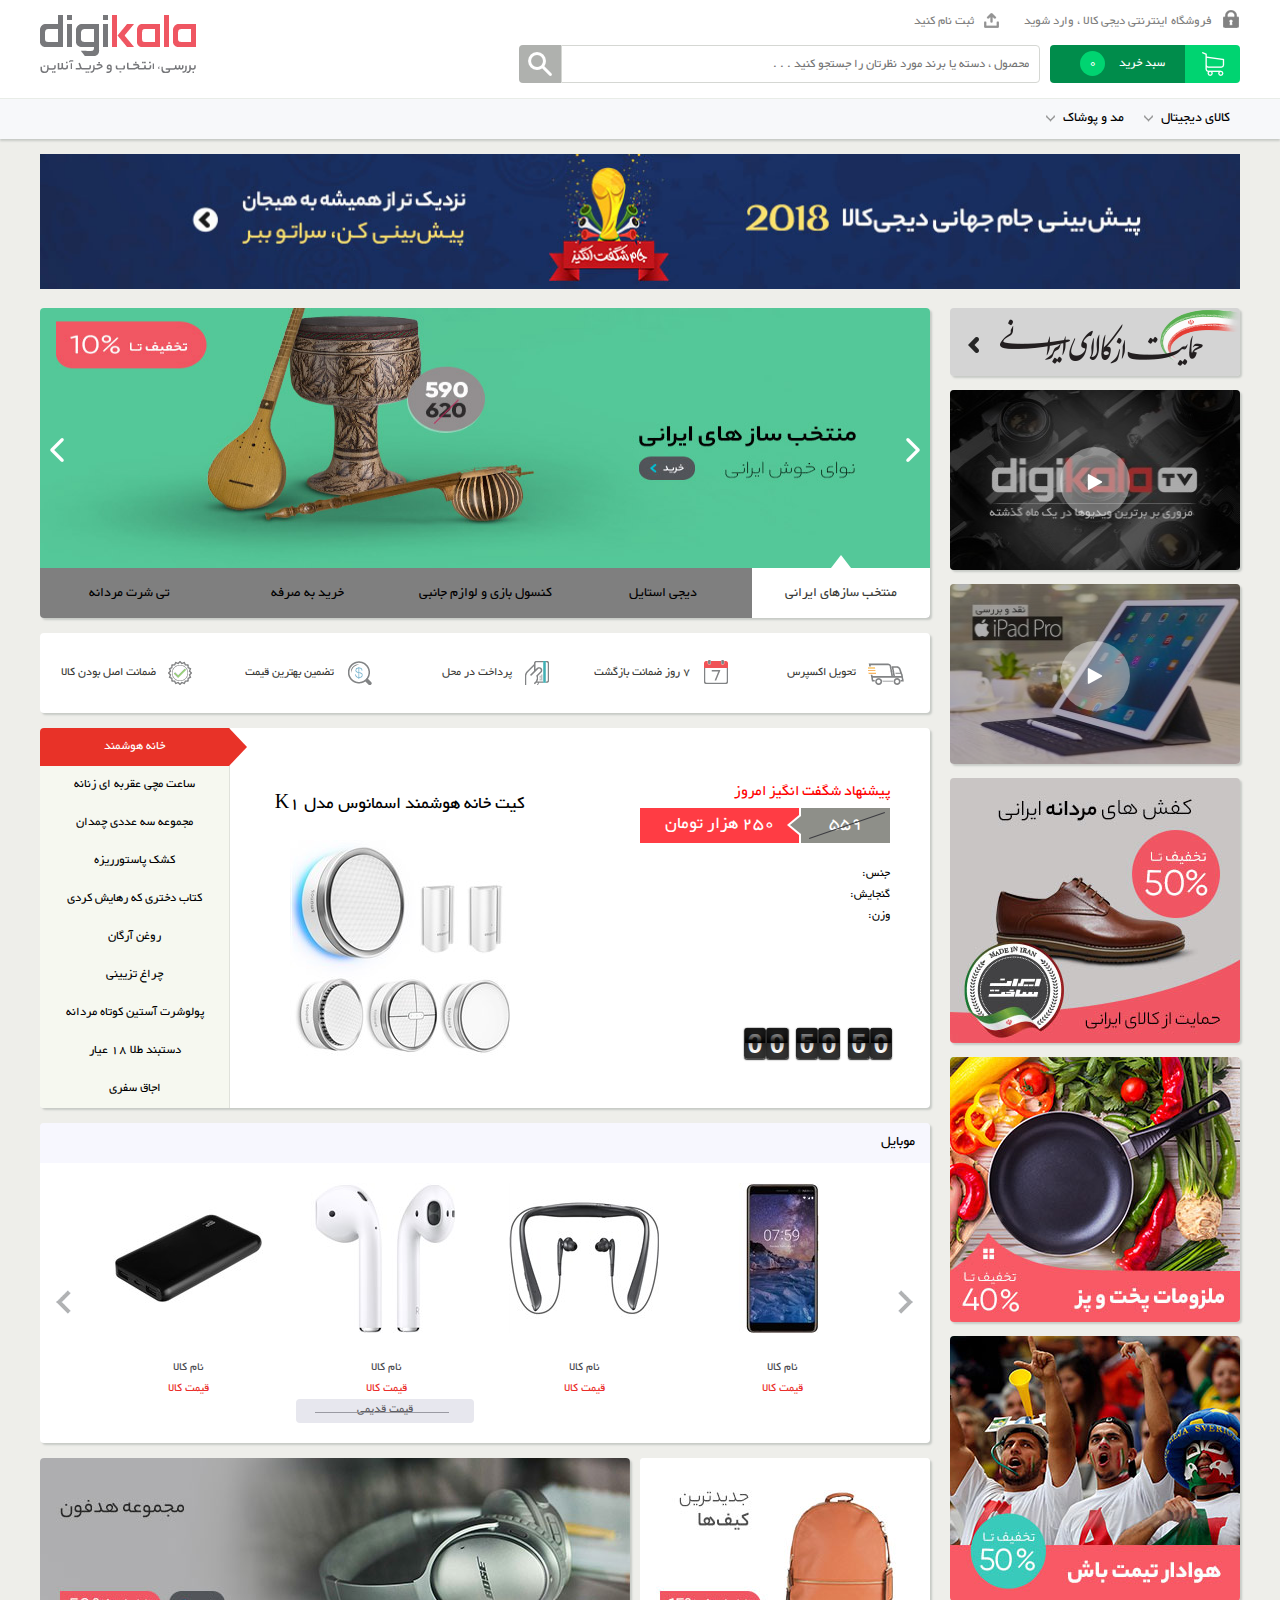
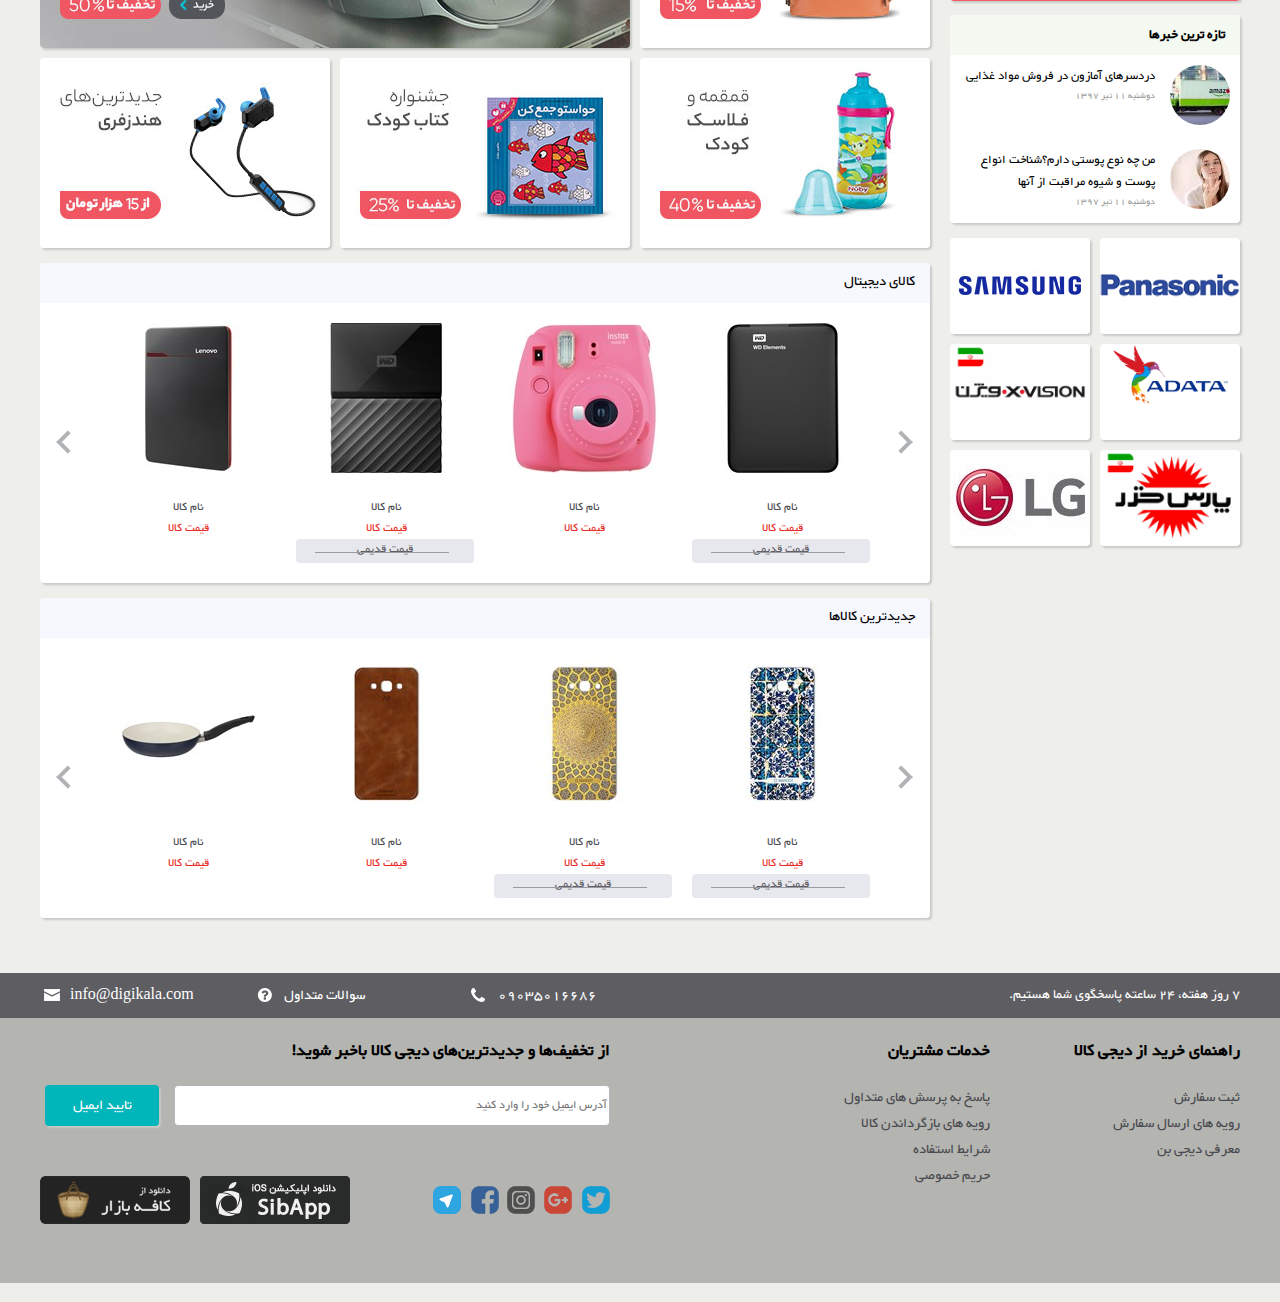
<file: index.html>
<!DOCTYPE html>
<html lang="en">
<head>
    <meta charset="UTF-8">
    <title>
        فروشگاه اینترنتی دیجی کالا
    </title>
    <script src="js/jquery-3.3.1.min.js"></script>
    <script src="js/jquery.flipTimer.js"></script>
    <link href="css/flipTimer.css" rel="stylesheet">
</head>
<body style="background: #eeeeea;margin: 0">

<style>
    @font-face {
        font-family: 'yekan';
        src: url('font/Yekan.ttf') format('truetype'), url('font/Yekan.eot?#iefix') format("embedded-opentype");
    }

    .yekan {
        font-family: yekan;
    }

    .fontssm {
        font-size: 10pt
    }

    .fontsm {
        font-size: 10.5pt
    }

    .fontmd {
        font-size: 11pt
    }

    .fontlg {
        font-size: 11.5pt
    }

    div, a, p, span, ul, li {
        text-align: right;
        direction: rtl;
    }

    a {
        text-decoration: none
    }
</style>

<header style="width:100%;height: 98px;margin: 0 auto;background: white">
    <div id="header" style="width: 1200px;height: 98px;margin: auto">
        <div id="header_left" style="float: left;width: 156px;height: 78px;display: block;">
            <img src="images/logo.png" style="margin-top:15px ;width: 156px;height: 58px;display: block;">
        </div>
        <div id="header_right" style="width: 706px;height:98px;float: right ">
            <div id="header_right_up" style="height: 30px;margin-top:10px">
                <span style="width:18px;height: 18px;background: url(images/lock.png);display: block;float: right"></span>
                <a class="yekan fontsm" href="/login" style="float:right;color:#80807e;margin-right: 10px">فروشگاه
                    اینترنتی دیجی کالا ، وارد شوید</a>
                <span style="width:15px;height: 15px;background: url(images/signup.png);display: block;float: right;margin-right: 25px;margin-top: 3px"></span>
                <a class="yekan fontsm" href="/register" style="float:right;color:#80807e;margin-right: 10px">ثبت نام
                    کنید</a>
            </div>
            <div id="header_right_down" style="width: 750px;height: 40px;margin-top: 5px;position: relative">
                <div id="header_right_down_shoppingBasket" style="width: 190px;height: 38px;float: right">
                    <a href="/ShopBasket"
                       style="width:55px;height: 38px ;background: #00d471 url(images/shopping-cart.png) no-repeat center;border-radius: 0 4px 4px 0;display: block;float: right"></a>
                    <a class="yekan fontsm" href="/ShopBsket"
                       style="color:white;padding-right: 20px;line-height: 36px ;background:#008c4b;width: 115px;height: 38px;display: block;float: right;border-radius: 4px 0 0 4px;">
                        سبد خرید
                        <span style="width: 25px;height: 25px;background:#00d471;border-radius: 100%;display: block;float:left; margin-top: 6px;margin-left: 30px;line-height: 25px;text-align: center ">0</span>
                    </a>
                </div>
                <input class="yekan fontsm" placeholder="محصول ، دسته یا برند مورد نظرتان را جستجو کنید . . ."
                       id="search_top"
                       style="width:465px;height: 34px;float: right;border:1px solid #d5d7d3;margin-right: 10px;padding-right: 10px;border-radius: 0 4px 4px 0 "/>
                <span style="width: 42px;height: 38px;background: #afb1ae url(images/search.png) no-repeat center;position: absolute;border-radius: 4px 0 0 4px"></span>
            </div>
        </div>
    </div>
</header>

<style>
    a {
        color: unset
    }

    nav {
        box-shadow: 0 2px 2px #c7cac6;
        -webkit-box-shadow: 0 2px 2px #c7cac6;
        -moz-box-shadow: 0 2px 2px #c7cac6;
        border-top: 1px solid #e8ece7;
    }

    ul {
        margin: 0;
    }

    li {
        list-style: none
    }

    #menu_top > ul {
        padding: 0;
        position: relative;
        z-index: 3; /*chon arrow sidebar ha z-index=2 dasht be in 3 dadam... */
    }

    #menu_top > ul > li {
        float: right;
        height: 40px;
    }

    #menu_top > ul > li > a {
        padding: 0 10px;
        height: 40px;
        display: block;
        line-height: 38px;
    }

    #menu_top > ul > li > ul {
        position: absolute;
        width: 1200px;
        height: 40px;
        background: white;
        right: 0;
        padding: 0;
        border-top: 1px solid #e8ece7;
        box-shadow: 0 2px 2px #c7cac6;
        line-height: 30px;
        display: none;
    }

    #menu_top > ul > li > ul > li {
        float: right;
    }

    #menu_top > ul > li > ul > li > a {
        display: block;
        height: 40px;
        line-height: 37px;
        padding: 0 10px;
    }

    .menu_down_icon {
        width: 9px;
        height: 9px;
        background: url(images/arrow-down.png);
        display: inline-block;
        float: left;
        margin-top: 15px;
        margin-right: 8px;
    }

    .menu3_col {
        width: 299px;
        height: 100%;
        float: right;
        border-left: 1px solid #e8ece7;

    }

    .menu3_col_ul {
        padding-right: 10px;
    }

    .menu3_col_ul li {
        padding-right: 15px;
    }

    .menu3_col_ul li:first-child {
        padding-right: 5px;
        color: #06cbb0;
        font-size: 11pt !important;
    }

    .submenu3 {
        display: none;

    }

    .menu-active {
        background: white;
        box-shadow: 0 -1px 2px #c7cac6;
    }

    .menu-active > a {
        color: #cb0027;
    }

    #menu_top {
        cursor: pointer;
    }

</style>

<nav style="width: 100%;height: 40px;background: rgb(247, 248, 250)">
    <div id="menu_top" style="width:1200px;height: 40px;margin:auto">
        <ul>
            <li data-time="1">
                <a class="yekan fontlg">
                    کالای دیجیتال
                    <span class="menu_down_icon"></span>
                </a>
                <ul>
                    <li data-time="2">
                        <a class="yekan ">
                            موبایل
                        </a>

                        <div class="submenu3"
                             style="width: 100%;height: 360px;position: absolute;background: white;border-top: 1px solid #e8ece7;right: 0">
                            <div class="menu3_col yekan fontsm">

                                <ul class="menu3_col_ul">
                                    <li><a>
                                        گوشی موبایل
                                    </a>
                                    </li>
                                    <li>
                                        <a>
                                            Apple
                                        </a>
                                    </li>
                                    <li>
                                        <a>
                                            Samsung
                                        </a>
                                    </li>
                                </ul>


                            </div>
                            <div class="menu3_col"></div>
                            <div class="menu3_col"></div>
                            <div class="menu3_col"></div>
                            <img src="images/mobile.png" style="position: absolute;left:10px;bottom: 10px;"/>
                        </div>

                    </li>
                    <li data-time="3">
                        <a class="yekan fontmd">
                            تبلت و کتابخوان
                        </a>
                        <div class="submenu3"
                             style=" width: 100%;height: 360px;position: absolute;background: white;border-top: 1px solid #e8ece7;right: 0">
                            <div class="menu3_col yekan fontsm">

                                <ul class="menu3_col_ul">
                                    <li>
                                        <a>
                                            تبلت
                                        </a>
                                    </li>
                                    <li><a>
                                        Apple</a>
                                    </li>
                                    <li><a>
                                        Samsung</a>
                                    </li>
                                </ul>


                            </div>
                            <div class="menu3_col"></div>
                            <div class="menu3_col"></div>
                            <div class="menu3_col"></div>
                            <img src="images/tablet-ebook-reader.png"
                                 style="position: absolute;left:10px;bottom: 10px;"/>
                        </div>
                    </li>
                </ul>
            </li>
            <li data-time="4">
                <a class="yekan fontlg">
                    مد و پوشاک
                    <span class="menu_down_icon"></span>
                </a>

                <ul>
                    <li data-time="5">
                        <a class="yekan ">
                            مردانه
                        </a>
                        <div class="submenu3"
                             style=" width: 100%;height: 360px;position: absolute;background: white;border-top: 1px solid #e8ece7;right: 0">
                            <div class="menu3_col yekan fontmd">

                                <ul class="menu3_col_ul">
                                    <li><a>
                                        لباس مردانه
                                    </a>
                                    </li>
                                    <li>
                                        <a>
                                            کاپشن ، پالتو و بارانی
                                        </a>
                                    </li>
                                    <li>
                                        <a>
                                            ژاکت و پلیور
                                        </a>
                                    </li>
                                </ul>


                            </div>
                            <div class="menu3_col"></div>
                            <div class="menu3_col"></div>
                            <div class="menu3_col">
                                <img src="images/digistyle.png"
                                     style="position: absolute;width: 215px;margin-right: 40px;margin-top: 10px;"/>
                                <img src="images/men-closer.jpg"
                                     style="width: 185px;height: 185px;position: absolute;left: 15px;bottom: 80px;border: 5px solid #00ada7;padding: 5px"/>
                                <a class="yekan"
                                   style="background: #00ada7;color: white;width: 205px;height: 60px;position: absolute;display: block;bottom: 5px;left: 15px;text-align: center;font-size: 15pt;line-height: 57px;">انواع
                                    لباس مردانه</a>
                            </div>

                        </div>
                    </li>
                    <li data-time="6">
                        <a class="yekan fontmd">
                            زنانه
                        </a>


                    </li>
                </ul>

            </li>
        </ul>
    </div>
</nav>

<style>
    #main {
        width: 1200px;
        margin: 15px auto
    }

    #banner_top {
        width: 100%;
        margin: 10px auto
    }

    #banner_top img {
        width: 100%;
    }

    #sidebar_right {
        width: 290px;
        float: right;
        margin-top: 5px;
    }

    #sidebar_right > a > img {
        border-radius: 4px;
        margin: 0 0 10px 0;
        box-shadow: 2px 2px 2px #c7cac6;
    }

    #sidebar_right #digikala_tv a > img {
        box-shadow: 2px 2px 2px #c7cac6;
    }

    #sidebar_right #sidebar_off img {
        box-shadow: 2px 2px 2px #c7cac6;
    }

    #digikala_tv, #sidebar_off {
        padding: 0;
        width: 290px;
    }

    #digikala_tv li, #sidebar_off li {
        margin-bottom: 10px;
    }

    #digikala_tv li a, #sidebar_off li a {
        position: relative;
        display: block
    }

    .tvImg {
        width: 100%;
        height: 180px;
        border-radius: 4px
    }

    .offImg {
        width: 100%;
        height: 265px;
        border-radius: 4px
    }

    .playCircle {
        display: block;
        width: 70px;
        height: 70px;
        border-radius: 100%;
        position: absolute;
        left: 0;
        right: 0;
        top: 0;
        bottom: 0;
        margin: auto auto;
        background: rgba(250, 250, 250, .4)
    }

    .playIcon {
        position: absolute;
        left: 0;
        right: 0;
        top: 0;
        bottom: 0;
        margin: auto auto;
    }

    #digikala_tv li a::before {
        content: "";
        display: block;
        width: 100%;
        height: 180px;
        background: rgba(0, 0, 0, .3);
        position: absolute;
        border-radius: 4px;
    }

    #digikala_tv li .playCircle {
        transition: all 500ms ease;
    }

    #digikala_tv li:hover .playCircle {
        background: rgba(250, 250, 250, .6) !important;
    }

    #lastNews_sideBar {
        background: white;
        width: 290px;
        box-shadow: 2px 2px 2px #c7cac6;
        border-radius: 4px;
        float: right;
        margin-bottom: 15px;
    }

    #lastNews_sideBar h3 {
        height: 40px;
        background: #f4faf1;
        margin: 0;
        padding-right: 15px;
        line-height: 42px;
        border-radius: 4px 4px 0 0;
    }

    #lastNews_sideBar ul {
        padding: 0;

    }

    #lastNews_sideBar ul li a {
        display: block;
        padding: 10px;
        float: right;
    }

    #lastNews_sideBar .lastNews_sidebar_right img {
        width: 60px;
        height: 60px;
        border-radius: 100%;
    }

    #lastNews_sideBar p {
        margin: 0;
    }

    #lastNews_sideBar .lastNews_sidebar_right {
        float: right;
    }

    #lastNews_sideBar .lastNews_sidebar_left {
        float: right;
        padding-right: 15px;
        width: 190px;
    }

</style>

<div id="main">

    <div id="banner_top">
        <img src="images/bannertop1.jpeg"/>
    </div>

    <div id="sidebar_right">
        <a>
            <img src="images/iransakht_banner_v001.png"/>
        </a>

        <ul id="digikala_tv">
            <li>
                <a>
                    <img class="tvImg" src="images/Digikala_TV.jpg"/>
                    <span class="playCircle">
                        <img class="playIcon" src="images/play-button.png"/>
                    </span>
                </a>
            </li>
            <li>
                <a>
                    <img class="tvImg" src="images/Apple_iPad_Pro_Video_Review.jpg"/>
                    <span class="playCircle">
                        <img class="playIcon" src="images/play-button.png"/>
                    </span>
                </a>
            </li>
        </ul>

        <ul id="sidebar_off">
            <li>
                <a>
                    <img class="offImg" src="images/off-shmen.jpeg"/>
                </a>
            </li>
            <li>
                <a>
                    <img class="offImg" src="images/off-plate.jpeg"/>
                </a>
            </li>
            <li>
                <a>
                    <img class="offImg" src="images/off-football.jpeg"/>
                </a>
            </li>
        </ul>

        <div id="lastNews_sideBar">

            <h3 class="yekan fontmd">تازه ترین خبرها</h3>

            <ul>
                <li>
                    <a>
                        <div class="lastNews_sidebar_right">
                            <img src="images/prime.jpg"/>
                        </div>

                        <div class="lastNews_sidebar_left">
                            <p class="yekan fontsm">
                                دردسرهای آمازون در فروش مواد غذایی
                            </p>
                            <p class="yekan" style="font-size: 8pt;color: #979995">
                                دوشنبه 11 تیر 1397
                            </p>
                        </div>
                    </a>
                </li>
                <li>
                    <a>
                        <div class="lastNews_sidebar_right">
                            <img src="images/skin-type.jpg"/>
                        </div>

                        <div class="lastNews_sidebar_left">
                            <p class="yekan fontsm">
                                من چه نوع پوستی دارم؟شناخت انواع پوست و شیوه مراقبت از آنها
                            </p>
                            <p class="yekan" style="font-size: 8pt;color: #979995">
                                دوشنبه 11 تیر 1397
                            </p>
                        </div>
                    </a>
                </li>
            </ul>

        </div>

        <style>
            #brand_sidebar {
                margin-top: 10px;
            }

            #brand_sidebar a {
                width: 140px;
                height: 96px;
                float: right;
                background: #fff;
                margin-bottom: 10px;
                border-radius: 4px;
                overflow: hidden;
                box-shadow: 2px 2px 2px #c7cac6;
                line-height: 108px;
            }

            #brand_sidebar a:nth-child(even) {
                margin-left: 0;
                float: left;
            }

            #brand_sidebar a img {
                width: 100%;

            }
        </style>

        <div id="brand_sidebar">
            <a>
                <img src="images/panasonic.png"/>
            </a>
            <a>
                <img src="images/samsung-brand.jpg"/>
            </a>
            <a>
                <img src="images/adata.png"/>
            </a>
            <a>
                <img src="images/x.vision-9e3e8d.png"/>
            </a>
            <a>
                <img src="images/pars-khazar-38a235.png"/>
            </a>
            <a>
                <img src="images/lg.png"/>
            </a>
        </div>

    </div>

    <style>
        #content {
            width: 890px;
            float: left;
            margin-top: 5px;
        }

        #slider1 {
            height: 310px;
            border-radius: 4px;
            overflow: hidden;
            background: white;
            box-shadow: 2px 2px 2px #c7cac6;
            margin-bottom: 15px;
            position: relative;
        }

        #slider1_img a {
            display: none;
        }

        #slider1_img img {
            width: 100%;
            height: 260px;
            background: no-repeat;
        }

        #slider1_img {
            height: 260px;
            width: 100%;
            overflow: hidden;
        }

        #slider1_navigator {
            height: 50px;
            background: rgba(0, 0, 0, .5);
        }

        #arrow_next_sidebar1 {
            width: 24px;
            height: 24px;
            position: absolute;
            background: url(images/arrowhead-thin-outline-to-the-left.png) no-repeat;
            display: block;
            top: 130px;
            left: 5px;
            cursor: pointer;
            z-index: 2;
        }

        #arrow_previous_sidebar1 {
            width: 24px;
            height: 24px;
            position: absolute;
            background: url(images/arrow-point-to-right.png) no-repeat center;
            display: block;
            top: 130px;
            right: 5px;
            cursor: pointer;
            z-index: 2
        }

        #slider1_navigator ul {
            height: 100%;
            padding: 0;
        }

        #slider1_navigator ul li {
            width: 178px;
            height: 100%;
            float: right;
        }

        #slider1_navigator ul li a {
            display: block;
            width: 100%;
            height: 100%;
            text-align: center;
            line-height: 50px;
            cursor: pointer;
            position: relative;
        }

        #slider1 #slider1_navigator .activeslide_1 > a::after {
            content: " ";
            width: 0;
            height: 0;
            border-style: solid;
            border-width: 0 10px 13px 10px;
            border-color: transparent transparent #ffffff transparent;
            position: absolute;
            right: 0;
            left: 0;
            margin: 0 auto;
            top: -13px
        }

        #slider1 #slider1_navigator .activeslide_1 > a {
            background: white;
            color: #3b3c38;
        }
    </style>

    <div id="content">
        <div id="slider1">
            <span id="arrow_previous_sidebar1"></span>
            <span id="arrow_next_sidebar1"></span>

            <div id="slider1_img">

                <a class="slider1_item">
                    <img src="images/slider1-pic1.jpeg"/>
                </a>
                <a class="slider1_item">
                    <img src="images/slider1-pic2.jpeg"/>
                </a>
                <a class="slider1_item">
                    <img src="images/slider1-pic3.jpeg"/>
                </a>
                <a class="slider1_item">
                    <img src="images/slider1-pic4.jpeg"/>
                </a>
                <a class="slider1_item">
                    <img src="images/slider1-pic5.jpeg"/>
                </a>
            </div>

            <div id="slider1_navigator">
                <ul>
                    <li>
                        <a class="yekan fontlg">
                            منتخب سازهای ایرانی
                        </a>
                    </li>
                    <li>
                        <a class="yekan fontlg">
                            دیجی استایل
                        </a>
                    </li>
                    <li>
                        <a class="yekan fontlg">
                            کنسول بازی و لوازم جانبی
                        </a>
                    </li>
                    <li>
                        <a class="yekan fontlg">
                            خرید به صرفه
                        </a>
                    </li>
                    <li>
                        <a class="yekan fontlg">
                            تی شرت مردانه
                        </a>
                    </li>
                </ul>
            </div>


        </div>
        <style>
            #services_op {
                height: 80px;
                background: white;
                border-radius: 4px;
                box-shadow: 2px 2px 2px #c7cac6;
                overflow: hidden;
                margin-bottom: 15px;
            }

            #services_op ul {
                padding: 0;
                height: 100%;
            }

            #services_op ul li {
                width: 178px;
                height: 100%;
                float: right;
            }

            #services_op ul li a {
                display: block;
                height: 100%;
                color: #3b3c38;
                line-height: 80px;

            }

            #services_op ul li a i {
                display: block;
                width: 28px;
                height: 28px;
                float: right;
                margin: 24px 24px 0 10px;
                background: url(images/slices.png) no-repeat;
            }

        </style>

        <div id="services_op">
            <ul>
                <li>
                    <a class="yekan fontssm">
                        <i style=" width: 40px;height: 40px;background-position: -313px -470px;"></i>
                        تحویل اکسپرس
                    </a>
                </li>
                <li>
                    <a class="yekan fontssm">
                        <i style="background-position: -206px -470px;"></i>
                        7 روز ضمانت بازگشت
                    </a>
                </li>
                <li>
                    <a class="yekan fontssm">
                        <i style="background-position: -260px -470px;"></i>
                        پرداخت در محل
                    </a>
                </li>
                <li>
                    <a class="yekan fontssm">
                        <i style="background-position: -100px -470px;"></i>
                        تضمین بهترین قیمت
                    </a>
                </li>
                <li>
                    <a class="yekan fontssm">
                        <i style="background-position: -156px -470px;"></i>
                        ضمانت اصل بودن کالا
                    </a>
                </li>
            </ul>
        </div>
        <style>
            #slider2 {
                width: 100%;
                height: 380px;
                background: white;
                border-radius: 4px;
                overflow: hidden;
                box-shadow: 2px 2px 2px #c7cac6;
                position: relative;
                margin-bottom: 15px;
            }

            #slider2_content {
                width: 700px;
                float: right;
                height: 100%;
            }

            #slider2_content a {
                display: block;
                width: 100%;
                height: 100%;
            }

            .slider2_content_left p {
                font-size: 15pt;
                margin-top: 60px;
                text-align: center;
            }

            .slider2_content_left img {
                width: 220px;
                height: 220px;
                margin-right: 60px;
            }

            #slider2_content .slider2_content_right {
                height: 100%;
                width: 360px;
                float: right;
            }

            #slider2_content .slider2_content_left {
                height: 100%;
                width: 340px;
                float: left;
            }

            #slider2_navigator {
                width: 189px;
                height: 100%;
                float: left;
                background: #f6f8f0;
                border-right: 1px solid #e0e2db;
            }

            #slider2_navigator ul {
                padding: 0;
                height: 100%;
            }

            #slider2_navigator ul li {
                height: 38px;
            }

            #slider2_navigator ul li a {
                display: block;
                height: 38px;
                width: 189px;
                text-align: center;
                line-height: 37px;
                cursor: pointer;
            }

            .slider2_off_proposal {
                width: 320px;
                height: 30px;
                font-size: 13pt;
                color: red;
                padding-right: 40px;
                margin-top: 50px;
                margin-bottom: 0;
            }

            .slider2_price {
                width: 250px;
                height: 35px;
                margin-right: 40px;
                font-size: 15pt;
                color: white;
            }

            .slider2_price_old {
                width: 89px;
                height: 100%;
                background: #8e8f89;
                text-align: center;
                float: right;
                position: relative;
            }

            .slider2_price_old::before {
                content: " ";
                width: 0;
                height: 0;
                border-style: solid;
                border-width: 9.5px 11px 9.5px 0;
                border-color: transparent #8e8f89 transparent transparent;
                position: absolute;
                right: 89px;
                top: 8px;
                z-index: 2;
            }

            .slider2_price_old div {
                width: 90%;
                height: 0;
                border-bottom: 1px solid #3c3c41;
                position: absolute;
                transform: rotate(-19deg);
                top: 17px;
                right: 3px;
            }

            .slider2_price_new {
                width: 159px;
                height: 100%;
                background: #ff3c44;
                text-align: center;
                float: left;
                position: relative;
            }

            .slider2_price_new::before {
                content: " ";
                width: 0;
                height: 0;
                border-style: solid;
                border-width: 10px 12px 10px 0;
                border-color: transparent #ffffff transparent transparent;
                position: absolute;
                right: 0;
                top: 7px;
            }

            .slider2_pro_description {
                width: 100%;
                height: 140px;
                margin-top: 20px;
            }

            .slider2_pro_description p {
                margin: 0;
                font-family: yekan;
                font-size: 10pt;
                margin-right: 40px;
            }

            .flipTimer {
                position: absolute;
                transform: scale(0.3);
                bottom: 15px;
                right: -135px;
            }

            .flipTimer, .flipTimer div {
                direction: ltr !important;
            }

            #off_finished {
                position: absolute;
                font-size: 65pt;
                color: #d23530;
                text-align: center;
                width: 700px;
                height: 100%;
                line-height: 370px;
                display: none;
                z-index: 2;
            }

            #slider2_navigator .activeslide_2 {
                background: #e83228;
                color: white;
                position: relative;
            }

            #slider2_navigator .activeslide_2::after {
                content: " ";
                width: 0;
                height: 0;
                border-style: solid;
                border-width: 19px 0 19px 18px;
                border-color: transparent transparent transparent #e83228;
                position: absolute;
                right: -18px;
                top: 0;
            }
        </style>

        <div id="slider2">
            <div class="flipTimer">
                <div class="hours"></div>
                <div class="minutes"></div>
                <div class="seconds"></div>
            </div>

            <div id="off_finished" class="yekan">
                تمام شد!
            </div>

            <div id="slider2_content">

                <a class="slider2_item">
                    <div class="slider2_content_right">
                        <p class="slider2_off_proposal yekan">
                            پیشنهاد شگفت انگیز امروز
                        </p>
                        <div class="slider2_price yekan">
                            <div class="slider2_price_old">
                                <div></div>
                                559
                            </div>
                            <div class="slider2_price_new">
                                250 هزار تومان
                            </div>
                        </div>
                        <div class="slider2_pro_description">
                            <p>
                                جنس:
                            </p>
                            <p>
                                گنجایش:
                            </p>
                            <p>
                                وزن:
                            </p>
                        </div>

                    </div>
                    <div class="slider2_content_left">
                        <p class="yekan">
                            کیت خانه هوشمند اسمانوس مدل K1
                        </p>
                        <img src="images/slider2-pic1.jpg"/>
                    </div>
                </a>
                <a class="slider2_item">
                    <div class="slider2_content_right">
                        <p class="slider2_off_proposal yekan">
                            پیشنهاد شگفت انگیز امروز
                        </p>
                        <div class="slider2_price yekan">
                            <div class="slider2_price_old">
                                <div></div>
                                200
                            </div>
                            <div class="slider2_price_new">
                                150 هزار تومان
                            </div>
                        </div>
                        <div class="slider2_pro_description">
                            <p>
                                جنس:
                            </p>
                            <p>
                                برند:
                            </p>
                            <p>
                                وزن:
                            </p>
                        </div>

                    </div>
                    <div class="slider2_content_left">
                        <p class="yekan">
                            ساعت مچی عقربه ای زنانه
                        </p>
                        <img src="images/slider2-pic2.jpg"/>
                    </div>
                </a>
            </div>
            <div id="slider2_navigator">
                <ul>
                    <li>
                        <a class="yekan fontsm">
                            خانه هوشمند
                        </a>
                    </li>
                    <li>
                        <a class="yekan fontsm">
                            ساعت مچی عقربه ای زنانه
                        </a>
                    </li>
                    <li>
                        <a class="yekan fontsm">
                            مجموعه سه عددی چمدان
                        </a>
                    </li>
                    <li>
                        <a class="yekan fontsm">
                            کشک پاستورریزه
                        </a>
                    </li>
                    <li>
                        <a class="yekan fontsm">
                            کتاب دختری که رهایش کردی
                        </a>
                    </li>
                    <li>
                        <a class="yekan fontsm">
                            روغن آرگان
                        </a>
                    </li>
                    <li>
                        <a class="yekan fontsm">
                            چراغ تزیینی
                        </a>
                    </li>
                    <li>
                        <a class="yekan fontsm">
                            پولوشرت آستین کوتاه مردانه
                        </a>
                    </li>
                    <li>
                        <a class="yekan fontsm">
                            دستبند طلا 18 عیار
                        </a>
                    </li>
                    <li>
                        <a class="yekan fontsm">
                            اجاق سفری
                        </a>
                    </li>
                </ul>
            </div>
        </div>

        <style>
            .scrollslider {
                width: 890px;
                height: 320px;
                background: white;
                border-radius: 4px;
                overflow: hidden;
                box-shadow: 2px 2px 2px #c7cac6;
                margin-bottom: 15px;
            }

            .scrollslider h3 {
                height: 40px;
                background: rgba(237, 238, 252, 0.45);
                margin: 0;
                font-family: yekan;
                font-size: 12pt;
                font-weight: normal;
                padding-right: 15px;
                line-height: 38px;
            }

            .scrollslider_content {
                height: 280px;
                width: 100%;
            }

            .scrollslider_prev, .scrollslider_next {
                width: 49px;
                height: 100%;
                float: right;
            }

            .scrollslider_prev .prevBtn {
                display: block;
                height: 30px;
                width: 20px;
                background: url(images/slices.png);
                background-position: -848px -685px;
                position: relative;
                right: 15px;
                top: 125px;
                cursor: pointer;
            }

            .scrollslider_next .nextBtn {
                display: block;
                height: 30px;
                width: 20px;
                background: url(images/slices.png);
                background-position: -811px -685px;
                position: relative;
                right: 15px;
                top: 125px;
                cursor: pointer;
            }

            .scrollslider_main {
                width: 792px;
                height: 100%;
                float: right;
                overflow: hidden;
            }

            .scrollslider_main_items {
                padding: 0;
                height: 100%;
            }

            .scrollslider_main_items li {
                width: 198px;
                height: 100%;
                float: right;
                text-align: center;
            }

            .scrollslider_main_items li .Items_scrollslider {
                display: block;
                width: 100%;
                height: 100%;
                text-align: center;
            }

            .scrollslider_main_items .Items_scrollslider p {
                margin: 0;
                text-align: center;
                font-family: yekan;
                font-size: 10pt;
            }

            .scrollslider_main_items .Items_scrollslider img {
                width: 150px;
                height: 150px;
                padding: 20px 0;
            }

            .scrollslider_main_items .Items_scrollslider .ItemName {
                color: #4a4b51
            }

            .scrollslider_main_items .Items_scrollslider .ItemPrice {
                color: #ea2d29;
            }

            .scrollslider_main_items .Items_scrollslider .ItemOldPrice {
                width: 90%;
                height: 24px;
                position: relative;
                background: #e7e7ee;
                border-radius: 4px;
                text-align: center;
                font-family: yekan;
                font-size: 10pt;
                color: #5d5d62;
                margin-right: 11px;
            }

            .scrollslider_main_items .Items_scrollslider .ItemOldPrice div {
                width: 75%;
                height: 0;
                border-bottom: 1px solid #9a9aa2;
                position: absolute;
                top: 13px;
                right: 25px;
            }
        </style>

        <div class="scrollslider">
            <h3>
                موبایل
            </h3>
            <div class="scrollslider_content">
                <div class="scrollslider_prev">
                    <span class="prevBtn" onclick="scrollSlider('previous',this)"> </span>
                </div>
                <div class=" scrollslider_main">

                    <ul class="scrollslider_main_items">

                        <li>
                            <a class="Items_scrollslider">
                                <img src="images/scrollslider_1.jpg"/>
                                <p class="ItemName">
                                    نام کالا
                                </p>
                                <p class="ItemPrice">
                                    قیمت کالا
                                </p>
                                <!--<div class="ItemOldPrice">
                                     <div></div>
                                     قیمت قدیمی
                                 </div>-->
                            </a>
                        </li>
                        <li>
                            <a class="Items_scrollslider">
                                <img src="images/scrollslider_2.jpg"/>
                                <p class="ItemName">
                                    نام کالا
                                </p>
                                <p class="ItemPrice">
                                    قیمت کالا
                                </p>
                                <!--<div class="ItemOldPrice">
                                     <div></div>
                                     قیمت قدیمی
                                 </div>-->
                            </a>
                        </li>
                        <li>
                            <a class="Items_scrollslider">
                                <img src="images/scrollslider_3.jpg"/>
                                <p class="ItemName">
                                    نام کالا
                                </p>
                                <p class="ItemPrice">
                                    قیمت کالا
                                </p>
                                <div class="ItemOldPrice">
                                    <div></div>
                                    قیمت قدیمی
                                </div>
                            </a>
                        </li>
                        <li>
                            <a class="Items_scrollslider">
                                <img src="images/scrollslider_4.jpg"/>
                                <p class="ItemName">
                                    نام کالا
                                </p>
                                <p class="ItemPrice">
                                    قیمت کالا
                                </p>
                                <!--<div class="ItemOldPrice">
                                     <div></div>
                                     قیمت قدیمی
                                 </div>-->
                            </a>
                        </li>
                        <li>
                            <a class="Items_scrollslider">
                                <img src="images/scrollslider_5.jpg"/>
                                <p class="ItemName">
                                    نام کالا
                                </p>
                                <p class="ItemPrice">
                                    قیمت کالا
                                </p>
                                <!--<div class="ItemOldPrice">
                                     <div></div>
                                     قیمت قدیمی
                                 </div>-->
                            </a>
                        </li>
                        <li>
                            <a class="Items_scrollslider">
                                <img src="images/scrollslider_6.jpg"/>
                                <p class="ItemName">
                                    نام کالا
                                </p>
                                <p class="ItemPrice">
                                    قیمت کالا
                                </p>
                                <!--<div class="ItemOldPrice">
                                     <div></div>
                                     قیمت قدیمی
                                 </div>-->
                            </a>
                        </li>

                    </ul>

                </div>
                <div class="scrollslider_next">
                    <span class="nextBtn" onclick="scrollSlider('next',this)"></span>
                </div>
            </div>
        </div>

        <style>
            #direct_access {
                width: 100%;

            }

            .direct_access_items {
                display: block;
                float: right;
                width: 290px;
                height: 190px;
                background: white;
                border-radius: 4px;
                overflow: hidden;
                box-shadow: 2px 2px 2px #c7cac6;
                margin-bottom: 10px;
                margin-left: 10px;
            }

        </style>
        <div id="direct_access">

            <a class="direct_access_items">
                <img src="images/direct-access1.jpeg"/>
            </a>
            <a class="direct_access_items" style="width: 590px;margin-left: 0">
                <img src="images/direct-access2.jpeg"/>
            </a>
            <a class="direct_access_items">
                <img src="images/direct-access3.jpeg"/>
            </a>
            <a class="direct_access_items">
                <img src="images/direct-access4.jpeg"/>
            </a>
            <a class="direct_access_items" style="margin-left: 0">
                <img src="images/direct-access5.jpeg"/>
            </a>
        </div>

        <div class="scrollslider" style="margin-top: 5px;float: right">
            <h3>
                کالای دیجیتال
            </h3>
            <div class="scrollslider_content">
                <div class="scrollslider_prev">
                    <span class="prevBtn" onclick="scrollSlider('previous',this)"> </span>
                </div>
                <div class=" scrollslider_main">

                    <ul class="scrollslider_main_items">

                        <li>
                            <a class="Items_scrollslider">
                                <img src="images/scrollslider2_1.jpg"/>
                                <p class="ItemName">
                                    نام کالا
                                </p>
                                <p class="ItemPrice">
                                    قیمت کالا
                                </p>
                                <div class="ItemOldPrice">
                                    <div></div>
                                    قیمت قدیمی
                                </div>
                            </a>
                        </li>
                        <li>
                            <a class="Items_scrollslider">
                                <img src="images/scrollslider2_2.jpg"/>
                                <p class="ItemName">
                                    نام کالا
                                </p>
                                <p class="ItemPrice">
                                    قیمت کالا
                                </p>
                                <!--<div class="ItemOldPrice">
                                     <div></div>
                                     قیمت قدیمی
                                 </div>-->
                            </a>
                        </li>
                        <li>
                            <a class="Items_scrollslider">
                                <img src="images/scrollslider2_3.jpg"/>
                                <p class="ItemName">
                                    نام کالا
                                </p>
                                <p class="ItemPrice">
                                    قیمت کالا
                                </p>
                                <div class="ItemOldPrice">
                                    <div></div>
                                    قیمت قدیمی
                                </div>
                            </a>
                        </li>
                        <li>
                            <a class="Items_scrollslider">
                                <img src="images/scrollslider2_4.jpg"/>
                                <p class="ItemName">
                                    نام کالا
                                </p>
                                <p class="ItemPrice">
                                    قیمت کالا
                                </p>
                                <!--<div class="ItemOldPrice">
                                     <div></div>
                                     قیمت قدیمی
                                 </div>-->
                            </a>
                        </li>
                        <li>
                            <a class="Items_scrollslider">
                                <img src="images/scrollslider2_5.jpg"/>
                                <p class="ItemName">
                                    نام کالا
                                </p>
                                <p class="ItemPrice">
                                    قیمت کالا
                                </p>
                                <!--<div class="ItemOldPrice">
                                     <div></div>
                                     قیمت قدیمی
                                 </div>-->
                            </a>
                        </li>
                        <li>
                            <a class="Items_scrollslider">
                                <img src="images/scrollslider2_6.jpg"/>
                                <p class="ItemName">
                                    نام کالا
                                </p>
                                <p class="ItemPrice">
                                    قیمت کالا
                                </p>
                                <!--<div class="ItemOldPrice">
                                     <div></div>
                                     قیمت قدیمی
                                 </div>-->
                            </a>
                        </li>

                    </ul>

                </div>
                <div class="scrollslider_next">
                    <span class="nextBtn" onclick="scrollSlider('next',this)"></span>
                </div>
            </div>
        </div>

        <div class="scrollslider">
            <h3>
                جدیدترین کالاها
            </h3>
            <div class="scrollslider_content">
                <div class="scrollslider_prev">
                    <span class="prevBtn" onclick="scrollSlider('previous',this)"> </span>
                </div>
                <div class=" scrollslider_main">

                    <ul class="scrollslider_main_items">

                        <li>
                            <a class="Items_scrollslider">
                                <img src="images/scrollslider3_1.jpg"/>
                                <p class="ItemName">
                                    نام کالا
                                </p>
                                <p class="ItemPrice">
                                    قیمت کالا
                                </p>
                                <div class="ItemOldPrice">
                                    <div></div>
                                    قیمت قدیمی
                                </div>
                            </a>
                        </li>
                        <li>
                            <a class="Items_scrollslider">
                                <img src="images/scrollslider3_2.jpg"/>
                                <p class="ItemName">
                                    نام کالا
                                </p>
                                <p class="ItemPrice">
                                    قیمت کالا
                                </p>
                                <div class="ItemOldPrice">
                                    <div></div>
                                    قیمت قدیمی
                                </div>
                            </a>
                        </li>
                        <li>
                            <a class="Items_scrollslider">
                                <img src="images/scrollslider3_3.jpg"/>
                                <p class="ItemName">
                                    نام کالا
                                </p>
                                <p class="ItemPrice">
                                    قیمت کالا
                                </p>
                                <!-- <div class="ItemOldPrice">
                                     <div></div>
                                     قیمت قدیمی
                                 </div>-->
                            </a>
                        </li>
                        <li>
                            <a class="Items_scrollslider">
                                <img src="images/scrollslider3_4.jpg"/>
                                <p class="ItemName">
                                    نام کالا
                                </p>
                                <p class="ItemPrice">
                                    قیمت کالا
                                </p>
                                <!--<div class="ItemOldPrice">
                                     <div></div>
                                     قیمت قدیمی
                                 </div>-->
                            </a>
                        </li>
                        <li>
                            <a class="Items_scrollslider">
                                <img src="images/scrollslider3_5.jpg"/>
                                <p class="ItemName">
                                    نام کالا
                                </p>
                                <p class="ItemPrice">
                                    قیمت کالا
                                </p>
                                <!--<div class="ItemOldPrice">
                                     <div></div>
                                     قیمت قدیمی
                                 </div>-->
                            </a>
                        </li>
                        <li>
                            <a class="Items_scrollslider">
                                <img src="images/scrollslider3_6.jpg"/>
                                <p class="ItemName">
                                    نام کالا
                                </p>
                                <p class="ItemPrice">
                                    قیمت کالا
                                </p>
                                <!--<div class="ItemOldPrice">
                                     <div></div>
                                     قیمت قدیمی
                                 </div>-->
                            </a>
                        </li>

                    </ul>

                </div>
                <div class="scrollslider_next">
                    <span class="nextBtn" onclick="scrollSlider('next',this)"></span>
                </div>
            </div>
        </div>

    </div>


</div>
<style>
    .footer {
        width: 100%;
        height: 310px;
        float: right;
        margin-top: 40px;
    }

    .footer_top {
        height: 45px;
        background: #5d5d62;
    }

    .footer_top_main {
        width: 1200px;
        height: 100%;
        margin: auto;
    }

    .footer_top_main p {
        color: white;
        margin: 0;
        line-height: 45px;
        float: right;
    }

    .footer_contact {
        width: 642px;
        height: 45px;
        padding: 0;
        float: left;
    }

    .footer_contact li {
        width: 214px;
        height: 100%;
        float: left;
    }

    .footer_contact li a {
        display: block;
        width: 214px;
        height: 100%;
        color: white;
        font-family: yekan;
        line-height: 47px;
        text-align: left;
    }

    .footer_contact li a i {
        display: inline-block;
        width: 20px;
        height: 20px;
        float: left;
        background: url(images/slices.png);
        margin-right: 10px;
        margin-top: 10px;
    }

    .footer_main {
        width: 100%;
        height: 265px;
        background: #B4B4B0;
    }
</style>
<footer class="footer">
    <div class="footer_top">
        <div class="footer_top_main">
            <p class="yekan fontlg">
                7 روز هفته، 24 ساعته پاسخگوی شما هستیم.
            </p>
            <ul class="footer_contact">

                <li>
                    <a style="direction: ltr;text-align: left">
                        info@digikala.com
                        <i style="background-position: -317px -418px"></i>
                    </a>
                </li>
                <li>
                    <a>
                        سوالات متداول
                        <i style="background-position: -357px -418px"></i>
                    </a>
                </li>
                <li>
                    <a>
                        09035016686
                        <i style="background-position: -397px -418px"></i>
                    </a>
                </li>

            </ul>
        </div>
    </div>
    <style>
        .footer_main_midle {
            width: 1200px;
            height: 100%;
            margin: auto;
        }

        .footer_main_midle_right {
            width: 250px;
            height: 100%;
            float: right;
        }

        .footer_main_midle_between {
            width: 250px;
            height: 100%;
            float: right;
        }

        .footer_main_midle_left {
            width: 570px;
            height: 100%;
            float: left;
        }

        .footer_main_midle_right ul, .footer_main_midle_between ul {
            padding: 0;
            width: 100%;
            height: 100%;

        }

        .footer_main_midle_right ul li a {
            font-family: yekan;
            color: #4a4b51;

        }

        .footer_main_midle_between ul li a {
            font-family: yekan;
            color: #4a4b51;
        }

        .footer_main_midle_left input {
            width: 430px;
            height: 37px;
            border: 1px solid #b3b3bc;
            border-radius: 4px;
        }

        .footer_main_midle_left span {
            display: block;
            width: 114px;
            height: 41px;
            float: left;
            margin-left: 5px;
            font-family: yekan;
            color: white;
            line-height: 42px;
            background: #00b6bb;
            border-radius: 4px;
            box-shadow: 2px 2px 2px #c7cac6;
            text-align: center;
        }

        .footer_main_midle_left i {
            display: block;
            width: 29px;
            height: 29px;
            background: url(images/slices.png);
        }

        .footer_main_midle_left a {
            display: block;

        }

        .footer_main_midle_left .footer_img {
            width: 150px;
            height: 48px;
            float: left;
            margin: 50px 10px 0 0;
        }

        .footer_img img {
            width: 150px;
            height: 48px;
            opacity: 0.8;
        }

        .footer_social {
            display: block;
            float: right;
            width: 29px;
            height: 29px;
            margin-left: 8px;
            margin-top: 60px;
        }

        .footer_main_midle_left .email_reg:hover {
            background: #0044bb;
        }

        .footer_main_midle_left .email_reg {
            transition: background-color 500ms ease;
        }

    </style>
    <div class="footer_main">
        <div class="footer_main_midle">
            <div class="footer_main_midle_right">
                <ul>

                    <li>
                        <a>
                            <h3 style="color: black">
                                راهنمای خرید از دیجی کالا
                            </h3>
                        </a>
                    </li>

                    <li>
                        <a>
                            ثبت سفارش
                        </a>
                    </li>

                    <li>
                        <a>
                            رویه های ارسال سفارش
                        </a>
                    </li>

                    <li>
                        <a>
                            معرفی دیجی بن
                        </a>
                    </li>
                </ul>
            </div>
            <div class="footer_main_midle_between">
                <ul>

                    <li>
                        <a>
                            <h3 style="color: black">
                                خدمات مشتریان
                            </h3>
                        </a>
                    </li>

                    <li>
                        <a>
                            پاسخ به پرسش های متداول
                        </a>
                    </li>

                    <li>
                        <a>
                            رویه های بازگرداندن کالا
                        </a>
                    </li>

                    <li>
                        <a>
                            شرایط استفاده
                        </a>
                    </li>
                    <li>
                        <a>
                            حریم خصوصی
                        </a>
                    </li>
                </ul>
            </div>
            <div class="footer_main_midle_left">
                <h3 class="yekan">
                    از تخفیف‌ها و جدیدترین‌های دیجی کالا باخبر شوید!
                </h3>
                <input class="yekan" placeholder="آدرس ایمیل خود را وارد کنید"/>
                <span class="email_reg">
                    تایید ایمیل
                   </span>
                <a class="footer_img">
                    <img src="images/apple%20footer.png"/>
                </a>
                <a class="footer_img">
                    <img src="images/cafebazaar-digikala.png"/>
                </a>
                <a class="footer_social">
                    <i style="background-position:-618px -621px"></i>
                </a>
                <a class="footer_social">
                    <i style="background-position:-576px -621px"></i>
                </a>
                <a class="footer_social">
                    <i style="background-position:-536px -621px"></i>
                </a>
                <a class="footer_social">
                    <i style="background-position:-494px -621px"></i>
                </a>
                <a class="footer_social">
                    <i style="background-position:-452px -621px"></i>
                </a>

            </div>
        </div>
    </div>
</footer>

<script>

    var footer_img = $('.footer_img img');
    footer_img.hover(function () {
        $(this).css('opacity', 1);
    }, function () {
        $(this).css('opacity', 0.8);
    });

    function scrollSlider(direction, tag) {

        var span_tag = $(tag);

        var scrollSliderTag = span_tag.parents('.scrollslider');
        var scrollSliderUL = scrollSliderTag.find('.scrollslider_main ul');
        var scrollSliderLI = scrollSliderUL.find('li');
        var scrollSliderItemNum = scrollSliderLI.length;

        var maxNegMargin = -(scrollSliderItemNum - 4) * 198;

        scrollSliderUL.css('width', scrollSliderItemNum * 198);


        var marginRightNew;
        var marginRightOld = scrollSliderUL.css('margin-right');

        marginRightOld = parseFloat(marginRightOld);

        if (direction == 'next') {
            marginRightNew = marginRightOld - 198;
        }
        if (direction == 'previous') {
            marginRightNew = marginRightOld + 198;
        }

        if (marginRightNew < maxNegMargin) {
            marginRightNew = 0;
        }
        if (marginRightNew > 0) {
            marginRightNew = maxNegMargin;
        }

        scrollSliderUL.animate({'marginRight': marginRightNew}, 700);


    }

    $('.nextBtn').click(function () {
        scrollSlider('next');
    });
    $('.prevBtn').click(function () {
        scrollSlider('previous');
    });


    $('.flipTimer').flipTimer({
        direction: 'down',
        date: 'July 07,2018 16:31:30 ',
        callback: function () {
            $('.slider2_content_right').css('opacity', 0.2);
            $('.slider2_content_left').css('opacity', 0.2);
            $('#off_finished').fadeIn(100);
        }
    });

    var timer = {};

    $('#menu_top li').hover(function () {
        var tag = $(this);
        var timeAttr = tag.index('li');
        clearTimeout(timer[timeAttr]);
        timer[timeAttr] = setTimeout(function () {
            $('> ul', tag).fadeIn(0);
            tag.addClass('menu-active');
            $('> .submenu3', tag).fadeIn(0);
        }, 500)
    }, function () {
        var tag = $(this);
        var timeAttr = tag.index('li');
        clearTimeout(timer[timeAttr]);
        timer[timeAttr] = setTimeout(function () {
            $('> ul', tag).fadeOut(0);
            tag.removeClass('menu-active');
            $('> .submenu3', tag).fadeOut(0);
        }, 600);
    });

    /*slider1*/
    var slider1tag = $('#slider1');
    var slider1items = slider1tag.find('.slider1_item');
    var numitems = slider1items.length;
    var nextslide = 1;
    var timeOut = 4000;
    var slider1nav = slider1tag.find('#slider1_navigator ul li');

    function slider1() {
        if (nextslide > numitems) {
            nextslide = 1;
        }
        if (nextslide < 1) {
            nextslide = numitems;
        }

        slider1items.hide();
        slider1items.eq(nextslide - 1).fadeIn(100);
        slider1nav.removeClass('activeslide_1');
        slider1nav.eq(nextslide - 1).addClass('activeslide_1');
        nextslide++;
    }

    slider1();
    var sliderstop = setInterval(slider1, timeOut);
    slider1tag.mouseleave(function () {
        clearInterval(sliderstop);
        sliderstop = setInterval(slider1, timeOut);
    });

    function gotoNext() {
        slider1();
    }

    $('#arrow_next_sidebar1').click(function () {
        clearInterval(sliderstop);
        gotoNext();
    });

    function gotoPrevious() {
        nextslide = nextslide - 2;
        slider1();
    }

    $('#arrow_previous_sidebar1').click(function () {
        clearInterval(sliderstop);
        gotoPrevious();
    });

    $('#slider1 #slider1_navigator li').click(function () {
        clearInterval(sliderstop);
        var index = $(this).index();
        gotoslide(index);
    });

    function gotoslide(index) {
        nextslide = index + 1;
        slider1();
    }


    /*slider2*/

    var slider2tag = $('#slider2');
    var slider2items = slider2tag.find('.slider2_item');
    var numitems2 = slider2items.length;
    var nextslide2 = 1;
    var timeOut2 = 3000;
    var slider2nav = slider2tag.find('#slider2_navigator ul li');

    function slider2() {
        if (nextslide2 > numitems2) {
            nextslide2 = 1;
        }
        if (nextslide2 < 1) {
            nextslide2 = numitems2;
        }

        slider2items.hide();
        slider2items.eq(nextslide2 - 1).fadeIn(100);
        slider2nav.removeClass('activeslide_2');
        slider2nav.eq(nextslide2 - 1).addClass('activeslide_2');
        nextslide2++;
    }

    slider2();
    var sliderstop2 = setInterval(slider2, timeOut2);
    slider2tag.mouseleave(function () {
        clearInterval(sliderstop2);
        sliderstop2 = setInterval(slider2, timeOut2);
    });


    $('#slider2 #slider2_navigator li').click(function () {
        clearInterval(sliderstop2);
        var index2 = $(this).index();
        gotoslide_2(index2);
    });

    function gotoslide_2(index2) {
        nextslide2 = index2 + 1;
        slider2();
    }

</script>

</body>
</html>
</file>
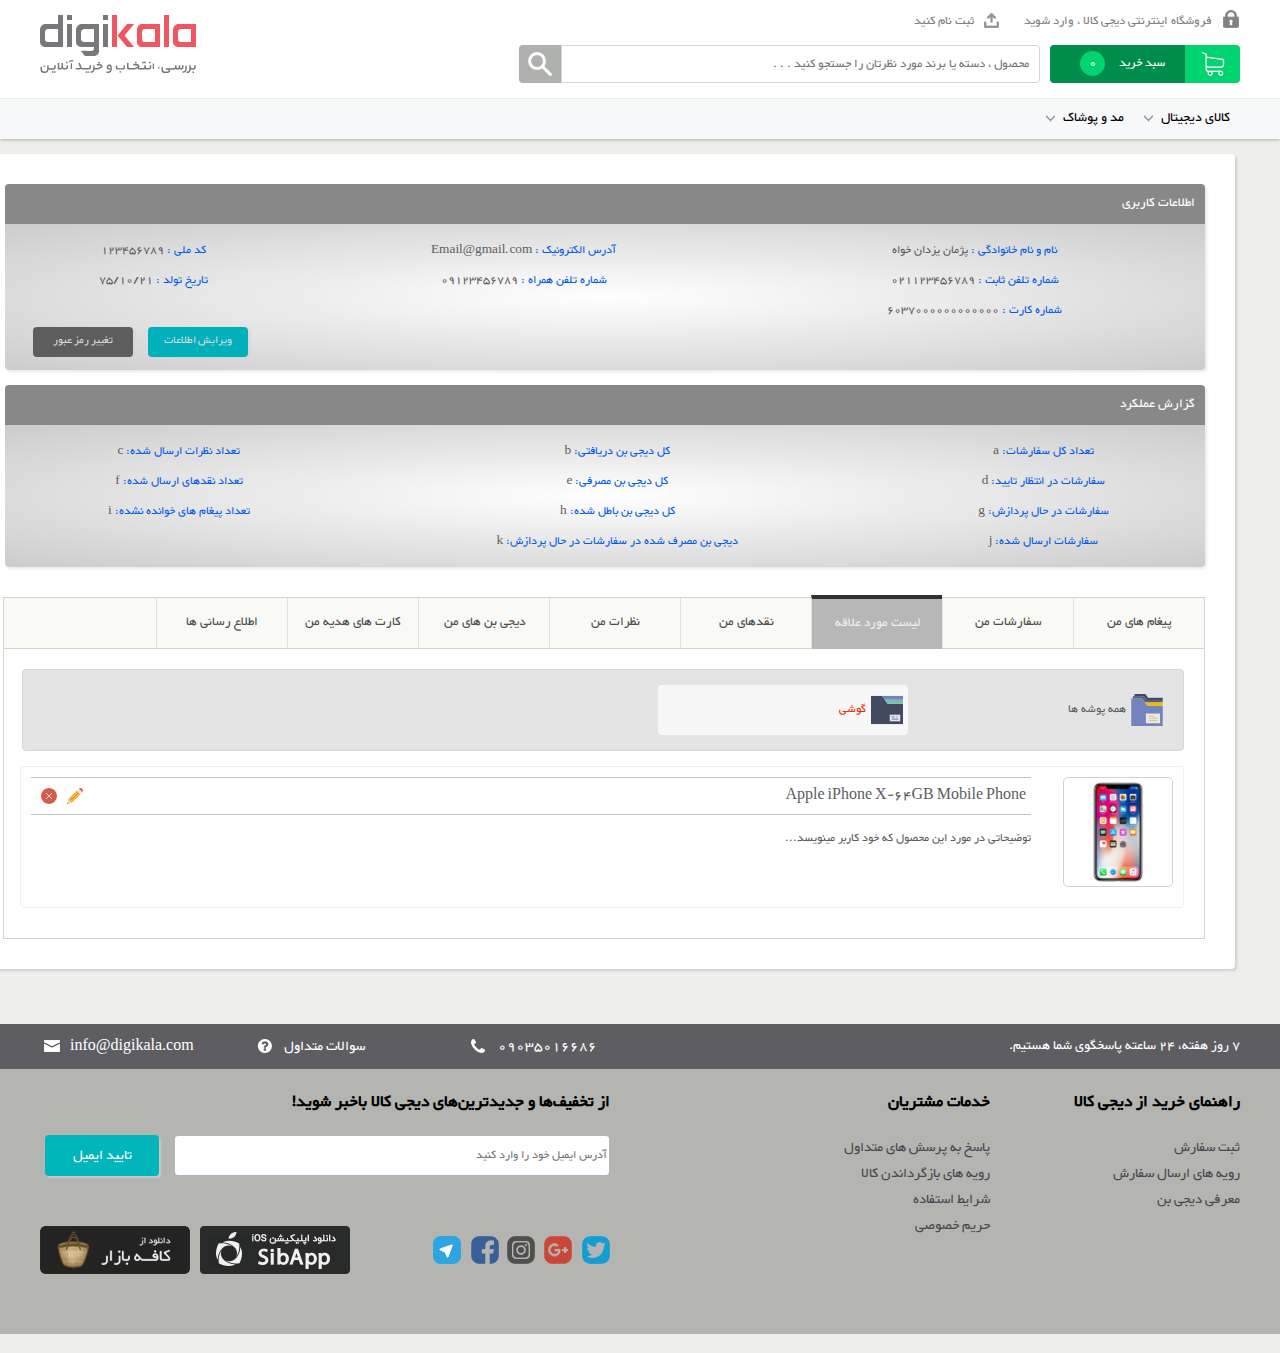
<file: panel.html>
<!DOCTYPE html>
<html lang="en">
<head>
    <meta charset="UTF-8">
    <title>
        فروشگاه اینترنتی دیجی کالا
    </title>
    <script src="js/jquery-3.3.1.min.js"></script>
    <script src="js/jquery.flipTimer.js"></script>
    <link href="css/flipTimer.css" rel="stylesheet">
</head>
<body style="background: #eeeeea;margin: 0">

<style>
    @font-face {
        font-family: 'yekan';
        src: url('font/Yekan.ttf') format('truetype'), url('font/Yekan.eot?#iefix') format("embedded-opentype");
    }

    .yekan {
        font-family: yekan;
    }

    .fontssm {
        font-size: 10pt
    }

    .fontsm {
        font-size: 10.5pt
    }

    .fontmd {
        font-size: 11pt
    }

    .fontlg {
        font-size: 11.5pt
    }

    div, a, p, span, ul, li {
        text-align: right;
        direction: rtl;
    }

    a {
        text-decoration: none
    }
</style>

<header style="width:100%;height: 98px;margin: 0 auto;background: white">
    <div id="header" style="width: 1200px;height: 98px;margin: auto">
        <div id="header_left" style="float: left">
            <img src="images/logo.png" style="margin-top:15px ;"/>
        </div>
        <div id="header_right" style="width: 706px;height:98px;float: right ">
            <div id="header_right_up" style="height: 30px;margin-top:10px">
                <span style="width:18px;height: 18px;background: url(images/lock.png);display: block;float: right"></span>
                <a class="yekan fontsm" href="/login" style="float:right;color:#80807e;margin-right: 10px">فروشگاه
                    اینترنتی دیجی کالا ، وارد شوید</a>
                <span style="width:15px;height: 15px;background: url(images/signup.png);display: block;float: right;margin-right: 25px;margin-top: 3px"></span>
                <a class="yekan fontsm" href="/register" style="float:right;color:#80807e;margin-right: 10px">ثبت نام
                    کنید</a>
            </div>
            <div id="header_right_down" style="width: 750px;height: 40px;margin-top: 5px;position: relative">
                <div id="header_right_down_shoppingBasket" style="width: 190px;height: 38px;float: right">
                    <a href="/ShopBasket"
                       style="width:55px;height: 38px ;background: #00d471 url(images/shopping-cart.png) no-repeat center;border-radius: 0 4px 4px 0;display: block;float: right"></a>
                    <a class="yekan fontsm" href="/ShopBsket"
                       style="color:white;padding-right: 20px;line-height: 36px ;background:#008c4b;width: 115px;height: 38px;display: block;float: right;border-radius: 4px 0 0 4px;">
                        سبد خرید
                        <span style="width: 25px;height: 25px;background:#00d471;border-radius: 100%;display: block;float:left; margin-top: 6px;margin-left: 30px;line-height: 25px;text-align: center ">0</span>
                    </a>
                </div>
                <input class="yekan fontsm" placeholder="محصول ، دسته یا برند مورد نظرتان را جستجو کنید . . ."
                       id="search_top"
                       style="width:465px;height: 34px;float: right;border:1px solid #d5d7d3;margin-right: 10px;padding-right: 10px;border-radius: 0 4px 4px 0 "/>
                <span style="width: 42px;height: 38px;background: #afb1ae url(images/search.png) no-repeat center;position: absolute;border-radius: 4px 0 0 4px"></span>
            </div>
        </div>
    </div>
</header>

<style>
    a {
        color: unset
    }

    nav {
        box-shadow: 0 2px 2px #c7cac6;
        -webkit-box-shadow: 0 2px 2px #c7cac6;
        -moz-box-shadow: 0 2px 2px #c7cac6;
        border-top: 1px solid #e8ece7;
    }

    ul {
        margin: 0;
    }

    li {
        list-style: none
    }

    #menu_top > ul {
        padding: 0;
        position: relative;
        z-index: 3; /*chon arrow sidebar ha z-index=2 dasht be in 3 dadam... */
    }

    #menu_top > ul > li {
        float: right;
        height: 40px;
    }

    #menu_top > ul > li > a {
        padding: 0 10px;
        height: 40px;
        display: block;
        line-height: 38px;
    }

    #menu_top > ul > li > ul {
        position: absolute;
        width: 1200px;
        height: 40px;
        background: white;
        right: 0;
        padding: 0;
        border-top: 1px solid #e8ece7;
        box-shadow: 0 2px 2px #c7cac6;
        line-height: 30px;
        display: none;
    }

    #menu_top > ul > li > ul > li {
        float: right;
    }

    #menu_top > ul > li > ul > li > a {
        display: block;
        height: 40px;
        line-height: 37px;
        padding: 0 10px;
    }

    .menu_down_icon {
        width: 9px;
        height: 9px;
        background: url(images/arrow-down.png);
        display: inline-block;
        float: left;
        margin-top: 15px;
        margin-right: 8px;
    }

    .menu3_col {
        width: 299px;
        height: 100%;
        float: right;
        border-left: 1px solid #e8ece7;

    }

    .menu3_col_ul {
        padding-right: 10px;
    }

    .menu3_col_ul li {
        padding-right: 15px;
    }

    .menu3_col_ul li:first-child {
        padding-right: 5px;
        color: #06cbb0;
        font-size: 11pt !important;
    }

    .submenu3 {
        display: none;

    }

    .menu-active {
        background: white;
        box-shadow: 0 -1px 2px #c7cac6;
    }

    .menu-active > a {
        color: #cb0027;
    }

    #menu_top {
        cursor: pointer;
    }

</style>

<nav style="width: 100%;height: 40px;background: rgb(247, 248, 250)">
    <div id="menu_top" style="width:1200px;height: 40px;margin:auto">
        <ul>
            <li data-time="1">
                <a class="yekan fontlg">
                    کالای دیجیتال
                    <span class="menu_down_icon"></span>
                </a>
                <ul>
                    <li data-time="2">
                        <a class="yekan ">
                            موبایل
                        </a>

                        <div class="submenu3"
                             style="width: 100%;height: 360px;position: absolute;background: white;border-top: 1px solid #e8ece7;right: 0">
                            <div class="menu3_col yekan fontsm">

                                <ul class="menu3_col_ul">
                                    <li><a>
                                        گوشی موبایل
                                    </a>
                                    </li>
                                    <li>
                                        <a>
                                            Apple
                                        </a>
                                    </li>
                                    <li>
                                        <a>
                                            Samsung
                                        </a>
                                    </li>
                                </ul>


                            </div>
                            <div class="menu3_col"></div>
                            <div class="menu3_col"></div>
                            <div class="menu3_col"></div>
                            <img src="images/mobile.png" style="position: absolute;left:10px;bottom: 10px;"/>
                        </div>

                    </li>
                    <li data-time="3">
                        <a class="yekan fontmd">
                            تبلت و کتابخوان
                        </a>
                        <div class="submenu3"
                             style=" width: 100%;height: 360px;position: absolute;background: white;border-top: 1px solid #e8ece7;right: 0">
                            <div class="menu3_col yekan fontsm">

                                <ul class="menu3_col_ul">
                                    <li>
                                        <a>
                                            تبلت
                                        </a>
                                    </li>
                                    <li><a>
                                        Apple</a>
                                    </li>
                                    <li><a>
                                        Samsung</a>
                                    </li>
                                </ul>


                            </div>
                            <div class="menu3_col"></div>
                            <div class="menu3_col"></div>
                            <div class="menu3_col"></div>
                            <img src="images/tablet-ebook-reader.png"
                                 style="position: absolute;left:10px;bottom: 10px;"/>
                        </div>
                    </li>
                </ul>
            </li>
            <li data-time="4">
                <a class="yekan fontlg">
                    مد و پوشاک
                    <span class="menu_down_icon"></span>
                </a>

                <ul>
                    <li data-time="5">
                        <a class="yekan ">
                            مردانه
                        </a>
                        <div class="submenu3"
                             style=" width: 100%;height: 360px;position: absolute;background: white;border-top: 1px solid #e8ece7;right: 0">
                            <div class="menu3_col yekan fontmd">

                                <ul class="menu3_col_ul">
                                    <li><a>
                                        لباس مردانه
                                    </a>
                                    </li>
                                    <li>
                                        <a>
                                            کاپشن ، پالتو و بارانی
                                        </a>
                                    </li>
                                    <li>
                                        <a>
                                            ژاکت و پلیور
                                        </a>
                                    </li>
                                </ul>


                            </div>
                            <div class="menu3_col"></div>
                            <div class="menu3_col"></div>
                            <div class="menu3_col">
                                <img src="images/digistyle.png"
                                     style="position: absolute;width: 215px;margin-right: 40px;margin-top: 10px;"/>
                                <img src="images/men-closer.jpg"
                                     style="width: 185px;height: 185px;position: absolute;left: 15px;bottom: 80px;border: 5px solid #00ada7;padding: 5px"/>
                                <a class="yekan"
                                   style="background: #00ada7;color: white;width: 205px;height: 60px;position: absolute;display: block;bottom: 5px;left: 15px;text-align: center;font-size: 15pt;line-height: 57px;">انواع
                                    لباس مردانه</a>
                            </div>

                        </div>
                    </li>
                    <li data-time="6">
                        <a class="yekan fontmd">
                            زنانه
                        </a>


                    </li>
                </ul>

            </li>
        </ul>
    </div>
</nav>

<style>
    #main {
        width: 1200px;
        float: right;
        margin: 15px 0;
        border-radius: 4px;
        box-shadow: 2px 2px 3px #d0d0d0;
        background: white;
        padding: 30px;
        margin-right: 45px;
    }

    .data_box {
        width: 100%;
        border-radius: 4px;
        overflow: hidden;
        box-shadow: 2px 2px 3px #eaeaea;
        margin: auto;
        font-family: yekan;
        margin-bottom: 15px;
    }

    .data_box .data_header {
        background: #888888;
        font-size: 11pt;
        color: white;
        padding-right: 10px;
        height: 40px;
        line-height: 40px;
    }

    .data_box table {
        width: 100%;
    }

    .data_box table tr {
        text-align: center;
    }

    .data_box table .data_title {
        font-size: 10pt;
        color: #005de8;
    }

    .data_box table .data_value {
        font-size: 10pt;
        color: #5d5d62;
    }

    .data_content {
        background: radial-gradient(ellipse at center, rgba(255, 255, 255, 1) 0%, rgba(204, 204, 204, 1) 100%); /* w3c */
        filter: progid:DXImageTransform.Microsoft.gradient(startColorstr='#FFFFFF', endColorstr='#CCCCCC', GradientType=1); /* ie6-9 */
        padding: 10px;
    }

    .data_content .Buttons {
        text-align: left;
    }

    .data_content .Buttons td a {
        display: block;
        float: left;
        width: 100px;
        height: 30px;
        border-radius: 4px;
        overflow: hidden;
        box-shadow: 2px 2px 3px #d6d6d6;
        margin-left: 15px;
        cursor: pointer;
    }

    .data_content .Buttons td a span {
        display: block;
        width: 100%;
        height: 100%;
        color: #5d5d62;
        background: #5d5d5d;
    }

    .data_content .Buttons .changePassword {
        display: block;
        width: 100%;
        height: 100%;
        color: #d7d7d7;
        background: #5d5d5d;
        font-size: 9.5pt;
        text-align: center;
        padding-top: 3px;
    }

    .data_content .Buttons .editData {
        display: block;
        width: 100%;
        height: 100%;
        color: #d7d7d7;
        background: #00b1bb;
        font-size: 9.5pt;
        text-align: center;
        padding-top: 3px;
    }
</style>

<div id="main">
    <div class="data_box">
        <div class="data_header">
            اطلاعات کاربری
        </div>
        <div class="data_content">
            <table>
                <tr>
                    <td>
                    <span class="data_title">
                        نام و نام خانوادگی :
                    </span>
                        <span class="data_value">
                        پژمان یزدان خواه
                    </span>
                    </td>
                    <td>
                    <span class="data_title">
آدرس الکترونیک :
                    </span>
                        <span class="data_value">
Email@gmail.com
                    </span>
                    </td>
                    <td>
                    <span class="data_title">
کد ملی :
                    </span>
                        <span class="data_value">
123456789
                    </span>
                    </td>
                </tr>

                <tr>
                    <td>
                    <span class="data_title">
شماره تلفن ثابت :
                    </span>
                        <span class="data_value">
021123456789
                    </span>
                    </td>
                    <td>
                    <span class="data_title">
شماره تلفن همراه :
                    </span>
                        <span class="data_value">
09123456789                    </span>
                    </td>
                    <td>
                    <span class="data_title">
تاریخ تولد :
                    </span>
                        <span class="data_value">
75/10/21
                        </span>
                    </td>
                </tr>

                <tr>
                    <td>
                    <span class="data_title">
شماره کارت :                     </span>
                        <span class="data_value">
6037000000000000
                        </span>
                    </td>
                </tr>
                <tr class="Buttons">
                    <td colspan="3">
                        <a>
                            <span class="changePassword">
                                تغییر رمز عبور
                            </span>
                        </a>
                        <a>
                            <span class="editData">
                                ویرایش اطلاعات
                            </span>
                        </a>
                    </td>
                </tr>
            </table>
        </div>
    </div>
    <div class="data_box">
        <div class="data_header">
            گزارش عملکرد
        </div>
        <div class="data_content">
            <table>
                <tr>
                    <td>
                    <span class="data_title">
تعداد کل سفارشات:
                    </span>
                        <span class="data_value">
a
                        </span>
                    </td>
                    <td>
                    <span class="data_title">
کل دیجی بن دریافتی:                    </span>
                        <span class="data_value">
b
                        </span>
                    </td>
                    <td>
                    <span class="data_title">
تعداد نظرات ارسال شده:                    </span>
                        <span class="data_value">
c
                        </span>
                    </td>
                </tr>

                <tr>
                    <td>
                    <span class="data_title">
سفارشات در انتظار تایید:                    </span>
                        <span class="data_value">
d
                        </span>
                    </td>
                    <td>
                    <span class="data_title">
کل دیجی بن مصرفی:
                    </span>
                        <span class="data_value">
e
                        </span>
                    </td>
                    <td>
                    <span class="data_title">
تعداد نقدهای ارسال شده:
                    </span>
                        <span class="data_value">
f
                        </span>
                    </td>
                </tr>

                <tr>
                    <td>
                    <span class="data_title">
سفارشات در حال پردازش:
                    </span>
                        <span class="data_value">
g
                        </span>
                    </td>
                    <td>
                    <span class="data_title">
کل دیجی بن باطل شده:
                    </span>
                        <span class="data_value">
h
                        </span>
                    </td>
                    <td>
                    <span class="data_title">
تعداد پیغام های خوانده نشده:                    </span>
                        <span class="data_value">
i
                        </span>
                    </td>
                </tr>
                <tr>
                    <td>
                    <span class="data_title">
سفارشات ارسال شده:
                    </span>
                        <span class="data_value">
j
                        </span>
                    </td>
                    <td>
                    <span class="data_title">
دیجی بن مصرف شده در سفارشات در حال پردازش:
                    </span>
                        <span class="data_value">
k
                        </span>
                    </td>
                </tr>
            </table>
        </div>
    </div>


    <style>
        #tab {
            padding: 0;
            width: 100%;
            height: 50px;
            float: right;
            margin-top: 15px;
            background: #f9f9f5;
            border: 1px solid #d3d3cf;
        }

        #tab li {
            float: right;
            width: 130px;
            height: 100%;
            font-family: yekan;
            font-size: 11pt;
            text-align: center;
            color: #4f4f4f;
            line-height: 50px;
            border-left: 1px solid #e2e2de;
            position: relative;
            cursor: pointer;
        }

        #tab li.activeTab {
            background: #b7b7b7 !important;
            border-top: 4px solid #313131;
            margin-top: -3px;
            color: #eeeeee;
        }

    </style>

    <ul id="tab">
        <li>

            پیغام های من
        </li>
        <li>
            سفارشات من
        </li>
        <li class="activeTab">

            لیست مورد علاقه
        </li>
        <li>

            نقدهای من
        </li>
        <li>

            نظرات من
        </li>
        <li>

            دیجی بن های من
        </li>
        <li>

            کارت های هدیه من
        </li>
        <li>

            اطلاع رسانی ها
        </li>
    </ul>
    <style>
        #introduction {
            width: 100%;
            float: right;
            background: white;
            border-right: 1px solid #d3d3cf;
            border-left: 1px solid #d3d3cf;
            border-bottom: 1px solid #d3d3cf;
            font-family: yekan;
        }

        #introduction section {
            display: none;
        }

        #introduction .my_sefaresh {
            font-size: 11pt;
            float: right;
            width: 100%;
        }

        #introduction .strectch_border {
            width: 1160px;
            padding: 20px;
            float: right;
        }

        #introduction .strectch_border .order_table {
            width: 100%;
            border-radius: 4px;
            overflow: hidden;
            border: 1px solid #b0b0b0;
        }

        #introduction .strectch_border .order_table > tbody > tr {
            text-align: center;
            background: #f4f4f4;
            height: 40px;
            font-size: 10pt;
            color: #393939;
        }

        #introduction .strectch_border .order_table > tbody > tr:first-child {
            text-align: center;
            background: #b0b0b0;
            height: 40px;
            font-size: 10pt;
            color: white;
        }

        #introduction .strectch_border .order_table > tbody > tr:last-child td {
            border-bottom: unset;
        }

        #introduction .strectch_border .order_table > tbody > tr > td {
            border: 1px solid #b0b0b0;
            border-left: none;
        }

        #introduction .strectch_border .order_table > tbody > tr > td:last-child {
            border-left: unset;
        }

        #introduction .strectch_border .order_table .detail_icon {
            display: block;
            width: 16px;
            height: 16px;
            position: relative;
            right: 45px;
            background: url(images/chevron-sign-down.png) no-repeat;
        }

        .detail_icon.activeDetail {
            background: url(images/up-chevron-button.png) no-repeat !important;
        }

        #introduction .strectch_border .order_table .more_detail_sefaresh {
            background: white !important;
            display: none;
        }

        #introduction .strectch_border .order_table > tbody > tr > td {
            border-bottom: none;
        }

        #introduction .strectch_border .order_table .more_detail_sefaresh .detail_content {
            padding: 10px;
            margin: auto;
        }

        #introduction .strectch_border .order_table .more_detail_sefaresh .detail_content > table {
            width: 100%;
            border-radius: 4px;
            overflow: hidden;
            border: 1px solid #b0b0b0;
        }

        #introduction .strectch_border .order_table .more_detail_sefaresh .detail_content > table > tbody > tr {
            text-align: center;
            background: #f5f5f5;
            height: 30px;
            font-size: 10pt;
            color: #393939;
        }

        #introduction .strectch_border .order_table .more_detail_sefaresh .detail_content > table > tbody > tr:first-child {
            text-align: center;
            background: #d4d4d4;
            height: 30px;
            font-size: 10pt;
            color: #323232;
        }

        #introduction .strectch_border .order_table .more_detail_sefaresh .detail_content > table > tbody > tr:last-child td {
            border-bottom: unset;
        }

        #introduction .strectch_border .order_table .more_detail_sefaresh .detail_content > table > tbody > tr > td {
            border-left: 1px solid #b0b0b0;
            border-bottom: 1px solid #b0b0b0;
        }

        #introduction .strectch_border .order_table .more_detail_sefaresh .detail_content > table > tbody > tr > td:last-child {
            border-left: unset;
        }

        #introduction .strectch_border .order_table .more_detail_sefaresh .detail_content > table > tbody > tr > td:first-child {
            width: 400px;
        }

        .detail_content h4 {
            margin: 10px 0 0 0;
            background: #d4d4d4;
            font-size: 12pt;
            font-weight: normal;
            border-radius: 4px 4px 0 0;
            padding-right: 10px;
        }

        .rahgiri {
            width: 1044px;
            background: #f5f5f5;
            border-radius: 0 0 4px 4px;
            padding: 40px;
            float: right;
            margin: 0 0 15px 0;
        }

        .rahgiri .dashed {
            width: 60px;
            height: 2px;
            float: right;
        }

        .rahgiri .dashed span {
            display: block;
            float: right;
            width: 10px;
            height: 2px;
            background: #0090cd;
            margin-left: 5px;
        }

        .rahgiri .steps {
            padding: 0;
            float: right;
            height: 60px;
        }

        .rahgiri .steps li {
            float: right;
            width: 115px;
            height: 20px;
            position: relative;
            margin-right: 10px;
        }

        .rahgiri .steps .circle {
            display: block;
            float: right;
            position: absolute;
            width: 20px;
            height: 20px;
            border: 4px solid #b4b4b4;
            border-radius: 100%;
            top: -13px;
        }

        .rahgiri .steps li.Done .circle {
            border: 4px solid #0090cd;
            background: #0090cd url(images/slices.png) no-repeat -809px -474px;
        }

        .rahgiri .steps .line {
            display: block;
            float: right;
            position: absolute;
            width: 80px;
            height: 2px;
            background: #b4b4b4;
            right: 35px;
        }

        .rahgiri .steps li.Done .line {
            background: #0090cd;
        }

        .rahgiri .steps .step_title {
            display: block;
            float: right;
            position: absolute;
            color: #b4b4b4;
            font-size: 10pt;
            top: 16px;
            right: -13px;
        }

        .rahgiri .steps li.Done .step_title {
            color: #0090cd;
        }

        .rahgiri_detail {
            width: 100%;
            float: right;
            border: none !important;
            margin-bottom: 10px;
        }

        .rahgiri_detail tr {
            background: white !important;
            height: 90px !important;
        }

        .rahgiri_detail tr td {
            width: 33%;
        }

        .rahgiri_detail .onavane_ersal {
            color: #858585;
        }

        .rahgiri_detail .tozihate_ersal {
            color: #0090cd;
        }

        /* section 1 styles: */

    </style>
    <div id="introduction">
        <div class="strectch_border">
            <section class="my_messages">
                <table class="order_table" cellspacing="0">
                    <tr>
                        <td style="width: 10%">
                            ردیف
                        </td>
                        <td>
                            عنوان
                        </td>
                        <td>
                            تاریخ
                        </td>
                        <td style="width: 30%">
                            متن
                        </td>
                        <td style="width: 20%">
                            وضعیت
                        </td>
                    </tr>
                    <tr>
                        <td>
                            1
                        </td>
                        <td>
                            پیام سفارش
                        </td>
                        <td>
                            2 مرداد 1397
                        </td>
                        <td>
                            سفارش محصول شما با کد 123456 در حال تایید است .
                        </td>
                        <td>
                            در حال تایید
                        </td>
                    </tr>
                </table>
            </section>
            <section class="my_sefaresh">
                <table class="order_table" cellspacing="0">
                    <tr>
                        <td>
                            ردیف
                        </td>
                        <td>
                            کد
                        </td>
                        <td>
                            تاریخ
                        </td>
                        <td>
                            مبلغ کد
                        </td>
                        <td>
                            وضعیت
                        </td>
                        <td>
                            عملیات پرداخت
                        </td>
                        <td>
                            نوع
                        </td>
                        <td>
                            جزئیات
                        </td>
                    </tr>
                    <tr>
                        <td>
                            1
                        </td>
                        <td>
                            123456
                        </td>
                        <td>
                            97/4/30
                        </td>
                        <td>
                            500,000
                        </td>
                        <td>
                            تحویل شده
                        </td>
                        <td>
                            پرداخت
                        </td>
                        <td>
                            سفارش
                        </td>
                        <td>
                            <i onclick="showDetail(this)" class="detail_icon"></i>
                        </td>
                    </tr>
                    <tr class="more_detail_sefaresh">
                        <td colspan="8" style="border: 6px inset #a9a9a9">
                            <div class="detail_content">
                                <table cellspacing="0">
                                    <tr>
                                        <td>
                                            کالا
                                        </td>
                                        <td>
                                            تعداد
                                        </td>
                                        <td>
                                            قیمت واحد
                                        </td>
                                        <td>
                                            قیمت کل
                                        </td>
                                        <td>
                                            تخفیف کل
                                        </td>
                                        <td>
                                            مبلغ کل
                                        </td>
                                    </tr>
                                    <tr>
                                        <td>
                                            نام کالا
                                        </td>
                                        <td>
                                            x
                                        </td>
                                        <td>
                                            y
                                        </td>
                                        <td>
                                            z
                                        </td>
                                        <td>
                                            w
                                        </td>
                                        <td>
                                            T
                                        </td>
                                    </tr>
                                </table>

                                <h4>
                                    رهگیری سفارش
                                </h4>
                                <div class="rahgiri">
                                    <div style="position: relative;right: 170px;top: 25px;width:70%;float: right;">
                                        <div class="dashed">
                                            <span></span>
                                            <span></span>
                                            <span></span>
                                            <span></span>
                                        </div>
                                        <ul class="steps">
                                            <li class="Done">
                                                <span class="circle"></span>
                                                <span class="line"></span>
                                                <span class="step_title">
                                                تایید سفارش
                                            </span>
                                            </li>
                                            <li>
                                                <span class="circle"></span>
                                                <span class="line"></span>
                                                <span class="step_title">
پرداخت
                                            </span>
                                            </li>
                                            <li>
                                                <span class="circle"></span>
                                                <span class="line"></span>
                                                <span class="step_title">
پردازش انبار
                                            </span>
                                            </li>
                                            <li>
                                                <span class="circle"></span>
                                                <span class="line"></span>
                                                <span class="step_title">
آماده ارسال
                                            </span>
                                            </li>
                                            <li style="width: 40px">
                                                <span class="circle"></span>
                                                <span class="step_title">
تحویل شده
                                            </span>
                                            </li>
                                        </ul>
                                        <div class="dashed">
                                            <span></span>
                                            <span></span>
                                            <span></span>
                                            <span></span>
                                        </div>
                                    </div>
                                </div>


                                <table class="rahgiri_detail" cellspacing="0">
                                    <tr>
                                        <td>
                                            <span class="onavane_ersal">
                                                روش ارسال :
                                            </span>
                                            <span class="tozihate_ersal">
                                                تحویل اکسپرس دیجی کالا (هزینه ارسال : رایگان (مخصوص سفارش های باارزش بیش از صد هزار تومان ) - سفارش های کمتر از صد هزار  تومان 4500 ثابت
                                            </span>
                                        </td>
                                        <td>
                                            <span class="onavane_ersal">
زمان ارسال :
                                            </span>
                                            <span class="tozihate_ersal">
بازه :‌ 12-15 تاریخ : 97/5/2
                                            </span>
                                        </td>
                                        <td>
                                             <span class="onavane_ersal">
کد مرسوله :
                                             </span>
                                            <span class="tozihate_ersal">
نامشخص
                                            </span>
                                        </td>
                                    </tr>
                                    <tr>
                                        <td>
                                             <span class="onavane_ersal">
آدرس تحویل :
                                             </span>
                                            <span class="tozihate_ersal">
سقز،شهرک دانشگاه،خیابان شیخ مظهر
                                            </span>
                                        </td>
                                        <td>
                                            <span class="onavane_ersal">
تحویل گیرنده :                                              </span>
                                            <span class="tozihate_ersal">
پژمان یزدان خواه
                                            </span>
                                        </td>
                                        <td>
                                            <span class="onavane_ersal">
                                                شماره تماس :
                                           </span>
                                            <span class="tozihate_ersal">
1234567890                                            </span>
                                        </td>
                                    </tr>
                                </table>

                            </div>
                        </td>
                    </tr>
                    <tr>
                        <td>
                            1
                        </td>
                        <td>
                            123456
                        </td>
                        <td>
                            97/4/30
                        </td>
                        <td>
                            500,000
                        </td>
                        <td>
                            تحویل شده
                        </td>
                        <td>
                            پرداخت
                        </td>
                        <td>
                            سفارش
                        </td>
                        <td>
                            <i onclick="showDetail(this)" class="detail_icon"></i>
                        </td>
                    </tr>
                    <tr class="more_detail_sefaresh">
                        <td colspan="8" style="border: 6px inset #a9a9a9">
                            <div class="detail_content">
                                <table cellspacing="0">
                                    <tr>
                                        <td>
                                            کالا
                                        </td>
                                        <td>
                                            تعداد
                                        </td>
                                        <td>
                                            قیمت واحد
                                        </td>
                                        <td>
                                            قیمت کل
                                        </td>
                                        <td>
                                            تخفیف کل
                                        </td>
                                        <td>
                                            مبلغ کل
                                        </td>
                                    </tr>
                                    <tr>
                                        <td>
                                            نام کالا
                                        </td>
                                        <td>
                                            x
                                        </td>
                                        <td>
                                            y
                                        </td>
                                        <td>
                                            z
                                        </td>
                                        <td>
                                            w
                                        </td>
                                        <td>
                                            T
                                        </td>
                                    </tr>
                                </table>

                                <h4>
                                    رهگیری سفارش
                                </h4>
                                <div class="rahgiri">
                                    <div style="position: relative;right: 170px;top: 25px;width:70%;float: right;">
                                        <div class="dashed">
                                            <span></span>
                                            <span></span>
                                            <span></span>
                                            <span></span>
                                        </div>
                                        <ul class="steps">
                                            <li class="Done">
                                                <span class="circle"></span>
                                                <span class="line"></span>
                                                <span class="step_title">
                                                تایید سفارش
                                            </span>
                                            </li>
                                            <li>
                                                <span class="circle"></span>
                                                <span class="line"></span>
                                                <span class="step_title">
پرداخت
                                            </span>
                                            </li>
                                            <li>
                                                <span class="circle"></span>
                                                <span class="line"></span>
                                                <span class="step_title">
پردازش انبار
                                            </span>
                                            </li>
                                            <li>
                                                <span class="circle"></span>
                                                <span class="line"></span>
                                                <span class="step_title">
آماده ارسال
                                            </span>
                                            </li>
                                            <li style="width: 40px">
                                                <span class="circle"></span>
                                                <span class="step_title">
تحویل شده
                                            </span>
                                            </li>
                                        </ul>
                                        <div class="dashed">
                                            <span></span>
                                            <span></span>
                                            <span></span>
                                            <span></span>
                                        </div>
                                    </div>
                                </div>


                                <table class="rahgiri_detail" cellspacing="0">
                                    <tr>
                                        <td>
                                            <span class="onavane_ersal">
                                                روش ارسال :
                                            </span>
                                            <span class="tozihate_ersal">
                                                تحویل اکسپرس دیجی کالا (هزینه ارسال : رایگان (مخصوص سفارش های باارزش بیش از صد هزار تومان ) - سفارش های کمتر از صد هزار  تومان 4500 ثابت
                                            </span>
                                        </td>
                                        <td>
                                            <span class="onavane_ersal">
زمان ارسال :
                                            </span>
                                            <span class="tozihate_ersal">
بازه :‌ 12-15 تاریخ : 97/5/2
                                            </span>
                                        </td>
                                        <td>
                                             <span class="onavane_ersal">
کد مرسوله :
                                             </span>
                                            <span class="tozihate_ersal">
نامشخص
                                            </span>
                                        </td>
                                    </tr>
                                    <tr>
                                        <td>
                                             <span class="onavane_ersal">
آدرس تحویل :
                                             </span>
                                            <span class="tozihate_ersal">
سقز،شهرک دانشگاه،خیابان شیخ مظهر
                                            </span>
                                        </td>
                                        <td>
                                            <span class="onavane_ersal">
تحویل گیرنده :                                              </span>
                                            <span class="tozihate_ersal">
پژمان یزدان خواه
                                            </span>
                                        </td>
                                        <td>
                                            <span class="onavane_ersal">
                                                شماره تماس :
                                           </span>
                                            <span class="tozihate_ersal">
1234567890                                            </span>
                                        </td>
                                    </tr>
                                </table>

                            </div>
                        </td>
                    </tr>
                </table>
            </section>
            <style>
                .favorite_list {
                    float: right;
                    width: 100%;
                }

                .favorite_list .favorite_folders {
                    padding: 15px;
                    background: #e4e4e4;
                    border-radius: 4px;
                    border: 1px solid #d6d6d6;
                    float: right;
                    width: 1130px;
                    margin-bottom: 15px;
                }

                .favorite_list .favorite_folders li {
                    float: right;
                    margin-left: 10px;
                    width: 250px;
                    height: 50px;
                    position: relative;
                }

                .favorite_list .favorite_folders li a {
                    display: block;
                }

                .favorite_list .favorite_folders li .folder_icon {
                    float: right;
                    display: block;
                    width: 32px;
                    height: 32px;
                    position: relative;
                    right: 5px;
                    top: 9px;
                    background: url(images/folders.png) no-repeat;
                }

                .favorite_list .favorite_folders li span {
                    font-size: 10pt;
                    color: #5d5d62;
                    margin-right: 10px;
                    line-height: 50px;
                }

                .favorite_list .favorite_folders li.activeFolder {
                    border-radius: 4px;
                    background: #f7f7f7;
                }

                .favorite_list .favorite_folders li.activeFolder span {
                    color: #f71f00 !important;
                }

                .favorite_list .favorite_folders li.hoverFolder {
                    border-radius: 4px;
                    background: #f7f7f7;
                }

                .favorite_list .favorite_folders li.hoverFolder span {
                    color: #f71f00 !important;
                }

                .favorite_list .favorite_folders li.hoverFolder .folder_edit {
                    display: block;
                    width: 16px;
                    height: 16px;
                    position: absolute;
                    left: 10px;
                    top: 10px;
                    background: url(images/edit.png) no-repeat;
                }
            </style>
            <section class="favorite_list" style="display: block">
                <ul class="favorite_folders">
                    <li>
                        <a>
                            <i class="folder_icon" style="background: url(images/folder.png) no-repeat !important;"></i>
                            <span>
                            همه پوشه ها
                        </span>
                        </a>
                    </li>
                    <li class="activeFolder">
                        <a>
                            <i class="folder_icon"></i>
                            <span>
گوشی
                        </span>
                            <i class="folder_edit"></i>
                        </a>
                    </li>
                </ul>
                <style>
                    .favorite_list .favo_items {
                        float: right;
                        width: 1142px;
                        padding: 10px;
                        margin-bottom: 10px;
                        border: 1px solid #f0f0f0;
                        border-radius: 4px;
                        overflow: hidden;

                    }

                    .favorite_list .favo_items .right {
                        float: right;
                        width: 110px;
                    }

                    .favorite_list .favo_items .right img {
                        width: 100px;
                        height: 100px;
                        border: 1px solid #d1d1d1;
                        border-radius: 5px;
                        padding: 4px;
                    }

                    .favorite_list .favo_items .left {
                        float: left;
                        width: 1000px;
                    } .favorite_list .favo_items .left p {
                        float: right;
                        font-size: 10pt;
                        color: #5d5d62;
                    }

                    .favorite_list .favo_items .left_top {
                        float: left;
                        width: 1000px;
                        border-top: 1px solid #c2c2c2;
                        border-bottom: 1px solid #c2c2c2;
                    }

                    .favorite_list .favo_items .left_top h4 {
                        float: right;
                        font-weight: normal;
                        color: #5d5d62;
                        margin: 5px;
                    }

                    .favorite_list .favo_items .left_top .item_remove {
                        float: left;
                        position: relative;
                        left: 10px;
                        top: 10px;
                        margin-right: 10px;
                        background: url(images/cancel1.png) no-repeat;
                        display: block;
                        width: 16px;
                        height: 16px;
                    }

                    .favorite_list .favo_items .left_top .item_edit {
                        float: left;
                        position: relative;
                        left: 10px;
                        top: 10px;
                        margin-right: 10px;
                        background: url(images/edit.png) no-repeat;
                        display: block;
                        width: 16px;
                        height: 16px;
                    }

                </style>
                <div class="favo_items">
                    <div class="right">
                        <img src="images/Apple-iPhone-X-64GB-Mobile-Phone-1884e6.jpg"/>
                    </div>
                    <div class="left">
                        <div class="left_top">
                            <h4>
                                Apple iPhone X-64GB Mobile Phone
                            </h4>
                            <i class="item_remove"></i>
                            <i class="item_edit"></i>
                        </div>
                        <p >
                            توضیحاتی در مورد این محصول که خود کاربر مینویسد...
                        </p>
                    </div>
                </div>
            </section>

        </div>
    </div>
</div>

<script>
    $('.favorite_list .favorite_folders li').hover(function () {
        $(this).addClass('hoverFolder');
    }, function () {
        $(this).removeClass('hoverFolder');
    });

    function showDetail(tag) {
        var iTag = $(tag);
        iTag.toggleClass('activeDetail');
        var parentTag = iTag.parents('tr');
        parentTag.next().fadeToggle(400);
    }


    $('#tab li').click(function () {
        $('#tab li').removeClass('activeTab');
        $('#introduction section').fadeOut(0);
        $(this).addClass('activeTab');
        var index = $(this).index();
        $('#introduction section').eq(index).fadeIn(200);
    });
</script>


<style>
    .footer {
        width: 100%;
        height: 310px;
        float: right;
        margin-top: 40px;
    }

    .footer_top {
        height: 45px;
        background: #5d5d62;
    }

    .footer_top_main {
        width: 1200px;
        height: 100%;
        margin: auto;
    }

    .footer_top_main p {
        color: white;
        margin: 0;
        line-height: 45px;
        float: right;
    }

    .footer_contact {
        width: 642px;
        height: 45px;
        padding: 0;
        float: left;
    }

    .footer_contact li {
        width: 214px;
        height: 100%;
        float: left;
    }

    .footer_contact li a {
        display: block;
        width: 214px;
        height: 100%;
        color: white;
        font-family: yekan;
        line-height: 47px;
        text-align: left;
    }

    .footer_contact li a i {
        display: inline-block;
        width: 20px;
        height: 20px;
        float: left;
        background: url(images/slices.png);
        margin-right: 10px;
        margin-top: 10px;
    }

    .footer_main {
        width: 100%;
        height: 265px;
        background: #B4B4B0;
    }
</style>
<footer class="footer">
    <div class="footer_top">
        <div class="footer_top_main">
            <p class="yekan fontlg">
                7 روز هفته، 24 ساعته پاسخگوی شما هستیم.
            </p>
            <ul class="footer_contact">

                <li>
                    <a style="direction: ltr;text-align: left">
                        info@digikala.com
                        <i style="background-position: -317px -418px"></i>
                    </a>
                </li>
                <li>
                    <a>
                        سوالات متداول
                        <i style="background-position: -357px -418px"></i>
                    </a>
                </li>
                <li>
                    <a>
                        09035016686
                        <i style="background-position: -397px -418px"></i>
                    </a>
                </li>

            </ul>
        </div>
    </div>
    <style>
        .footer_main_midle {
            width: 1200px;
            height: 100%;
            margin: auto;
        }

        .footer_main_midle_right {
            width: 250px;
            height: 100%;
            float: right;
        }

        .footer_main_midle_between {
            width: 250px;
            height: 100%;
            float: right;
        }

        .footer_main_midle_left {
            width: 570px;
            height: 100%;
            float: left;
        }

        .footer_main_midle_right ul, .footer_main_midle_between ul {
            padding: 0;
            width: 100%;
            height: 100%;

        }

        .footer_main_midle_right ul li a {
            font-family: yekan;
            color: #4a4b51;

        }

        .footer_main_midle_between ul li a {
            font-family: yekan;
            color: #4a4b51;
        }

        .footer_main_midle_left input {
            width: 430px;
            height: 37px;
            border: 1px solid #b3b3bc;
            border-radius: 4px;
        }

        .footer_main_midle_left span {
            display: block;
            width: 114px;
            height: 41px;
            float: left;
            margin-left: 5px;
            font-family: yekan;
            color: white;
            line-height: 42px;
            background: #00b6bb;
            border-radius: 4px;
            box-shadow: 2px 2px 2px #c7cac6;
            text-align: center;
        }

        .footer_main_midle_left i {
            display: block;
            width: 29px;
            height: 29px;
            background: url(images/slices.png);
        }

        .footer_main_midle_left a {
            display: block;

        }

        .footer_main_midle_left .footer_img {
            width: 150px;
            height: 48px;
            float: left;
            margin: 50px 10px 0 0;
        }

        .footer_img img {
            width: 150px;
            height: 48px;
        }

        .footer_social {
            display: block;
            float: right;
            width: 29px;
            height: 29px;
            margin-left: 8px;
            margin-top: 60px;
        }

        .footer_main_midle_left .email_reg:hover {
            background: #0044bb;
        }

        .footer_main_midle_left .email_reg {
            transition: background-color 500ms ease;
        }

    </style>
    <div class="footer_main">
        <div class="footer_main_midle">
            <div class="footer_main_midle_right">
                <ul>

                    <li>
                        <a>
                            <h3 style="color: black">
                                راهنمای خرید از دیجی کالا
                            </h3>
                        </a>
                    </li>

                    <li>
                        <a>
                            ثبت سفارش
                        </a>
                    </li>

                    <li>
                        <a>
                            رویه های ارسال سفارش
                        </a>
                    </li>

                    <li>
                        <a>
                            معرفی دیجی بن
                        </a>
                    </li>
                </ul>
            </div>
            <div class="footer_main_midle_between">
                <ul>

                    <li>
                        <a>
                            <h3 style="color: black">
                                خدمات مشتریان
                            </h3>
                        </a>
                    </li>

                    <li>
                        <a>
                            پاسخ به پرسش های متداول
                        </a>
                    </li>

                    <li>
                        <a>
                            رویه های بازگرداندن کالا
                        </a>
                    </li>

                    <li>
                        <a>
                            شرایط استفاده
                        </a>
                    </li>
                    <li>
                        <a>
                            حریم خصوصی
                        </a>
                    </li>
                </ul>
            </div>
            <div class="footer_main_midle_left">
                <h3 class="yekan">
                    از تخفیف‌ها و جدیدترین‌های دیجی کالا باخبر شوید!
                </h3>
                <input class="yekan" placeholder="آدرس ایمیل خود را وارد کنید"/>
                <span class="email_reg">
                    تایید ایمیل
                   </span>
                <a class="footer_img">
                    <img src="images/apple%20footer.png"/>
                </a>
                <a class="footer_img">
                    <img src="images/cafebazaar-digikala.png"/>
                </a>
                <a class="footer_social">
                    <i style="background-position:-618px -621px"></i>
                </a>
                <a class="footer_social">
                    <i style="background-position:-576px -621px"></i>
                </a>
                <a class="footer_social">
                    <i style="background-position:-536px -621px"></i>
                </a>
                <a class="footer_social">
                    <i style="background-position:-494px -621px"></i>
                </a>
                <a class="footer_social">
                    <i style="background-position:-452px -621px"></i>
                </a>

            </div>
        </div>
    </div>
</footer>

<script>

    var footer_img = $('.footer_img img');
    footer_img.css('opacity', 0.8);
    footer_img.hover(function () {
        $(this).css('opacity', 1);
    }, function () {
        $(this).css('opacity', 0.8);
    });


    var timer = {};

    $('#menu_top li').hover(function () {
        var tag = $(this);
        var timeAttr = tag.index('li');
        clearTimeout(timer[timeAttr]);
        timer[timeAttr] = setTimeout(function () {
            $('> ul', tag).fadeIn(0);
            tag.addClass('menu-active');
            $('> .submenu3', tag).fadeIn(0);
        }, 500)
    }, function () {
        var tag = $(this);
        var timeAttr = tag.index('li');
        clearTimeout(timer[timeAttr]);
        timer[timeAttr] = setTimeout(function () {
            $('> ul', tag).fadeOut(0);
            tag.removeClass('menu-active');
            $('> .submenu3', tag).fadeOut(0);
        }, 600);
    });

</script>

</body>
</html>
</file>
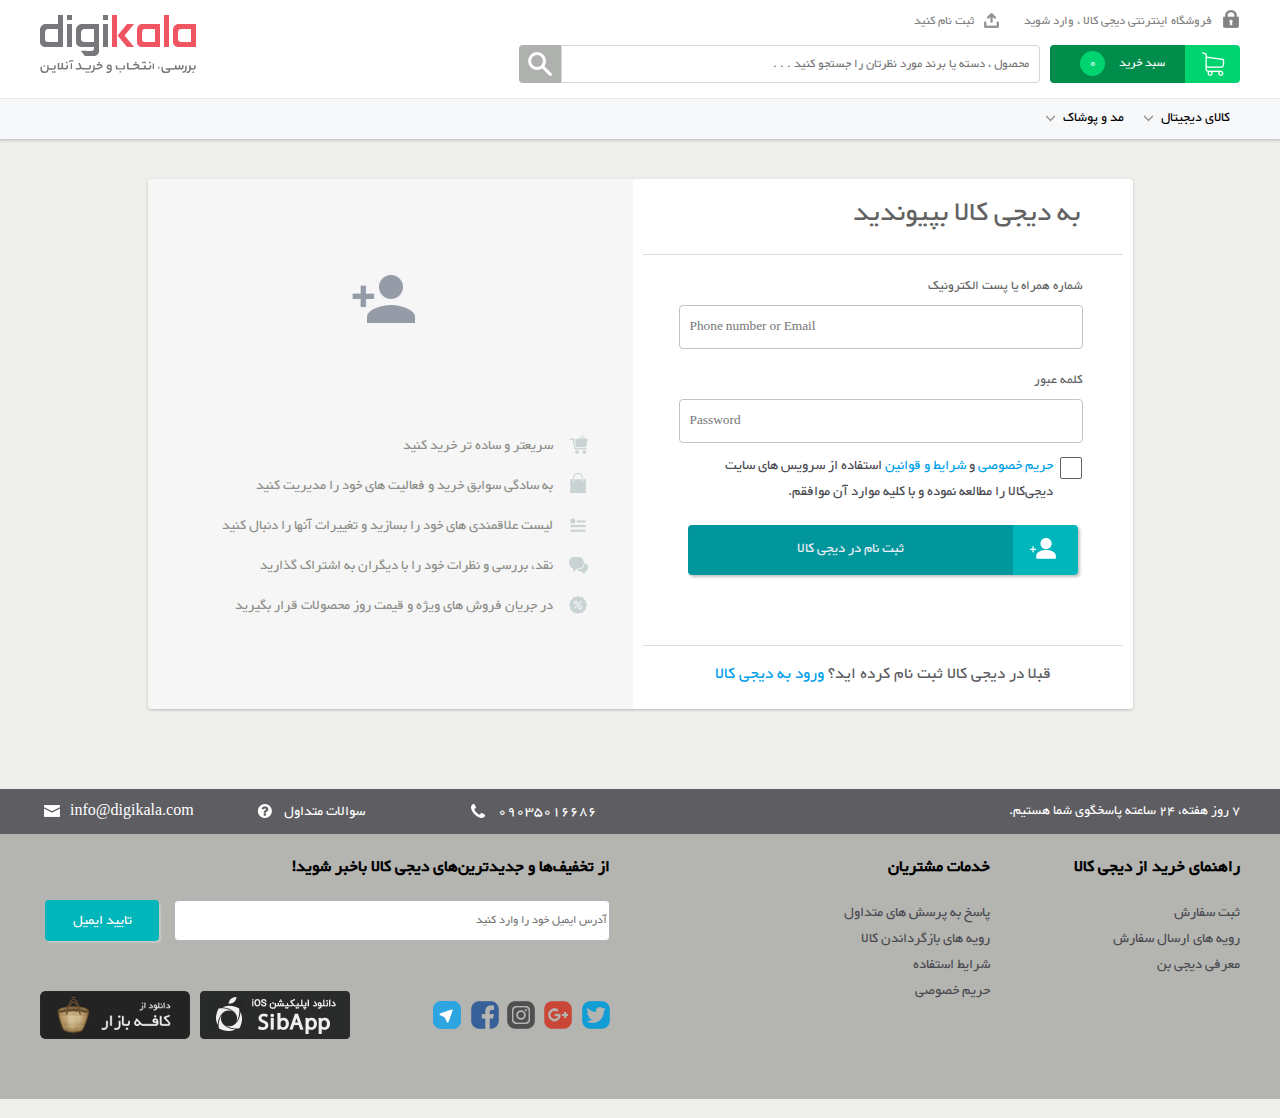
<file: register.html>
<!DOCTYPE html>
<html lang="en">
<head>
    <meta charset="UTF-8">
    <title>
فروشگاه اینترنتی دیجی کالا
    </title>
    <script src="js/jquery-3.3.1.min.js"></script>
    <script src="js/jquery.flipTimer.js"></script>
    <link href="css/flipTimer.css" rel="stylesheet">
</head>
<body style="background: #eeeeea;margin: 0">

<style>
    @font-face {
        font-family: 'yekan';
        src: url('font/Yekan.ttf') format('truetype'), url('font/Yekan.eot?#iefix') format("embedded-opentype");
    }

    .yekan {
        font-family: yekan;
    }

    .fontssm {
        font-size: 10pt
    }

    .fontsm {
        font-size: 10.5pt
    }

    .fontmd {
        font-size: 11pt
    }

    .fontlg {
        font-size: 11.5pt
    }

    div, a, p, span, ul, li {
        text-align: right;
        direction: rtl;
    }

    a {
        text-decoration: none
    }
</style>

<header style="width:100%;height: 98px;margin: 0 auto;background: white">
    <div id="header" style="width: 1200px;height: 98px;margin: auto">
        <div id="header_left" style="float: left">
            <img src="images/logo.png" style="margin-top:15px ;"/>
        </div>
        <div id="header_right" style="width: 706px;height:98px;float: right ">
            <div id="header_right_up" style="height: 30px;margin-top:10px">
                <span style="width:18px;height: 18px;background: url(images/lock.png);display: block;float: right"></span>
                <a class="yekan fontsm" href="/login" style="float:right;color:#80807e;margin-right: 10px">فروشگاه
                    اینترنتی دیجی کالا ، وارد شوید</a>
                <span style="width:15px;height: 15px;background: url(images/signup.png);display: block;float: right;margin-right: 25px;margin-top: 3px"></span>
                <a class="yekan fontsm" href="/register" style="float:right;color:#80807e;margin-right: 10px">ثبت نام
                    کنید</a>
            </div>
            <div id="header_right_down" style="width: 750px;height: 40px;margin-top: 5px;position: relative">
                <div id="header_right_down_shoppingBasket" style="width: 190px;height: 38px;float: right">
                    <a href="/ShopBasket"
                       style="width:55px;height: 38px ;background: #00d471 url(images/shopping-cart.png) no-repeat center;border-radius: 0 4px 4px 0;display: block;float: right"></a>
                    <a class="yekan fontsm" href="/ShopBsket"
                       style="color:white;padding-right: 20px;line-height: 36px ;background:#008c4b;width: 115px;height: 38px;display: block;float: right;border-radius: 4px 0 0 4px;">
                        سبد خرید
                        <span style="width: 25px;height: 25px;background:#00d471;border-radius: 100%;display: block;float:left; margin-top: 6px;margin-left: 30px;line-height: 25px;text-align: center ">0</span>
                    </a>
                </div>
                <input class="yekan fontsm" placeholder="محصول ، دسته یا برند مورد نظرتان را جستجو کنید . . ."
                       id="search_top"
                       style="width:465px;height: 34px;float: right;border:1px solid #d5d7d3;margin-right: 10px;padding-right: 10px;border-radius: 0 4px 4px 0 "/>
                <span style="width: 42px;height: 38px;background: #afb1ae url(images/search.png) no-repeat center;position: absolute;border-radius: 4px 0 0 4px"></span>
            </div>
        </div>
    </div>
</header>

<style>
    a {
        color: unset
    }

    nav {
        box-shadow: 0 2px 2px #c7cac6;
        -webkit-box-shadow: 0 2px 2px #c7cac6;
        -moz-box-shadow: 0 2px 2px #c7cac6;
        border-top: 1px solid #e8ece7;
    }

    ul {
        margin: 0;
    }

    li {
        list-style: none
    }

    #menu_top > ul {
        padding: 0;
        position: relative;
        z-index: 3; /*chon arrow sidebar ha z-index=2 dasht be in 3 dadam... */
    }

    #menu_top > ul > li {
        float: right;
        height: 40px;
    }

    #menu_top > ul > li > a {
        padding: 0 10px;
        height: 40px;
        display: block;
        line-height: 38px;
    }

    #menu_top > ul > li > ul {
        position: absolute;
        width: 1200px;
        height: 40px;
        background: white;
        right: 0;
        padding: 0;
        border-top: 1px solid #e8ece7;
        box-shadow: 0 2px 2px #c7cac6;
        line-height: 30px;
        display: none;
    }

    #menu_top > ul > li > ul > li {
        float: right;
    }

    #menu_top > ul > li > ul > li > a {
        display: block;
        height: 40px;
        line-height: 37px;
        padding: 0 10px;
    }

    .menu_down_icon {
        width: 9px;
        height: 9px;
        background: url(images/arrow-down.png);
        display: inline-block;
        float: left;
        margin-top: 15px;
        margin-right: 8px;
    }

    .menu3_col {
        width: 299px;
        height: 100%;
        float: right;
        border-left: 1px solid #e8ece7;

    }

    .menu3_col_ul {
        padding-right: 10px;
    }

    .menu3_col_ul li {
        padding-right: 15px;
    }

    .menu3_col_ul li:first-child {
        padding-right: 5px;
        color: #06cbb0;
        font-size: 11pt !important;
    }

    .submenu3 {
        display: none;

    }

    .menu-active {
        background: white;
        box-shadow: 0 -1px 2px #c7cac6;
    }

    .menu-active > a {
        color: #cb0027;
    }

    #menu_top {
        cursor: pointer;
    }

</style>

<nav style="width: 100%;height: 40px;background: rgb(247, 248, 250)">
    <div id="menu_top" style="width:1200px;height: 40px;margin:auto">
        <ul>
            <li data-time="1">
                <a class="yekan fontlg">
                    کالای دیجیتال
                    <span class="menu_down_icon"></span>
                </a>
                <ul>
                    <li data-time="2">
                        <a class="yekan ">
                            موبایل
                        </a>

                        <div class="submenu3"
                             style="width: 100%;height: 360px;position: absolute;background: white;border-top: 1px solid #e8ece7;right: 0">
                            <div class="menu3_col yekan fontsm">

                                <ul class="menu3_col_ul">
                                    <li><a>
                                        گوشی موبایل
                                    </a>
                                    </li>
                                    <li>
                                        <a>
                                            Apple
                                        </a>
                                    </li>
                                    <li>
                                        <a>
                                            Samsung
                                        </a>
                                    </li>
                                </ul>


                            </div>
                            <div class="menu3_col"></div>
                            <div class="menu3_col"></div>
                            <div class="menu3_col"></div>
                            <img src="images/mobile.png" style="position: absolute;left:10px;bottom: 10px;"/>
                        </div>

                    </li>
                    <li data-time="3">
                        <a class="yekan fontmd">
                            تبلت و کتابخوان
                        </a>
                        <div class="submenu3"
                             style=" width: 100%;height: 360px;position: absolute;background: white;border-top: 1px solid #e8ece7;right: 0">
                            <div class="menu3_col yekan fontsm">

                                <ul class="menu3_col_ul">
                                    <li>
                                        <a>
                                            تبلت
                                        </a>
                                    </li>
                                    <li><a>
                                        Apple</a>
                                    </li>
                                    <li><a>
                                        Samsung</a>
                                    </li>
                                </ul>


                            </div>
                            <div class="menu3_col"></div>
                            <div class="menu3_col"></div>
                            <div class="menu3_col"></div>
                            <img src="images/tablet-ebook-reader.png"
                                 style="position: absolute;left:10px;bottom: 10px;"/>
                        </div>
                    </li>
                </ul>
            </li>
            <li data-time="4">
                <a class="yekan fontlg">
                    مد و پوشاک
                    <span class="menu_down_icon"></span>
                </a>

                <ul>
                    <li data-time="5">
                        <a class="yekan ">
                            مردانه
                        </a>
                        <div class="submenu3"
                             style=" width: 100%;height: 360px;position: absolute;background: white;border-top: 1px solid #e8ece7;right: 0">
                            <div class="menu3_col yekan fontmd">

                                <ul class="menu3_col_ul">
                                    <li><a>
                                        لباس مردانه
                                    </a>
                                    </li>
                                    <li>
                                        <a>
                                            کاپشن ، پالتو و بارانی
                                        </a>
                                    </li>
                                    <li>
                                        <a>
                                            ژاکت و پلیور
                                        </a>
                                    </li>
                                </ul>


                            </div>
                            <div class="menu3_col"></div>
                            <div class="menu3_col"></div>
                            <div class="menu3_col">
                                <img src="images/digistyle.png"
                                     style="position: absolute;width: 215px;margin-right: 40px;margin-top: 10px;"/>
                                <img src="images/men-closer.jpg"
                                     style="width: 185px;height: 185px;position: absolute;left: 15px;bottom: 80px;border: 5px solid #00ada7;padding: 5px"/>
                                <a class="yekan"
                                   style="background: #00ada7;color: white;width: 205px;height: 60px;position: absolute;display: block;bottom: 5px;left: 15px;text-align: center;font-size: 15pt;line-height: 57px;">انواع
                                    لباس مردانه</a>
                            </div>

                        </div>
                    </li>
                    <li data-time="6">
                        <a class="yekan fontmd">
                            زنانه
                        </a>


                    </li>
                </ul>

            </li>
        </ul>
    </div>
</nav>

<style>
    #main {
        width: 1200px;
        margin: 15px auto
    }

    #register_content {
        width: 985px;
        height: 530px;
        margin: 40px auto;
        border-radius: 4px;
        overflow: hidden;
        box-shadow: 0 1px 3px #bcbcbc;
    }

    #register_content_right {
        width: 500px;
        height: 530px;
        background: white;
        float: right;
    }

    #register_content_left {
        width: 485px;
        height: 530px;
        background: #f6f6f6;
        float: right;
    }

    #register_content_right h1 {
        width: 445px;
        height: 75px;
        margin: auto;
        font-family: yekan;
        color: #626262;
        padding-right: 50px;
        line-height: 70px;
        font-weight: normal;

    }

    #register_form {
        width: 100%;
        height: 455px;

    }

    #register_form_main {
        width: 480px;
        height: 390px;
        margin: auto;
        border-top: 1px solid #dddddd;
        border-bottom: 1px solid #dddddd;
    }

    #register_form_main label {
        display: block;
        width: 390px;
        height: 30px;
        font-family: yekan;
        font-size: 11pt;
        color: #646464;
        margin-right: 40px;
        margin-top: 20px;
    }

    #register_form_main .info_input {
        width: 390px;
        height: 40px;
        margin-right: 40px;
        border-radius: 4px;
        border: 1px solid #c3c3c3;
        font-family: yekan;
        direction: ltr;
        text-align: left;
        padding-left: 10px;
    }

    #register_form_main p {
        width: 370px;
        font-family: yekan;
        margin: 10px 70px 20px 0;
        color: #4a4b51;
    }

    #register_form_main p a {
        color: #009fea;
    }

    #register_form_main #reg_btn {
        width: 390px;
        height: 50px;
        margin: auto;
        border-radius: 4px;
        overflow: hidden;
        box-shadow: 2px 2px 3px #c3c3c3;
    }

    #register_form_main #reg_btn:hover #reg_btn_icon span {
        background: #00a6ad;
    }

    #register_form_main #reg_btn #reg_btn_icon span {
        transition: background-color 500ms ease;
    }

    #register_form_main #reg_btn:hover #reg_btn_text {
        background: #008489;
    }

    #register_form_main #reg_btn #reg_btn_text {
        transition: background-color 500ms ease;
    }

    #register_form_main #reg_btn #reg_btn_icon {
        display: block;
        width: 65px;
        height: 100%;
        float: right;
    }

    #register_form_main #reg_btn #reg_btn_icon span {
        display: block;
        width: 65px;
        height: 100%;
        float: right;
        background: #00b6bb
    }

    #register_form_main #reg_btn #reg_btn_icon span i {
        margin: 0;
        display: block;
        width: 30px;
        height: 25px;
        background: url(images/slices.png) no-repeat -1317px -86px;
        position: relative;
        right: 22px;
        top: 9px
    }

    #register_form_main #reg_btn #reg_btn_text {
        display: block;
        width: 325px;
        height: 100%;
        background: #00969c;
        font-family: yekan;
        color: #eeeef9;
        float: right;
        line-height: 48px;
        text-align: center;
    }

    #register_loginpart {
        width: 70%;
        height: 63px;
        margin: auto;
    }

    #register_loginpart p {
        font-family: yekan;
        text-align: center;
        font-size: 14pt;
        color: #5d5d62;
        margin: 0;
        margin-top: 14px;
    }

    #register_loginpart p a {
        color: #009fea;
    }

    #register_content_left_icon {
        width: 100%;
        height: 250px;

    }

    #register_content_left_icon i {
        display: inline-block;
        width: 70px;
        height: 60px;
        background: url(images/slices.png) no-repeat -867px -84px;
        position: relative;
        right: 215px;
        top: 90px;
    }

    #register_content_left_op {
        height: 280px;
        width: 100%;
    }

    #register_content_left_op ul {
        padding: 0;
        width: 400px;
        height: 100%;
        margin: auto;
    }

    #register_content_left_op ul li {
        width: 100%;
        height: 40px;
        font-family: yekan;
        line-height: 35px;
        color: #8e8f89;
    }

    #register_content_left_op ul li i {
        display: block;
        float: right;
        width: 22px;
        height: 22px;
        margin-left: 15px;
        background: url(images/slices.png) no-repeat;
        position: relative;
        top: 3px;
        font-size: 9pt;
    }

    .reg_checkbox_input {
        width: 22px;
        height: 22px;
        float: right;
        position: relative;
        top: 4px;
        right: 40px;
        margin: 0;
        opacity: 0;
        z-index: 2;
    }

    .register_form_main_condition {
        position: relative;
    }

    .reg_checkbox_label {
        position: absolute;
        display: block;
        float: right;
        width: 20px !important;
        height: 20px !important;
        border: 1px solid #626262;
        top: 4px;
        right: 41px;
        margin: 0 !important;
        border-radius: 2px;

    }

    .checked {
        background: #00969c url(images/slices.png) no-repeat -671px -119px;
        border: 1px solid #00969c;
    }
</style>

<div id="main">
    <div id="register_content">
        <div id="register_content_right">
            <h1>به دیجی کالا بپیوندید</h1>
            <div id="register_form">
                <div id="register_form_main">
                    <div id="register_form_main_email">
                        <label>
                            شماره همراه یا پست الکترونیک
                        </label>
                        <input class="info_input" placeholder="Phone number or Email">
                    </div>
                    <div id="register_form_main_password">
                        <label>
                            کلمه عبور
                        </label>
                        <input class="info_input" type="password" placeholder="Password">
                    </div>
                    <div class="register_form_main_condition">
                        <label class="reg_checkbox_label"></label>
                        <input class="reg_checkbox_input" type="checkbox"/>
                        <p>
                            <a href="/privacy">حریم خصوصی </a>
                            و
                            <a>شرایط و قوانین </a>
                            استفاده از سرویس های سایت دیجی‌کالا را مطالعه نموده و با کلیه موارد
                            آن موافقم.
                        </p>
                    </div>
                    <div id="reg_btn">
                        <a id="reg_btn_icon">
                            <span>
                                <i></i>
                            </span>
                        </a>
                        <a id="reg_btn_text">
                            ثبت نام در دیجی کالا
                        </a>
                    </div>
                </div>
                <div id="register_loginpart">
                    <p>
                        قبلا در دیجی کالا ثبت نام کرده اید؟
                        <a>
                            ورود به دیجی کالا
                        </a>
                    </p>
                </div>
            </div>
        </div>
        <div id="register_content_left">
            <div id="register_content_left_icon">
                <i>
                </i>
            </div>
            <div id="register_content_left_op">
                <ul>
                    <li>
                        <i style="background-position: -1283px -202px;"></i>
                        سریعتر و ساده تر خرید کنید
                    </li>
                    <li>
                        <i style="background-position: -1283px -241px;"></i>
                        به سادگی سوابق خرید و فعالیت های خود را مدیریت کنید
                    </li>
                    <li>
                        <i style="background-position: -1283px -280px;"></i>
                        لیست علاقمندی های خود را بسازید و تغییرات آنها را دنبال کنید
                    </li>
                    <li>
                        <i style="background-position: -1283px -320px;"></i>
                        نقد، بررسی و نظرات خود را با دیگران به اشتراک گذارید
                    </li>
                    <li>
                        <i style="background-position: -1283px -363px;"></i>
                        در جریان فروش های ویژه و قیمت روز محصولات قرار بگیرید
                    </li>

                </ul>
            </div>
        </div>
    </div>
</div>
<script>

    $('.reg_checkbox_input').click(function () {
        if ($(this).is(':checked')) {
            $(this).parents('.register_form_main_condition').find('.reg_checkbox_label').addClass('checked');
        } else {
            $(this).parents('.register_form_main_condition').find('.reg_checkbox_label').removeClass('checked');
        }
    });

</script>
<style>
    .footer {
        width: 100%;
        height: 310px;
        float: right;
        margin-top: 40px;
    }

    .footer_top {
        height: 45px;
        background: #5d5d62;
    }

    .footer_top_main {
        width: 1200px;
        height: 100%;
        margin: auto;
    }

    .footer_top_main p {
        color: white;
        margin: 0;
        line-height: 45px;
        float: right;
    }

    .footer_contact {
        width: 642px;
        height: 45px;
        padding: 0;
        float: left;
    }

    .footer_contact li {
        width: 214px;
        height: 100%;
        float: left;
    }

    .footer_contact li a {
        display: block;
        width: 214px;
        height: 100%;
        color: white;
        font-family: yekan;
        line-height: 47px;
        text-align: left;
    }

    .footer_contact li a i {
        display: inline-block;
        width: 20px;
        height: 20px;
        float: left;
        background: url(images/slices.png);
        margin-right: 10px;
        margin-top: 10px;
    }

    .footer_main {
        width: 100%;
        height: 265px;
        background: #B4B4B0;
    }
</style>
<footer class="footer">
    <div class="footer_top">
        <div class="footer_top_main">
            <p class="yekan fontlg">
                7 روز هفته، 24 ساعته پاسخگوی شما هستیم.
            </p>
            <ul class="footer_contact">

                <li>
                    <a style="direction: ltr;text-align: left">
                        info@digikala.com
                        <i style="background-position: -317px -418px"></i>
                    </a>
                </li>
                <li>
                    <a>
                        سوالات متداول
                        <i style="background-position: -357px -418px"></i>
                    </a>
                </li>
                <li>
                    <a>
                        09035016686
                        <i style="background-position: -397px -418px"></i>
                    </a>
                </li>

            </ul>
        </div>
    </div>
    <style>
        .footer_main_midle {
            width: 1200px;
            height: 100%;
            margin: auto;
        }

        .footer_main_midle_right {
            width: 250px;
            height: 100%;
            float: right;
        }

        .footer_main_midle_between {
            width: 250px;
            height: 100%;
            float: right;
        }

        .footer_main_midle_left {
            width: 570px;
            height: 100%;
            float: left;
        }

        .footer_main_midle_right ul, .footer_main_midle_between ul {
            padding: 0;
            width: 100%;
            height: 100%;

        }

        .footer_main_midle_right ul li a {
            font-family: yekan;
            color: #4a4b51;

        }

        .footer_main_midle_between ul li a {
            font-family: yekan;
            color: #4a4b51;
        }

        .footer_main_midle_left input {
            width: 430px;
            height: 37px;
            border: 1px solid #b3b3bc;
            border-radius: 4px;
        }

        .footer_main_midle_left span {
            display: block;
            width: 114px;
            height: 41px;
            float: left;
            margin-left: 5px;
            font-family: yekan;
            color: white;
            line-height: 42px;
            background: #00b6bb;
            border-radius: 4px;
            box-shadow: 2px 2px 2px #c7cac6;
            text-align: center;
        }

        .footer_main_midle_left i {
            display: block;
            width: 29px;
            height: 29px;
            background: url(images/slices.png);
        }

        .footer_main_midle_left a {
            display: block;

        }

        .footer_main_midle_left .footer_img {
            width: 150px;
            height: 48px;
            float: left;
            margin: 50px 10px 0 0;
        }

        .footer_img img {
            width: 150px;
            height: 48px;
        }

        .footer_social {
            display: block;
            float: right;
            width: 29px;
            height: 29px;
            margin-left: 8px;
            margin-top: 60px;
        }

        .footer_main_midle_left .email_reg:hover {
            background: #0044bb;
        }

        .footer_main_midle_left .email_reg {
            transition: background-color 500ms ease;
        }

    </style>
    <div class="footer_main">
        <div class="footer_main_midle">
            <div class="footer_main_midle_right">
                <ul>

                    <li>
                        <a>
                            <h3 style="color: black">
                                راهنمای خرید از دیجی کالا
                            </h3>
                        </a>
                    </li>

                    <li>
                        <a>
                            ثبت سفارش
                        </a>
                    </li>

                    <li>
                        <a>
                            رویه های ارسال سفارش
                        </a>
                    </li>

                    <li>
                        <a>
                            معرفی دیجی بن
                        </a>
                    </li>
                </ul>
            </div>
            <div class="footer_main_midle_between">
                <ul>

                    <li>
                        <a>
                            <h3 style="color: black">
                                خدمات مشتریان
                            </h3>
                        </a>
                    </li>

                    <li>
                        <a>
                            پاسخ به پرسش های متداول
                        </a>
                    </li>

                    <li>
                        <a>
                            رویه های بازگرداندن کالا
                        </a>
                    </li>

                    <li>
                        <a>
                            شرایط استفاده
                        </a>
                    </li>
                    <li>
                        <a>
                            حریم خصوصی
                        </a>
                    </li>
                </ul>
            </div>
            <div class="footer_main_midle_left">
                <h3 class="yekan">
                    از تخفیف‌ها و جدیدترین‌های دیجی کالا باخبر شوید!
                </h3>
                <input class="yekan" placeholder="آدرس ایمیل خود را وارد کنید"/>
                <span class="email_reg">
                    تایید ایمیل
                   </span>
                <a class="footer_img">
                    <img src="images/apple%20footer.png"/>
                </a>
                <a class="footer_img">
                    <img src="images/cafebazaar-digikala.png"/>
                </a>
                <a class="footer_social">
                    <i style="background-position:-618px -621px"></i>
                </a>
                <a class="footer_social">
                    <i style="background-position:-576px -621px"></i>
                </a>
                <a class="footer_social">
                    <i style="background-position:-536px -621px"></i>
                </a>
                <a class="footer_social">
                    <i style="background-position:-494px -621px"></i>
                </a>
                <a class="footer_social">
                    <i style="background-position:-452px -621px"></i>
                </a>

            </div>
        </div>
    </div>
</footer>

<script>

    var footer_img = $('.footer_img img');
    footer_img.css('opacity', 0.8);
    footer_img.hover(function () {
        $(this).css('opacity', 1);
    }, function () {
        $(this).css('opacity', 0.8);
    });


    var timer = {};

    $('#menu_top li').hover(function () {
        var tag = $(this);
        var timeAttr = tag.index('li');
        clearTimeout(timer[timeAttr]);
        timer[timeAttr] = setTimeout(function () {
            $('> ul', tag).fadeIn(0);
            tag.addClass('menu-active');
            $('> .submenu3', tag).fadeIn(0);
        }, 500)
    }, function () {
        var tag = $(this);
        var timeAttr = tag.index('li');
        clearTimeout(timer[timeAttr]);
        timer[timeAttr] = setTimeout(function () {
            $('> ul', tag).fadeOut(0);
            tag.removeClass('menu-active');
            $('> .submenu3', tag).fadeOut(0);
        }, 600);
    });

</script>

</body>
</html>
</file>
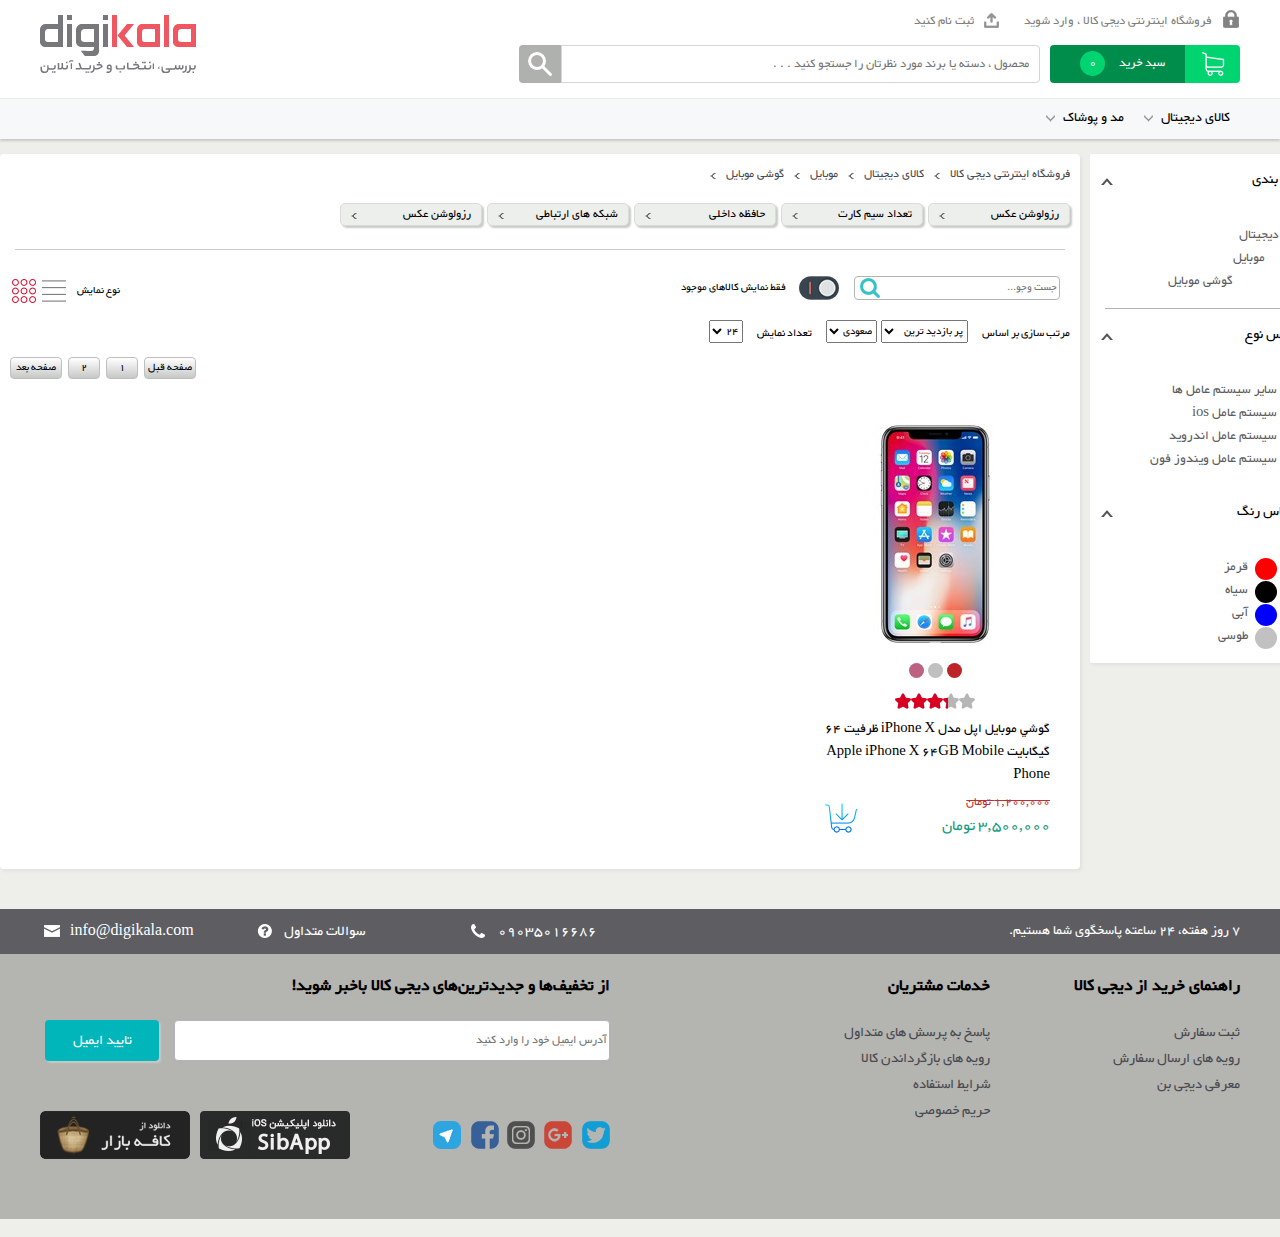
<file: search.html>
<!DOCTYPE html>
<html lang="en">
<head>
    <meta charset="UTF-8">
    <title>
        فروشگاه اینترنتی دیجی کالا
    </title>
    <script src="js/jquery-3.3.1.min.js"></script>
    <script src="js/jquery.flipTimer.js"></script>
    <link href="css/flipTimer.css" rel="stylesheet">
</head>
<body style="background: #eeeeea;margin: 0">

<style>
    @font-face {
        font-family: 'yekan';
        src: url('font/Yekan.ttf') format('truetype'), url('font/Yekan.eot?#iefix') format("embedded-opentype");
    }

    .yekan {
        font-family: yekan;
    }

    .fontssm {
        font-size: 10pt
    }

    .fontsm {
        font-size: 10.5pt
    }

    .fontmd {
        font-size: 11pt
    }

    .fontlg {
        font-size: 11.5pt
    }

    div, a, p, span, ul, li {
        text-align: right;
        direction: rtl;
    }

    a {
        text-decoration: none
    }
</style>

<header style="width:100%;height: 98px;margin: 0 auto;background: white">
    <div id="header" style="width: 1200px;height: 98px;margin: auto">
        <div id="header_left" style="float: left">
            <img src="images/logo.png" style="margin-top:15px ;"/>
        </div>
        <div id="header_right" style="width: 706px;height:98px;float: right ">
            <div id="header_right_up" style="height: 30px;margin-top:10px">
                <span style="width:18px;height: 18px;background: url(images/lock.png);display: block;float: right"></span>
                <a class="yekan fontsm" href="/login" style="float:right;color:#80807e;margin-right: 10px">فروشگاه
                    اینترنتی دیجی کالا ، وارد شوید</a>
                <span style="width:15px;height: 15px;background: url(images/signup.png);display: block;float: right;margin-right: 25px;margin-top: 3px"></span>
                <a class="yekan fontsm" href="/register" style="float:right;color:#80807e;margin-right: 10px">ثبت نام
                    کنید</a>
            </div>
            <div id="header_right_down" style="width: 750px;height: 40px;margin-top: 5px;position: relative">
                <div id="header_right_down_shoppingBasket" style="width: 190px;height: 38px;float: right">
                    <a href="/ShopBasket"
                       style="width:55px;height: 38px ;background: #00d471 url(images/shopping-cart.png) no-repeat center;border-radius: 0 4px 4px 0;display: block;float: right"></a>
                    <a class="yekan fontsm" href="/ShopBsket"
                       style="color:white;padding-right: 20px;line-height: 36px ;background:#008c4b;width: 115px;height: 38px;display: block;float: right;border-radius: 4px 0 0 4px;">
                        سبد خرید
                        <span style="width: 25px;height: 25px;background:#00d471;border-radius: 100%;display: block;float:left; margin-top: 6px;margin-left: 30px;line-height: 25px;text-align: center ">0</span>
                    </a>
                </div>
                <input class="yekan fontsm" placeholder="محصول ، دسته یا برند مورد نظرتان را جستجو کنید . . ."
                       id="search_top"
                       style="width:465px;height: 34px;float: right;border:1px solid #d5d7d3;margin-right: 10px;padding-right: 10px;border-radius: 0 4px 4px 0 "/>
                <span style="width: 42px;height: 38px;background: #afb1ae url(images/search.png) no-repeat center;position: absolute;border-radius: 4px 0 0 4px"></span>
            </div>
        </div>
    </div>
</header>

<style>
    a {
        color: unset
    }

    nav {
        box-shadow: 0 2px 2px #c7cac6;
        -webkit-box-shadow: 0 2px 2px #c7cac6;
        -moz-box-shadow: 0 2px 2px #c7cac6;
        border-top: 1px solid #e8ece7;
    }

    ul {
        margin: 0;
    }

    li {
        list-style: none
    }

    #menu_top > ul {
        padding: 0;
        position: relative;
        z-index: 3; /*chon arrow sidebar ha z-index=2 dasht be in 3 dadam... */
    }

    #menu_top > ul > li {
        float: right;
        height: 40px;
    }

    #menu_top > ul > li > a {
        padding: 0 10px;
        height: 40px;
        display: block;
        line-height: 38px;
    }

    #menu_top > ul > li > ul {
        position: absolute;
        width: 1200px;
        height: 40px;
        background: white;
        right: 0;
        padding: 0;
        border-top: 1px solid #e8ece7;
        box-shadow: 0 2px 2px #c7cac6;
        line-height: 30px;
        display: none;
    }

    #menu_top > ul > li > ul > li {
        float: right;
    }

    #menu_top > ul > li > ul > li > a {
        display: block;
        height: 40px;
        line-height: 37px;
        padding: 0 10px;
    }

    .menu_down_icon {
        width: 9px;
        height: 9px;
        background: url(images/arrow-down.png);
        display: inline-block;
        float: left;
        margin-top: 15px;
        margin-right: 8px;
    }

    .menu3_col {
        width: 299px;
        height: 100%;
        float: right;
        border-left: 1px solid #e8ece7;

    }

    .menu3_col_ul {
        padding-right: 10px;
    }

    .menu3_col_ul li {
        padding-right: 15px;
    }

    .menu3_col_ul li:first-child {
        padding-right: 5px;
        color: #06cbb0;
        font-size: 11pt !important;
    }

    .submenu3 {
        display: none;

    }

    .menu-active {
        background: white;
        box-shadow: 0 -1px 2px #c7cac6;
    }

    .menu-active > a {
        color: #cb0027;
    }

    #menu_top {
        cursor: pointer;
    }

</style>

<nav style="width: 100%;height: 40px;background: rgb(247, 248, 250)">
    <div id="menu_top" style="width:1200px;height: 40px;margin:auto">
        <ul>
            <li data-time="1">
                <a class="yekan fontlg">
                    کالای دیجیتال
                    <span class="menu_down_icon"></span>
                </a>
                <ul>
                    <li data-time="2">
                        <a class="yekan ">
                            موبایل
                        </a>

                        <div class="submenu3"
                             style="width: 100%;height: 360px;position: absolute;background: white;border-top: 1px solid #e8ece7;right: 0">
                            <div class="menu3_col yekan fontsm">

                                <ul class="menu3_col_ul">
                                    <li><a>
                                        گوشی موبایل
                                    </a>
                                    </li>
                                    <li>
                                        <a>
                                            Apple
                                        </a>
                                    </li>
                                    <li>
                                        <a>
                                            Samsung
                                        </a>
                                    </li>
                                </ul>


                            </div>
                            <div class="menu3_col"></div>
                            <div class="menu3_col"></div>
                            <div class="menu3_col"></div>
                            <img src="images/mobile.png" style="position: absolute;left:10px;bottom: 10px;"/>
                        </div>

                    </li>
                    <li data-time="3">
                        <a class="yekan fontmd">
                            تبلت و کتابخوان
                        </a>
                        <div class="submenu3"
                             style=" width: 100%;height: 360px;position: absolute;background: white;border-top: 1px solid #e8ece7;right: 0">
                            <div class="menu3_col yekan fontsm">

                                <ul class="menu3_col_ul">
                                    <li>
                                        <a>
                                            تبلت
                                        </a>
                                    </li>
                                    <li><a>
                                        Apple</a>
                                    </li>
                                    <li><a>
                                        Samsung</a>
                                    </li>
                                </ul>


                            </div>
                            <div class="menu3_col"></div>
                            <div class="menu3_col"></div>
                            <div class="menu3_col"></div>
                            <img src="images/tablet-ebook-reader.png"
                                 style="position: absolute;left:10px;bottom: 10px;"/>
                        </div>
                    </li>
                </ul>
            </li>
            <li data-time="4">
                <a class="yekan fontlg">
                    مد و پوشاک
                    <span class="menu_down_icon"></span>
                </a>

                <ul>
                    <li data-time="5">
                        <a class="yekan ">
                            مردانه
                        </a>
                        <div class="submenu3"
                             style=" width: 100%;height: 360px;position: absolute;background: white;border-top: 1px solid #e8ece7;right: 0">
                            <div class="menu3_col yekan fontmd">

                                <ul class="menu3_col_ul">
                                    <li><a>
                                        لباس مردانه
                                    </a>
                                    </li>
                                    <li>
                                        <a>
                                            کاپشن ، پالتو و بارانی
                                        </a>
                                    </li>
                                    <li>
                                        <a>
                                            ژاکت و پلیور
                                        </a>
                                    </li>
                                </ul>


                            </div>
                            <div class="menu3_col"></div>
                            <div class="menu3_col"></div>
                            <div class="menu3_col">
                                <img src="images/digistyle.png"
                                     style="position: absolute;width: 215px;margin-right: 40px;margin-top: 10px;"/>
                                <img src="images/men-closer.jpg"
                                     style="width: 185px;height: 185px;position: absolute;left: 15px;bottom: 80px;border: 5px solid #00ada7;padding: 5px"/>
                                <a class="yekan"
                                   style="background: #00ada7;color: white;width: 205px;height: 60px;position: absolute;display: block;bottom: 5px;left: 15px;text-align: center;font-size: 15pt;line-height: 57px;">انواع
                                    لباس مردانه</a>
                            </div>

                        </div>
                    </li>
                    <li data-time="6">
                        <a class="yekan fontmd">
                            زنانه
                        </a>


                    </li>
                </ul>

            </li>
        </ul>
    </div>
</nav>

<style>
    #main {
        width: 1330px;
        margin: 15px auto;
    }

    #sidebar {
        width: 240px;
        float: right;
        background: white;
        box-shadow: 2px 2px 3px #e1e3dd;
        border-radius: 2px;
        overflow: hidden;
    }

    .dasteBandi, .filter_label {
        display: block;
        float: right;
        width: 220px;
        height: 55px;
        padding: 0 10px;
    }

    .Onvan {

        font-family: yekan;
        line-height: 53px;
        padding-right: 10px;
    }

    .arrow_up_Onvan {
        display: block;
        float: left;
        width: 13px;
        height: 9px;
        background: url(images/up-arrow.png) no-repeat;
        margin-top: 22px;;
    }

    #sidebar .dasteBandi_ul {
        padding-right: 10px;
        font-family: yekan;
        font-size: 11pt;
        color: #5d5d62;
    }

    .dasteBandi_ul ul {
        padding-right: 20%;
    }

    .dasteBandi_div {
        width: 210px;
        float: right;
        padding: 15px;
    }

    .saperatorLine_sidebar {
        width: 210px;
        height: 1px;
        background: #b3b4b1;
        margin: 0 15px;
        float: right;
    }

    .checkBox_input {
        width: 18px;
        height: 18px;
        float: right;
        position: relative;
        top: 3px;
        right: -10px;
        margin: 0;
        opacity: 0;
        z-index: 2;
    }

    .checkBox_label {
        position: absolute;
        display: block;
        float: right;
        width: 18px !important;
        height: 18px !important;
        border: 1px solid #626262;
        top: 3px;
        right: -10px;
        margin: 0 !important;
        border-radius: 2px;

    }

    .checked {
        background: #00969c url(images/slices.png) no-repeat -672px -120px;
        border: 1px solid #00969c;
    }

    .filter_div {
        float: right;
        width: 210px;
        padding: 15px;
    }

    .filter_ul {
        font-family: yekan;
        padding-right: 20px;
        font-size: 11pt;
        color: #5d5d62;
    }

    .filter_ul li {
        position: relative;
    }

    .color_filter {
        display: block;
        width: 22px;
        height: 22px;
        border-radius: 50%;
        float: right;
        position: relative;
        top: 2px;
        margin-left: 7px;
    }
</style>

<div id="main">
    <div id="sidebar">
        <label class="dasteBandi">
           <span class="Onvan">
               دسته بندی
           </span>
            <span class="arrow_up_Onvan"></span>
        </label>
        <div class="dasteBandi_div">
            <ul class="dasteBandi_ul">
                <li>
                    کالای دیجیتال
                    <ul>
                        <li>
                            موبایل
                            <ul>
                                <li>
                                    گوشی موبایل
                                </li>
                            </ul>
                        </li>
                    </ul>
                </li>
            </ul>
        </div>
        <div class="saperatorLine_sidebar"></div>
        <label class="filter_label">
           <span class="Onvan">
براساس نوع
           </span>
            <span class="arrow_up_Onvan"></span>
        </label>
        <div class="filter_div">
            <ul class="filter_ul">
                <li>
                    <label class="checkBox_label"></label>
                    <input class="checkBox_input" type="checkbox"/>
                    سایر سیستم عامل ها
                </li>
                <li>
                    <label class="checkBox_label"></label>
                    <input class="checkBox_input" type="checkbox"/>
                    سیستم عامل ios
                </li>
                <li>
                    <label class="checkBox_label"></label>
                    <input class="checkBox_input" type="checkbox"/>
                    سیستم عامل اندروید
                </li>
                <li>
                    <label class="checkBox_label"></label>
                    <input class="checkBox_input" type="checkbox"/>
                    سیستم عامل ویندوز فون
                </li>
            </ul>
        </div>
        <label class="filter_label">
           <span class="Onvan">
بر اساس رنگ
           </span>
            <span class="arrow_up_Onvan"></span>
        </label>
        <div class="filter_div">
            <ul class="filter_ul">
                <li>
                    <label class="checkBox_label"></label>
                    <input class="checkBox_input" type="checkbox"/>
                    <span class="color_filter" style="background: red"></span>
                    قرمز
                </li>
                <li>
                    <label class="checkBox_label"></label>
                    <input class="checkBox_input" type="checkbox"/>
                    <span class="color_filter" style="background: black"></span>
                    سیاه
                </li>
                <li>
                    <label class="checkBox_label"></label>
                    <input class="checkBox_input" type="checkbox"/>
                    <span class="color_filter" style="background: blue"></span>
                    آبی
                </li>
                <li>
                    <label class="checkBox_label"></label>
                    <input class="checkBox_input" type="checkbox"/>
                    <span class="color_filter" style="background: #c1c1c1"></span>
                    طوسی
                </li>
            </ul>
        </div>
    </div>
    <style>
        #content {
            width: 1080px;
            float: left;
            background: white;
            box-shadow: 2px 2px 3px #e1e3dd;
            border-radius: 4px;
        }

        .page_nav_ul {
            padding: 0;
            width: 100%;
            float: right;

        }

        .page_nav_ul li {
            float: right;
            font-family: yekan;
            font-size: 10pt;
            color: #4a4b51;
            margin-left: 10px;
        }

        .page_nav_ul img {
            width: 6px;
            height: 6px;
            float: left;
            position: relative;
            margin-right: 10px;
            top: 9px;
        }

        .page_nav_div {
            width: 1070px;
            height: 35px;
            padding-right: 10px;
            padding-top: 10px;
        }

    </style>
    <div id="content">
        <div class="page_nav_div">
            <ul class="page_nav_ul">
                <li>
                    فروشگاه اینترنتی دیجی کالا
                    <img src="images/left-arrow.png"/>
                </li>
                <li>
                    کالای دیجیتال
                    <img src="images/left-arrow.png"/>
                </li>
                <li>
                    موبایل
                    <img src="images/left-arrow.png"/>
                </li>
                <li>
                    گوشی موبایل
                    <img src="images/left-arrow.png"/>
                </li>
            </ul>
        </div>

        <style>
            .filter_top_div {
                width: 1070px;
                height: 35px;
                padding-right: 10px;
            }

            .filter_top_ul {
                padding: 0;
                width: 100%;
                height: 100%;
            }

            .filter_top_ul > li {
                width: 130px;
                float: right;
                font-family: yekan;
                font-size: 10pt;
                border: 1px solid #dadcd9;
                background: #edefec;
                border-radius: 5px;
                margin-left: 5px;
                top: 4px;
                padding-right: 10px;
                position: relative;
                box-shadow: 2px 2px 2px #c7cac6;
            }

            .filter_top_ul > li > img {
                float: left;
                position: relative;
                top: 9px;
                left: 10px;
            }

            .saperatorLine_content {

                height: 1px;
                background: #c8cac7;
                margin: 15px;

            }

            .filter_top_options_div {
                display: none;
                width: 170px;
                height: 200px;
                background: white;
                overflow-y: auto;
                overflow-x: hidden;
                position: absolute;
                box-shadow: 2px 2px 3px #e1e3dd;
                border-right: 1px solid #c8cac7;
                border-radius: 0 0 4px 4px;
                right: -2px;
                top: 25px;
                z-index: 2;
            }

            .filter_top_options_ul {
                font-size: 9pt;
                padding: 0;
                padding-top: 8px;
            }

            .filter_top_options_ul > li {
                padding-right: 8px;
            }

            .saperatorLine_filterTop {
                height: 1px;
                margin: 5px;
                background: #d6d8d5;
            }

            .square {
                display: block;
                float: right;
                width: 12px;
                height: 12px;
                position: relative;
                background: url(images/basic-square.png);
                top: 5px;
                margin-left: 5px;
            }

            .square_hover {
                background: url(images/rounded-black-square-shape.png) !important;
            }

            .square_click {
                background: url(images/check-sign-in-a-rounded-black-square.png) !important;
            }

            .show_selected_filter_div {
                width: 1070px;
                padding-right: 10px;
            }

            .show_selected_filter_div::after {
                content: "";
                clear: both;
                display: block;
            }

            .selected_filter_span {
                display: block;
                float: right;
                width: 140px;
                height: 25px;
                border-radius: 4px;
                border: 1px solid #b3b5b3;
                background: #dbddda;
                font-family: yekan;
                font-size: 9pt;
                margin: 2px;
                line-height: 25px;
                box-shadow: 2px 2px 2px #c7cac6;
            }

            .selected_filter_icon {
                display: block;
                float: left;
                width: 9px;
                height: 9px;
                background: url(images/cancel.png) no-repeat;
                position: relative;
                top: 8px;
                left: 5px;
                cursor: pointer;
            }
        </style>

        <div class="show_selected_filter_div">

        </div>

        <div class="filter_top_div">
            <ul class="filter_top_ul">
                <li>
                    <span class="title_of_filter">
                    رزولوشن عکس
                    </span>
                    <img src="images/left-arrow.png"/>
                    <div class="filter_top_options_div">
                        <ul class="filter_top_options_ul yekan">
                            <li data-id="0">
                                <span class="square"></span>
                                نمایش همه
                            </li>
                            <div class="saperatorLine_filterTop"></div>
                            <li data-id="1">
                                <span class="square"></span>
                                گزینه یک
                            </li>
                            <li data-id="2">
                                <span class="square"></span>
                                گزینه دو
                            </li>
                            <li data-id="3">
                                <span class="square"></span>
                                گزینه سه
                            </li>
                            <li data-id="4">
                                <span class="square"></span>
                                گزینه چاهار
                            </li>
                        </ul>
                    </div>
                </li>
                <li>
                    <span class="title_of_filter">
تعداد سیم کارت
                    </span>
                    <img src="images/left-arrow.png"/>
                    <div class="filter_top_options_div">
                        <ul class="filter_top_options_ul yekan">
                            <li data-id="0">
                                <span class="square"></span>
                                نمایش همه
                            </li>
                            <div class="saperatorLine_filterTop"></div>
                            <li data-id="1">
                                <span class="square"></span>
                                گزینه یک
                            </li>
                            <li data-id="2">
                                <span class="square"></span>
                                گزینه دو
                            </li>
                            <li data-id="3">
                                <span class="square"></span>
                                گزینه سه
                            </li>
                            <li data-id="4">
                                <span class="square"></span>
                                گزینه چاهار
                            </li>
                        </ul>
                    </div>
                </li>
                <li>
                    <span class="title_of_filter">
                    حافظه داخلی
                    </span>
                    <img src="images/left-arrow.png"/>
                    <div class="filter_top_options_div">
                        <ul class="filter_top_options_ul yekan">
                            <li>
                                <span class="square"></span>
                                نمایش همه
                            </li>
                            <div class="saperatorLine_filterTop"></div>
                            <li>
                                <span class="square"></span>
                                گزینه یک
                            </li>
                            <li>
                                <span class="square"></span>
                                گزینه دو
                            </li>
                            <li>
                                <span class="square"></span>
                                گزینه سه
                            </li>
                            <li>
                                <span class="square"></span>
                                گزینه چاهار
                            </li>
                            <li>
                                <span class="square"></span>
                                گزینه پنج
                            </li>
                            <li>
                                <span class="square"></span>
                                گزینه شش
                            </li>
                            <li>
                                <span class="square"></span>
                                گزینه هفت
                            </li>
                            <li>
                                <span class="square"></span>
                                گزینه هشت
                            </li>
                            <li>
                                <span class="square"></span>
                                گزینه نه
                            </li>
                        </ul>
                    </div>
                </li>
                <li>
                    شبکه های ارتباطی
                    <img src="images/left-arrow.png"/>
                </li>
                <li>
                    رزولوشن عکس
                    <img src="images/left-arrow.png"/>
                </li>
            </ul>
        </div>
        <div class="saperatorLine_content"></div>
        <style>
            #searchShowMode {
                width: 100%;
                float: right;
                position: relative;
            }

            #search_input {
                width: 200px;
                height: 20px;
                border: 1px solid #b3b5b3;
                border-radius: 4px;
                font-family: yekan;
                font-size: 9pt;
                color: #6f706f;
                margin-right: 20px;
                margin-bottom: 20px;
            }

            #searchIcon {
                display: inline-block;
                position: absolute;
                width: 20px;
                height: 20px;
                background: url(images/magnifying-glass.png) no-repeat;
                right: 200px;
                top: 13px;
            }

            #ExistBtn {
                display: inline-block;
                width: 40px;
                height: 25px;
                position: relative;
                top: 11px;
                right: 11px;
                cursor: pointer;
            }

            #ExistNoBtn {
                display: inline-block;
                width: 40px;
                height: 25px;
                position: absolute;
                right: 0;
                background: url(images/switchNo.png) no-repeat 0 -8px;
            }

            .ExistYesBtn {

                background: url(images/switchYes.png) no-repeat 0 -8px !important;
            }

            #menuDisplayMode {
                display: block;
                float: left;
                position: relative;
                top: 14px;
                left: 10px;
                width: 110px;
                height: 24px;

            }

            #titleMenuDisplay {
                font-size: 9pt;
                display: block;
                float: right;
                line-height: 23px;
            }

            #menuDisplayTableMode1, #menuDispalyRowMude1 {
                display: block;
                float: left;
                width: 24px;
                height: 24px;
                cursor: pointer;
            }

            #menuDisplayTableMode1 {
                position: relative;
                left: 2px;
                background: url(images/menutableacti.png) no-repeat;
            }

            #menuDispalyRowMude1 {
                position: relative;
                left: 8px;
                background: url(images/menurowreac.png) no-repeat;
            }
            #menuDispalyRowMude1.activeRow {
                background: url(images/menurowacti.png) no-repeat !important;
            }
            #menuDisplayTableMode1.reactiveTable{
                background: url(images/menutablereac.png) no-repeat !important;
            }


            #ExistanceQuestion {
                display: inline-block;
                position: relative;
                right: 20px;
                font-size: 9pt;

            }
        </style>
        <div id="searchShowMode">
            <input id="search_input" placeholder="جست وجو..."/>
            <span id="searchIcon"></span>
            <span id="ExistBtn">
                <span id="ExistNoBtn"></span>
            </span>
            <span id="ExistanceQuestion" class="yekan">
                فقط نمایش کالاهای موجود
            </span>
            <span id="menuDisplayMode">
                <span id="titleMenuDisplay" class="yekan">نوع نمایش</span>
                 <span id="menuDisplayTableMode1"></span>
                <span id="menuDispalyRowMude1"></span>
            </span>
        </div>
        <style>
            #sort_div {
                width: 100%;
                float: right;
            }

            #sort_div span {
                display: inline-block;
                margin: 0 10px 15px 10px;
                font-size: 9.5pt;
                position: relative;
                top: 2px;
            }

            #sort_div select {
                font-family: yekan;
                font-size: 9pt;
            }
        </style>
        <div id="sort_div">
            <span class="yekan">
                مرتب سازی بر اساس
            </span>
            <select>
                <option>پر بازدید ترین</option>
                <option>پر بازدید ترین1</option>
                <option>پر بازدید ترین2</option>
                <option>پر بازدید ترین3</option>
            </select>
            <select>
                <option>صعودی</option>
                <option>نزولی</option>
            </select>
            <span class="yekan">
                تعداد نمایش
            </span>
            <select>
                <option>24</option>
                <option>36</option>
                <option>48</option>
            </select>
        </div>

        <style>
            #pager {
                width: 100%;
                float: right;
                font-family: yekan;
                font-size: 9pt;
                margin-bottom: 15px;
            }

            #previous_page, #next_page {
                display: block;
                float: left;
                text-align: center;
                width: 50px;
                height: 20px;
                border: 1px solid #bdbfbd;
                border-radius: 4px;
                background: linear-gradient(top, white, #c6c8c6);
                background: -moz-linear-gradient(top, white, #c6c8c6);
                background: -webkit-linear-gradient(top, white, #c6c8c6);
                background: -o-linear-gradient(top, white, #c6c8c6);
            }

            #next_page {
                margin: 0 3px 0 10px;
            }

            #previous_page {
                margin: 0 0 0 3px;
            }

            #page_index {
                padding: 0;
                float: left;
            }

            #page_index li {
                float: right;
                text-align: center;
                width: 30px;
                height: 20px;
                border: 1px solid #bdbfbd;
                border-radius: 4px;
                margin: 0 3px;
                background: linear-gradient(top, white, #c6c8c6);
                background: -moz-linear-gradient(top, white, #c6c8c6);
                background: -webkit-linear-gradient(top, white, #c6c8c6);
                background: -o-linear-gradient(top, white, #c6c8c6);
            }
        </style>
        <div id="pager">
            <span id="next_page">
                صفحه بعد
            </span>

            <ul id="page_index">
                <li>1</li>
                <li>2</li>
            </ul>
            <span id="previous_page">
                صفحه قبل
            </span>
        </div>

        <style>
            #apple_products_div {
                width: 98%;
                float: right;
                margin-top: 20px;
                margin-right: 20px;
            }

            #apple_products_ul {
                padding: 0;
                float: right;
                width: 100%;
            }

            .appleProduct {
                float: right;
                width: 250px;
                height: 440px;
                margin-left: 14px;
                margin-bottom: 15px;
            }

            .appleProduct a {
                display: inline-block;
                float: right;
                width: 100%;
                height: 100%;
            }

            .apple_product_pic {
                width: 100%;
                margin-top: 10px;
            }

            .apple_product_pic img {
                width: 220px;
                height: 220px;
            }

            .textAlignCenter {
                text-align: center;
            }

            .appleProColors {
                width: 100%;
                height: 15px;
                margin: 15px 0;
            }

            .appleProColors span {
                display: inline-block;
                width: 15px;
                height: 15px;
                border-radius: 50%;
            }

            .red_color_pro {
                background: #bc2428;
            }

            .black_color_pro {
                background: black;
            }

            .silver_color_pro {
                background: silver;
            }

            .gold_color_pro {
                background: gold;
            }

            .rozgold_color_pro {
                background: #bc617f;
            }

            .appleProTitle {
                width: 96%;
                float: right;
                font-family: yekan;
                font-size: 11pt;
                padding-right: 10px;
                margin: 5px 0;
            }

            .star_rating_div {
                width: 100%;
                float: right;
                text-align: center;
            }

            .star_rating_span {
                display: inline-block;
                margin: auto;
                height: 16px;
                width: 80px;
                overflow: hidden;
                position: relative;

            }

            .gray_stars {
                display: inline-block;
                margin: auto;
                float: left;
                width: 80px;
                height: 16px;
                background: url(images/stargray.png) repeat;
            }

            .red_stars {
                display: block;
                float: left;
                width: 66%;
                height: 16px;
                background: url(images/starred.png) repeat;
                position: absolute;
                left: 0;
            }

            .description{
                width: 100%;
                height: 310px;
                float: right;
                display: none;
                font-family: yekan;
                font-size: 10pt;
                margin-right: 10px;
            }

            .applePrice_div {
                width: 100%;
                float: right;
                position: relative;
            }

            .applePrice_div .old_price {
                text-decoration: line-through;
                font-family: yekan;
                font-size: 10pt;
                color: #bc3133;
                margin: 0 10px;
            }

            .applePrice_div .new_price {
                font-family: yekan;
                font-size: 13pt;
                color: #1b9b84;
                margin: 0 10px;
            }

            .addToShopBasket {
                display: block;
                position: absolute;
                float: left;
                width: 32px;
                height: 32px;
                left: 15px;
                top: 10px;
                background: url(images/buy.png);
            }

            .rowDispaly li {
                width: 98% !important;
            }

            .rowDispaly .rowRight {
                float: right;
                width: 250px;
            }
            .rowDispaly .star_rating_div{
                margin-top: 40px;
            }

            .rowDispaly .rowLeft {
                float: left;
                width: 720px;
            }
            .rowDispaly .rowLeft .appleProTitle{
                font-size:15pt !important;
            }
            .rowDispaly .description{
                display: block !important;
            }
        </style>

        <div id="apple_products_div">
            <ul id="apple_products_ul">
                <li class="appleProduct">
                    <a>
                        <div class="rowRight">
                            <div class="apple_product_pic textAlignCenter">
                                <img src="images/Apple-iPhone-X-64GB-Mobile-Phone-1884e6.jpg"/>
                            </div>
                            <div class="appleProColors textAlignCenter">
                                <span title="قرمز" class="red_color_pro"></span>
                                <span class="silver_color_pro"></span>
                                <span class="rozgold_color_pro"></span>
                            </div>
                            <div class="star_rating_div">
                            <span class="star_rating_span">
                                 <span class="gray_stars"></span>
                                  <span class="red_stars"></span>
                             </span>
                            </div>
                        </div>
                        <div class="rowLeft">
                            <div class="appleProTitle">
                                گوشي موبايل اپل مدل iPhone X ظرفيت 64 گيگابايت Apple iPhone X 64GB Mobile Phone
                            </div>

                            <div class="description">
                                توضیحات کالا
                            </div>

                            <div class="applePrice_div">
                                <p class="old_price">1,200,000 تومان</p>
                                <p class="new_price">3,500,000 تومان</p>
                                <span class="addToShopBasket"></span>
                            </div>
                        </div>
                    </a>
                </li>

            </ul>
        </div>

    </div>
</div>

<script>
    $('#menuDispalyRowMude1').click(function () {
        $('#apple_products_div').addClass('rowDispaly');
        $(this).addClass('activeRow');
        $('#menuDisplayTableMode1').addClass('reactiveTable');

    });
    $('#menuDisplayTableMode1').click(function () {
        $('#apple_products_div').removeClass('rowDispaly');
        $('#menuDispalyRowMude1').removeClass('activeRow');
        $(this).removeClass('reactiveTable');
    });





    $('#ExistBtn').click(function () {
        $('#ExistNoBtn', this).toggleClass('ExistYesBtn');
    });


    var FilterUnderMouse = $('.filter_top_div > ul > li');
    FilterUnderMouse.hover(function () {
        $('.filter_top_options_div', this).slideDown(100);
    }, function () {
        $('.filter_top_options_div', this).slideUp(100);
    });

    var FilterOption = $('.filter_top_options_ul li');
    FilterOption.hover(function () {
        $('.square', this).addClass('square_hover');

    }, function () {
        $('.square', this).removeClass('square_hover');
    });

    var show_selected_filter_div = $('.show_selected_filter_div');

    FilterOption.click(function () {
        var title = $(this).parents('li').find('.title_of_filter').text();
        var selected_filter_option = $(this).text();
        var id = $(this).attr('data-id');
        var show_selected_filter_span = show_selected_filter_div.find('span[data-id=' + id + ']');
        var len = show_selected_filter_span.length;
        if (len > 0) {
            show_selected_filter_span.remove();
        } else {
            var span = '<span data-id="' + id + '" class="selected_filter_span">' + title + ':' + selected_filter_option + '<i class="selected_filter_icon" onclick="removeFilter(this)"></i></span>';
            show_selected_filter_div.append(span);
        }
        $('.square', this).toggleClass('square_click');

    });

    function removeFilter(tag) {
        var span_to_remove = $(tag).parents('span');
        span_to_remove.remove();
        var id_OFspan_to_remove = span_to_remove.attr('data-id');
        $('.filter_top_options_ul li[data-id=' + id_OFspan_to_remove + ']').find('.square').removeClass('square_click');


    }


    $('.checkBox_input').click(function () {
        if ($(this).is(':checked')) {
            $(this).parents('li').find('.checkBox_label').addClass('checked');
        } else {
            $(this).parents('li').find('.checkBox_label').removeClass('checked');
        }
    });

</script>
<style>
    .footer {
        width: 100%;
        height: 310px;
        float: right;
        margin-top: 40px;
    }

    .footer_top {
        height: 45px;
        background: #5d5d62;
    }

    .footer_top_main {
        width: 1200px;
        height: 100%;
        margin: auto;
    }

    .footer_top_main p {
        color: white;
        margin: 0;
        line-height: 45px;
        float: right;
    }

    .footer_contact {
        width: 642px;
        height: 45px;
        padding: 0;
        float: left;
    }

    .footer_contact li {
        width: 214px;
        height: 100%;
        float: left;
    }

    .footer_contact li a {
        display: block;
        width: 214px;
        height: 100%;
        color: white;
        font-family: yekan;
        line-height: 47px;
        text-align: left;
    }

    .footer_contact li a i {
        display: inline-block;
        width: 20px;
        height: 20px;
        float: left;
        background: url(images/slices.png);
        margin-right: 10px;
        margin-top: 10px;
    }

    .footer_main {
        width: 100%;
        height: 265px;
        background: #B4B4B0;
    }
</style>
<footer class="footer">
    <div class="footer_top">
        <div class="footer_top_main">
            <p class="yekan fontlg">
                7 روز هفته، 24 ساعته پاسخگوی شما هستیم.
            </p>
            <ul class="footer_contact">

                <li>
                    <a style="direction: ltr;text-align: left">
                        info@digikala.com
                        <i style="background-position: -317px -418px"></i>
                    </a>
                </li>
                <li>
                    <a>
                        سوالات متداول
                        <i style="background-position: -357px -418px"></i>
                    </a>
                </li>
                <li>
                    <a>
                        09035016686
                        <i style="background-position: -397px -418px"></i>
                    </a>
                </li>

            </ul>
        </div>
    </div>
    <style>
        .footer_main_midle {
            width: 1200px;
            height: 100%;
            margin: auto;
        }

        .footer_main_midle_right {
            width: 250px;
            height: 100%;
            float: right;
        }

        .footer_main_midle_between {
            width: 250px;
            height: 100%;
            float: right;
        }

        .footer_main_midle_left {
            width: 570px;
            height: 100%;
            float: left;
        }

        .footer_main_midle_right ul, .footer_main_midle_between ul {
            padding: 0;
            width: 100%;
            height: 100%;

        }

        .footer_main_midle_right ul li a {
            font-family: yekan;
            color: #4a4b51;

        }

        .footer_main_midle_between ul li a {
            font-family: yekan;
            color: #4a4b51;
        }

        .footer_main_midle_left input {
            width: 430px;
            height: 37px;
            border: 1px solid #b3b3bc;
            border-radius: 4px;
        }

        .footer_main_midle_left span {
            display: block;
            width: 114px;
            height: 41px;
            float: left;
            margin-left: 5px;
            font-family: yekan;
            color: white;
            line-height: 42px;
            background: #00b6bb;
            border-radius: 4px;
            box-shadow: 2px 2px 2px #c7cac6;
            text-align: center;
        }

        .footer_main_midle_left i {
            display: block;
            width: 29px;
            height: 29px;
            background: url(images/slices.png);
        }

        .footer_main_midle_left a {
            display: block;

        }

        .footer_main_midle_left .footer_img {
            width: 150px;
            height: 48px;
            float: left;
            margin: 50px 10px 0 0;
        }

        .footer_img img {
            width: 150px;
            height: 48px;
        }

        .footer_social {
            display: block;
            float: right;
            width: 29px;
            height: 29px;
            margin-left: 8px;
            margin-top: 60px;
        }

        .footer_main_midle_left .email_reg:hover {
            background: #0044bb;
        }

        .footer_main_midle_left .email_reg {
            transition: background-color 500ms ease;
        }

    </style>
    <div class="footer_main">
        <div class="footer_main_midle">
            <div class="footer_main_midle_right">
                <ul>

                    <li>
                        <a>
                            <h3 style="color: black">
                                راهنمای خرید از دیجی کالا
                            </h3>
                        </a>
                    </li>

                    <li>
                        <a>
                            ثبت سفارش
                        </a>
                    </li>

                    <li>
                        <a>
                            رویه های ارسال سفارش
                        </a>
                    </li>

                    <li>
                        <a>
                            معرفی دیجی بن
                        </a>
                    </li>
                </ul>
            </div>
            <div class="footer_main_midle_between">
                <ul>

                    <li>
                        <a>
                            <h3 style="color: black">
                                خدمات مشتریان
                            </h3>
                        </a>
                    </li>

                    <li>
                        <a>
                            پاسخ به پرسش های متداول
                        </a>
                    </li>

                    <li>
                        <a>
                            رویه های بازگرداندن کالا
                        </a>
                    </li>

                    <li>
                        <a>
                            شرایط استفاده
                        </a>
                    </li>
                    <li>
                        <a>
                            حریم خصوصی
                        </a>
                    </li>
                </ul>
            </div>
            <div class="footer_main_midle_left">
                <h3 class="yekan">
                    از تخفیف‌ها و جدیدترین‌های دیجی کالا باخبر شوید!
                </h3>
                <input class="yekan" placeholder="آدرس ایمیل خود را وارد کنید"/>
                <span class="email_reg">
                    تایید ایمیل
                   </span>
                <a class="footer_img">
                    <img src="images/apple%20footer.png"/>
                </a>
                <a class="footer_img">
                    <img src="images/cafebazaar-digikala.png"/>
                </a>
                <a class="footer_social">
                    <i style="background-position:-618px -621px"></i>
                </a>
                <a class="footer_social">
                    <i style="background-position:-576px -621px"></i>
                </a>
                <a class="footer_social">
                    <i style="background-position:-536px -621px"></i>
                </a>
                <a class="footer_social">
                    <i style="background-position:-494px -621px"></i>
                </a>
                <a class="footer_social">
                    <i style="background-position:-452px -621px"></i>
                </a>

            </div>
        </div>
    </div>
</footer>

<script>

    var footer_img = $('.footer_img img');
    footer_img.css('opacity', 0.8);
    footer_img.hover(function () {
        $(this).css('opacity', 1);
    }, function () {
        $(this).css('opacity', 0.8);
    });


    var timer = {};

    $('#menu_top li').hover(function () {
        var tag = $(this);
        var timeAttr = tag.index('li');
        clearTimeout(timer[timeAttr]);
        timer[timeAttr] = setTimeout(function () {
            $('> ul', tag).fadeIn(0);
            tag.addClass('menu-active');
            $('> .submenu3', tag).fadeIn(0);
        }, 500)
    }, function () {
        var tag = $(this);
        var timeAttr = tag.index('li');
        clearTimeout(timer[timeAttr]);
        timer[timeAttr] = setTimeout(function () {
            $('> ul', tag).fadeOut(0);
            tag.removeClass('menu-active');
            $('> .submenu3', tag).fadeOut(0);
        }, 600);
    });
</script>

</body>
</html>
</file>
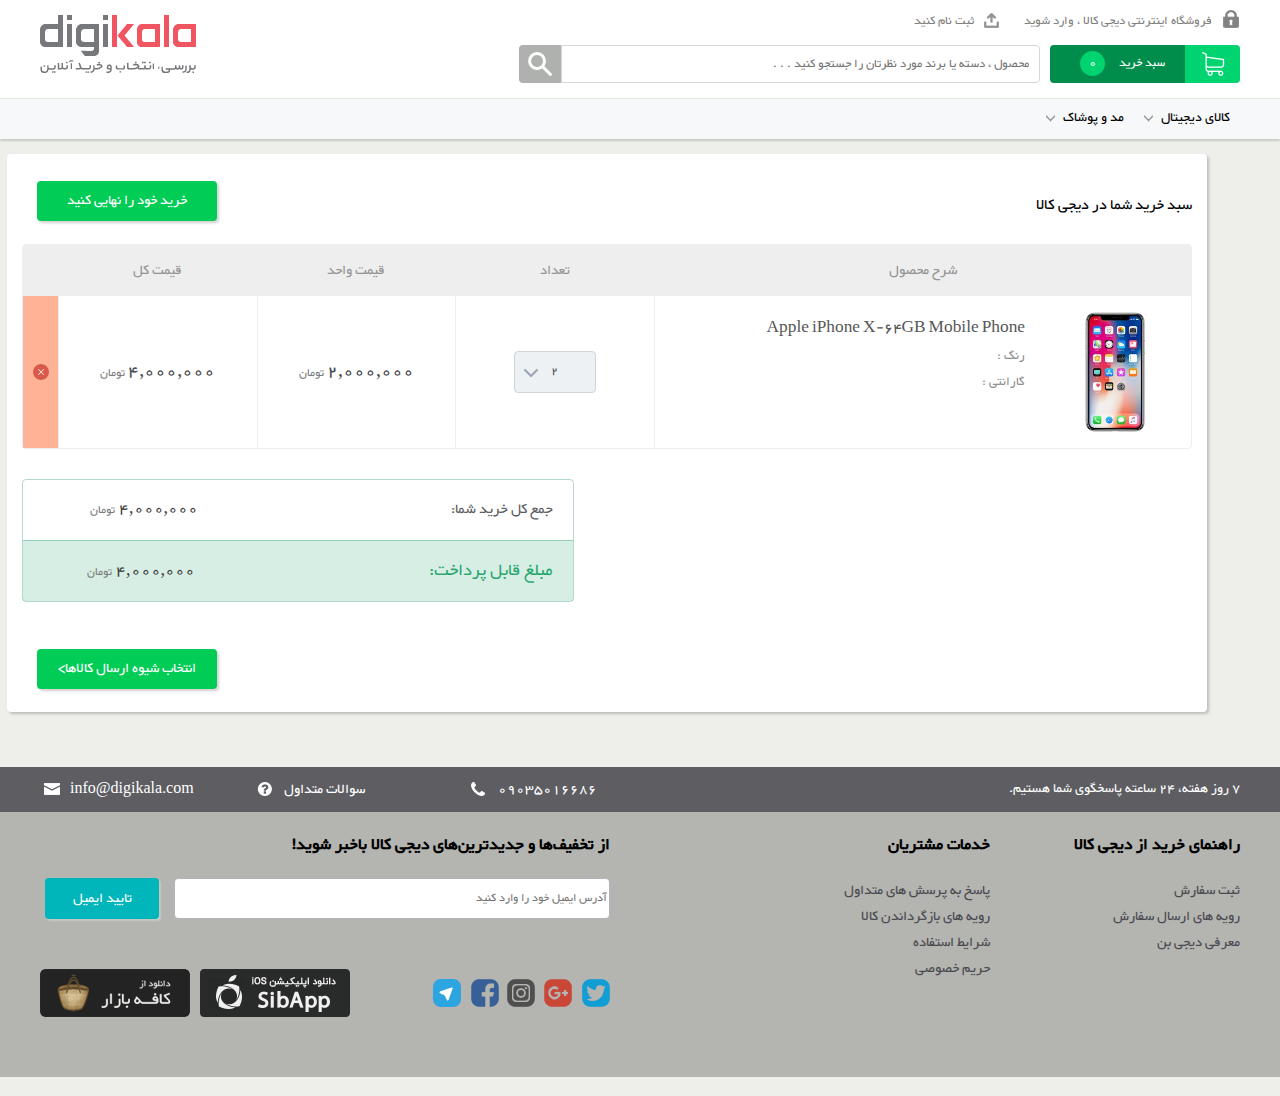
<file: showcart.html>
<!DOCTYPE html>
<html lang="en">
<head>
    <meta charset="UTF-8">
    <title>
        فروشگاه اینترنتی دیجی کالا
    </title>
    <script src="js/jquery-3.3.1.min.js"></script>
    <script src="js/jquery.flipTimer.js"></script>
    <link href="css/flipTimer.css" rel="stylesheet">
</head>
<body style="background: #eeeeea;margin: 0">

<style>
    @font-face {
        font-family: 'yekan';
        src: url('font/Yekan.ttf') format('truetype'), url('font/Yekan.eot?#iefix') format("embedded-opentype");
    }

    .yekan {
        font-family: yekan;
    }

    .fontssm {
        font-size: 10pt
    }

    .fontsm {
        font-size: 10.5pt
    }

    .fontmd {
        font-size: 11pt
    }

    .fontlg {
        font-size: 11.5pt
    }

    div, a, p, span, ul, li {
        text-align: right;
        direction: rtl;
    }

    a {
        text-decoration: none
    }
</style>

<header style="width:100%;height: 98px;margin: 0 auto;background: white">
    <div id="header" style="width: 1200px;height: 98px;margin: auto">
        <div id="header_left" style="float: left">
            <img src="images/logo.png" style="margin-top:15px ;"/>
        </div>
        <div id="header_right" style="width: 706px;height:98px;float: right ">
            <div id="header_right_up" style="height: 30px;margin-top:10px">
                <span style="width:18px;height: 18px;background: url(images/lock.png);display: block;float: right"></span>
                <a class="yekan fontsm" href="/login" style="float:right;color:#80807e;margin-right: 10px">فروشگاه
                    اینترنتی دیجی کالا ، وارد شوید</a>
                <span style="width:15px;height: 15px;background: url(images/signup.png);display: block;float: right;margin-right: 25px;margin-top: 3px"></span>
                <a class="yekan fontsm" href="/register" style="float:right;color:#80807e;margin-right: 10px">ثبت نام
                    کنید</a>
            </div>
            <div id="header_right_down" style="width: 750px;height: 40px;margin-top: 5px;position: relative">
                <div id="header_right_down_shoppingBasket" style="width: 190px;height: 38px;float: right">
                    <a href="/ShopBasket"
                       style="width:55px;height: 38px ;background: #00d471 url(images/shopping-cart.png) no-repeat center;border-radius: 0 4px 4px 0;display: block;float: right"></a>
                    <a class="yekan fontsm" href="/ShopBsket"
                       style="color:white;padding-right: 20px;line-height: 36px ;background:#008c4b;width: 115px;height: 38px;display: block;float: right;border-radius: 4px 0 0 4px;">
                        سبد خرید
                        <span style="width: 25px;height: 25px;background:#00d471;border-radius: 100%;display: block;float:left; margin-top: 6px;margin-left: 30px;line-height: 25px;text-align: center ">0</span>
                    </a>
                </div>
                <input class="yekan fontsm" placeholder="محصول ، دسته یا برند مورد نظرتان را جستجو کنید . . ."
                       id="search_top"
                       style="width:465px;height: 34px;float: right;border:1px solid #d5d7d3;margin-right: 10px;padding-right: 10px;border-radius: 0 4px 4px 0 "/>
                <span style="width: 42px;height: 38px;background: #afb1ae url(images/search.png) no-repeat center;position: absolute;border-radius: 4px 0 0 4px"></span>
            </div>
        </div>
    </div>
</header>

<style>
    a {
        color: unset
    }

    nav {
        box-shadow: 0 2px 2px #c7cac6;
        -webkit-box-shadow: 0 2px 2px #c7cac6;
        -moz-box-shadow: 0 2px 2px #c7cac6;
        border-top: 1px solid #e8ece7;
    }

    ul {
        margin: 0;
    }

    li {
        list-style: none
    }

    #menu_top > ul {
        padding: 0;
        position: relative;
        z-index: 3; /*chon arrow sidebar ha z-index=2 dasht be in 3 dadam... */
    }

    #menu_top > ul > li {
        float: right;
        height: 40px;
    }

    #menu_top > ul > li > a {
        padding: 0 10px;
        height: 40px;
        display: block;
        line-height: 38px;
    }

    #menu_top > ul > li > ul {
        position: absolute;
        width: 1200px;
        height: 40px;
        background: white;
        right: 0;
        padding: 0;
        border-top: 1px solid #e8ece7;
        box-shadow: 0 2px 2px #c7cac6;
        line-height: 30px;
        display: none;
    }

    #menu_top > ul > li > ul > li {
        float: right;
    }

    #menu_top > ul > li > ul > li > a {
        display: block;
        height: 40px;
        line-height: 37px;
        padding: 0 10px;
    }

    .menu_down_icon {
        width: 9px;
        height: 9px;
        background: url(images/arrow-down.png);
        display: inline-block;
        float: left;
        margin-top: 15px;
        margin-right: 8px;
    }

    .menu3_col {
        width: 299px;
        height: 100%;
        float: right;
        border-left: 1px solid #e8ece7;

    }

    .menu3_col_ul {
        padding-right: 10px;
    }

    .menu3_col_ul li {
        padding-right: 15px;
    }

    .menu3_col_ul li:first-child {
        padding-right: 5px;
        color: #06cbb0;
        font-size: 11pt !important;
    }

    .submenu3 {
        display: none;

    }

    .menu-active {
        background: white;
        box-shadow: 0 -1px 2px #c7cac6;
    }

    .menu-active > a {
        color: #cb0027;
    }

    #menu_top {
        cursor: pointer;
    }

</style>

<nav style="width: 100%;height: 40px;background: rgb(247, 248, 250)">
    <div id="menu_top" style="width:1200px;height: 40px;margin:auto">
        <ul>
            <li data-time="1">
                <a class="yekan fontlg">
                    کالای دیجیتال
                    <span class="menu_down_icon"></span>
                </a>
                <ul>
                    <li data-time="2">
                        <a class="yekan ">
                            موبایل
                        </a>

                        <div class="submenu3"
                             style="width: 100%;height: 360px;position: absolute;background: white;border-top: 1px solid #e8ece7;right: 0">
                            <div class="menu3_col yekan fontsm">

                                <ul class="menu3_col_ul">
                                    <li><a>
                                        گوشی موبایل
                                    </a>
                                    </li>
                                    <li>
                                        <a>
                                            Apple
                                        </a>
                                    </li>
                                    <li>
                                        <a>
                                            Samsung
                                        </a>
                                    </li>
                                </ul>


                            </div>
                            <div class="menu3_col"></div>
                            <div class="menu3_col"></div>
                            <div class="menu3_col"></div>
                            <img src="images/mobile.png" style="position: absolute;left:10px;bottom: 10px;"/>
                        </div>

                    </li>
                    <li data-time="3">
                        <a class="yekan fontmd">
                            تبلت و کتابخوان
                        </a>
                        <div class="submenu3"
                             style=" width: 100%;height: 360px;position: absolute;background: white;border-top: 1px solid #e8ece7;right: 0">
                            <div class="menu3_col yekan fontsm">

                                <ul class="menu3_col_ul">
                                    <li>
                                        <a>
                                            تبلت
                                        </a>
                                    </li>
                                    <li><a>
                                        Apple</a>
                                    </li>
                                    <li><a>
                                        Samsung</a>
                                    </li>
                                </ul>


                            </div>
                            <div class="menu3_col"></div>
                            <div class="menu3_col"></div>
                            <div class="menu3_col"></div>
                            <img src="images/tablet-ebook-reader.png"
                                 style="position: absolute;left:10px;bottom: 10px;"/>
                        </div>
                    </li>
                </ul>
            </li>
            <li data-time="4">
                <a class="yekan fontlg">
                    مد و پوشاک
                    <span class="menu_down_icon"></span>
                </a>

                <ul>
                    <li data-time="5">
                        <a class="yekan ">
                            مردانه
                        </a>
                        <div class="submenu3"
                             style=" width: 100%;height: 360px;position: absolute;background: white;border-top: 1px solid #e8ece7;right: 0">
                            <div class="menu3_col yekan fontmd">

                                <ul class="menu3_col_ul">
                                    <li><a>
                                        لباس مردانه
                                    </a>
                                    </li>
                                    <li>
                                        <a>
                                            کاپشن ، پالتو و بارانی
                                        </a>
                                    </li>
                                    <li>
                                        <a>
                                            ژاکت و پلیور
                                        </a>
                                    </li>
                                </ul>


                            </div>
                            <div class="menu3_col"></div>
                            <div class="menu3_col"></div>
                            <div class="menu3_col">
                                <img src="images/digistyle.png"
                                     style="position: absolute;width: 215px;margin-right: 40px;margin-top: 10px;"/>
                                <img src="images/men-closer.jpg"
                                     style="width: 185px;height: 185px;position: absolute;left: 15px;bottom: 80px;border: 5px solid #00ada7;padding: 5px"/>
                                <a class="yekan"
                                   style="background: #00ada7;color: white;width: 205px;height: 60px;position: absolute;display: block;bottom: 5px;left: 15px;text-align: center;font-size: 15pt;line-height: 57px;">انواع
                                    لباس مردانه</a>
                            </div>

                        </div>
                    </li>
                    <li data-time="6">
                        <a class="yekan fontmd">
                            زنانه
                        </a>


                    </li>
                </ul>

            </li>
        </ul>
    </div>
</nav>

<style>
    #main {
        width: 1170px;
        float: right;
        margin: 15px 73px;
        background: white;
        border-radius: 4px;

        box-shadow: 2px 2px 3px #bcbcbc;
        padding: 15px;
    }

    #top_header {
        width: 1170px;

        font-family: yekan;
    }

    #top_header h4 {
        font-weight: normal;
        font-size: 13pt;
        display: inline-block;
        margin-bottom: 10px;
    }

    .btn_green {
        display: block;
        width: 180px;
        height: 40px;
        border-radius: 4px;
        box-shadow: 2px 2px 3px #d0d0d0;
        background: #00cc56;
        font-family: yekan;
        text-align: center;
    }

    #top_header .btn_green {
        float: left;
        position: relative;
        top: 12px;
        left: 15px;
    }

    #top_header span {
        font-size: 12pt;
        color: white;
        text-align: center;
        line-height: 40px;
    }

    .item_uBuy {
        width: 100%;
        font-family: yekan;
        margin: 15px 0;
    }

    .item_uBuy table {
        width: 100%;
        border-radius: 4px;
        border: 1px solid #eeeeee;
    }

    .item_uBuy tr:first-child {
        background: #eeeeee;
        height: 50px;
        color: #949494;
        font-size: 12pt;
    }

    .item_uBuy tr td {
        text-align: center;
        border-top: 1px solid #eeeeee;
        border-left: 1px solid #eeeeee;
    }

    .item_uBuy tr td:not(:first-child) {
        width: 17%;
        text-align: center;
    }

    .item_uBuy tr td:first-child {
        width: 46%;
    }

    .item_uBuy tr td:last-child {
        border-left: none;
    }

    .item_uBuy tr td .right {
        float: right;
        padding: 15px;
    }

    .item_uBuy tr td .right img {
        width: 120px;
        height: 120px;
        vertical-align: middle;
    }

    .item_uBuy tr td .left {
        float: right;
        padding: 15px;
        font-size: 11pt;
        color: #919191;
    }

    .item_uBuy tr td .left span {
        display: block;
        margin: 3px 0;
    }

    .item_uBuy tr td .left span:first-child {
        font-size: 13pt;
        color: #575757;
    }

    .garanty_listSelector {
        width: 80px;
        height: 40px;
        background: #edf1f4;
        border: 1px solid #d1d4d7;
        border-radius: 4px;
        position: relative;
        text-align: center;
        cursor: pointer;
        margin: auto;
    }

    .garanty_listSelector::before {
        content: "";
        width: 28px;
        height: 17px;
        background: url(images/slices.png) no-repeat -30px -458px;
        position: absolute;
        left: 5px;
        top: 11px;
    }

    .garanty_listSelector .garanty_title {
        font-size: 10pt;
        line-height: 40px;
        color: #4f4f4f;
        position: relative;
    }

    .garanty_listSelector ul {
        display: none;
        padding: 0;
        width: 79px;
        float: right;
        border: 1px solid #d1d4d7;
        box-shadow: 2px 2px 2px #cdcdcd;
        margin-top: 3px;
        position: absolute;
        z-index: 3;
        background: white;
    }

    .garanty_listSelector ul li {
        font-family: yekan;
        font-size: 10.5pt;
        padding: 2px 5px;
        color: #4f4f4f;
    }

    .item_uBuy tr td .price {
        color: #4a4b51;
        font-size: 15pt;
    }

    .tuman {
        color: #7a7a7a;
        font-size: 10pt;
    }

    .item_uBuy tr td .remove_item {
        display: block;
        position: relative;
        width: 16px;
        height: 16px;
        background: url(images/cancel1.png) no-repeat;
        right: 8px;
    }
</style>

<div id="main">

    <div id="top_header">
        <h4>
            سبد خرید شما در دیجی کالا
        </h4>
        <span class="btn_green">
            خرید خود را نهایی کنید
        </span>
    </div>
    <div class="item_uBuy">
        <table cellspacing="0">
            <tr>
                <td>
                    شرح محصول
                </td>
                <td>
                    تعداد
                </td>
                <td>
                    قیمت واحد
                </td>
                <td>
                    قیمت کل
                </td>
                <td>

                </td>
            </tr>
            <tr>
                <td>
                    <div class="right">
                        <img src="images/Apple-iPhone-X-64GB-Mobile-Phone-1884e6.jpg"/>
                    </div>
                    <div class="left">
                        <span>
                            Apple iPhone X-64GB Mobile Phone
                        </span>
                        <span>
                            رنگ :
                        </span>
                        <span>
                        گارانتی :
                    </span>
                    </div>
                </td>
                <td>
                    <div class="garanty_listSelector">
                    <span class="garanty_title yekan">
                        2
                    </span>

                        <ul>
                            <li>
                                1
                            </li>
                            <li>
                                2
                            </li>
                            <li>
                                3
                            </li>
                            <li>
                                4
                            </li>
                        </ul>

                    </div>
                </td>
                <td>
                    <span class="price">2,000,000</span>
                    <span class="tuman">تومان</span>
                </td>
                <td>
                    <span class="price">4,000,000</span>
                    <span class="tuman">تومان</span>
                </td>
                <td style="background: #ffb396">
                    <span class="remove_item"></span>
                </td>
            </tr>
        </table>

    </div>

    <style>
        #total_price {
            float: left;
            width: 550px;
            height: 121px;
            border: 1px solid rgba(0, 138, 77, 0.30);
            border-radius: 4px;
            margin: 15px 0;
            font-family: yekan;
        }

        #total_shop {
            width: 100%;
            height: 60px;
        }

        .title {
            font-size: 12.5pt;
            color: #5d5d62;
            margin-right: 20px;
            line-height: 60px;
        }

        .tot_price {
            font-size: 13.5pt;
            color: #424242;
            margin-right: 250px;
            line-height: 60px;

        }

        #total_payment {
            width: 100%;
            height: 60px;
            border-top: 1px solid rgba(0, 138, 77, 0.30);
            background: rgba(0, 151, 84, 0.16);
        }
    </style>
    <div style="width: 100%;float: right">
        <div id="total_price">
            <div id="total_shop">
            <span class="title">
                جمع کل خرید شما:
            </span>
                <span class="tot_price">
                4,000,000
            </span>
                <span class="tuman">
                تومان
            </span>
            </div>
            <div id="total_payment">
            <span class="title" style="color: rgba(0,151,84,0.82);font-size:15pt; ">
مبلغ قابل پرداخت:
            </span>
                <span class="tot_price" style="margin-right: 230px;">
                4,000,000
            </span>
                <span class="tuman">
                تومان
            </span>
            </div>
        </div>
    </div>
    <span class="btn_green" style="float: left;color: white;line-height: 40px;position: relative;
        top: 12px;
        left: 15px;margin: 20px 0;">
        انتخاب شیوه ارسال کالاها>
    </span>
</div>
<script>

    $('.garanty_listSelector').click(function () {
        $('ul', this).slideToggle(200);
    });
    $('.garanty_listSelector ul li').click(function () {
        var txt = $(this).text();
        $('.garanty_listSelector .garanty_title').text(txt);
    });
</script>
<style>
    .footer {
        width: 100%;
        height: 310px;
        float: right;
        margin-top: 40px;
    }

    .footer_top {
        height: 45px;
        background: #5d5d62;
    }

    .footer_top_main {
        width: 1200px;
        height: 100%;
        margin: auto;
    }

    .footer_top_main p {
        color: white;
        margin: 0;
        line-height: 45px;
        float: right;
    }

    .footer_contact {
        width: 642px;
        height: 45px;
        padding: 0;
        float: left;
    }

    .footer_contact li {
        width: 214px;
        height: 100%;
        float: left;
    }

    .footer_contact li a {
        display: block;
        width: 214px;
        height: 100%;
        color: white;
        font-family: yekan;
        line-height: 47px;
        text-align: left;
    }

    .footer_contact li a i {
        display: inline-block;
        width: 20px;
        height: 20px;
        float: left;
        background: url(images/slices.png);
        margin-right: 10px;
        margin-top: 10px;
    }

    .footer_main {
        width: 100%;
        height: 265px;
        background: #B4B4B0;
    }
</style>
<footer class="footer">
    <div class="footer_top">
        <div class="footer_top_main">
            <p class="yekan fontlg">
                7 روز هفته، 24 ساعته پاسخگوی شما هستیم.
            </p>
            <ul class="footer_contact">

                <li>
                    <a style="direction: ltr;text-align: left">
                        info@digikala.com
                        <i style="background-position: -317px -418px"></i>
                    </a>
                </li>
                <li>
                    <a>
                        سوالات متداول
                        <i style="background-position: -357px -418px"></i>
                    </a>
                </li>
                <li>
                    <a>
                        09035016686
                        <i style="background-position: -397px -418px"></i>
                    </a>
                </li>

            </ul>
        </div>
    </div>
    <style>
        .footer_main_midle {
            width: 1200px;
            height: 100%;
            margin: auto;
        }

        .footer_main_midle_right {
            width: 250px;
            height: 100%;
            float: right;
        }

        .footer_main_midle_between {
            width: 250px;
            height: 100%;
            float: right;
        }

        .footer_main_midle_left {
            width: 570px;
            height: 100%;
            float: left;
        }

        .footer_main_midle_right ul, .footer_main_midle_between ul {
            padding: 0;
            width: 100%;
            height: 100%;

        }

        .footer_main_midle_right ul li a {
            font-family: yekan;
            color: #4a4b51;

        }

        .footer_main_midle_between ul li a {
            font-family: yekan;
            color: #4a4b51;
        }

        .footer_main_midle_left input {
            width: 430px;
            height: 37px;
            border: 1px solid #b3b3bc;
            border-radius: 4px;
        }

        .footer_main_midle_left span {
            display: block;
            width: 114px;
            height: 41px;
            float: left;
            margin-left: 5px;
            font-family: yekan;
            color: white;
            line-height: 42px;
            background: #00b6bb;
            border-radius: 4px;
            box-shadow: 2px 2px 2px #c7cac6;
            text-align: center;
        }

        .footer_main_midle_left i {
            display: block;
            width: 29px;
            height: 29px;
            background: url(images/slices.png);
        }

        .footer_main_midle_left a {
            display: block;

        }

        .footer_main_midle_left .footer_img {
            width: 150px;
            height: 48px;
            float: left;
            margin: 50px 10px 0 0;
        }

        .footer_img img {
            width: 150px;
            height: 48px;
        }

        .footer_social {
            display: block;
            float: right;
            width: 29px;
            height: 29px;
            margin-left: 8px;
            margin-top: 60px;
        }

        .footer_main_midle_left .email_reg:hover {
            background: #0044bb;
        }

        .footer_main_midle_left .email_reg {
            transition: background-color 500ms ease;
        }

    </style>
    <div class="footer_main">
        <div class="footer_main_midle">
            <div class="footer_main_midle_right">
                <ul>

                    <li>
                        <a>
                            <h3 style="color: black">
                                راهنمای خرید از دیجی کالا
                            </h3>
                        </a>
                    </li>

                    <li>
                        <a>
                            ثبت سفارش
                        </a>
                    </li>

                    <li>
                        <a>
                            رویه های ارسال سفارش
                        </a>
                    </li>

                    <li>
                        <a>
                            معرفی دیجی بن
                        </a>
                    </li>
                </ul>
            </div>
            <div class="footer_main_midle_between">
                <ul>

                    <li>
                        <a>
                            <h3 style="color: black">
                                خدمات مشتریان
                            </h3>
                        </a>
                    </li>

                    <li>
                        <a>
                            پاسخ به پرسش های متداول
                        </a>
                    </li>

                    <li>
                        <a>
                            رویه های بازگرداندن کالا
                        </a>
                    </li>

                    <li>
                        <a>
                            شرایط استفاده
                        </a>
                    </li>
                    <li>
                        <a>
                            حریم خصوصی
                        </a>
                    </li>
                </ul>
            </div>
            <div class="footer_main_midle_left">
                <h3 class="yekan">
                    از تخفیف‌ها و جدیدترین‌های دیجی کالا باخبر شوید!
                </h3>
                <input class="yekan" placeholder="آدرس ایمیل خود را وارد کنید"/>
                <span class="email_reg">
                    تایید ایمیل
                   </span>
                <a class="footer_img">
                    <img src="images/apple%20footer.png"/>
                </a>
                <a class="footer_img">
                    <img src="images/cafebazaar-digikala.png"/>
                </a>
                <a class="footer_social">
                    <i style="background-position:-618px -621px"></i>
                </a>
                <a class="footer_social">
                    <i style="background-position:-576px -621px"></i>
                </a>
                <a class="footer_social">
                    <i style="background-position:-536px -621px"></i>
                </a>
                <a class="footer_social">
                    <i style="background-position:-494px -621px"></i>
                </a>
                <a class="footer_social">
                    <i style="background-position:-452px -621px"></i>
                </a>

            </div>
        </div>
    </div>
</footer>

<script>

    var footer_img = $('.footer_img img');
    footer_img.css('opacity', 0.8);
    footer_img.hover(function () {
        $(this).css('opacity', 1);
    }, function () {
        $(this).css('opacity', 0.8);
    });


    var timer = {};

    $('#menu_top li').hover(function () {
        var tag = $(this);
        var timeAttr = tag.index('li');
        clearTimeout(timer[timeAttr]);
        timer[timeAttr] = setTimeout(function () {
            $('> ul', tag).fadeIn(0);
            tag.addClass('menu-active');
            $('> .submenu3', tag).fadeIn(0);
        }, 500)
    }, function () {
        var tag = $(this);
        var timeAttr = tag.index('li');
        clearTimeout(timer[timeAttr]);
        timer[timeAttr] = setTimeout(function () {
            $('> ul', tag).fadeOut(0);
            tag.removeClass('menu-active');
            $('> .submenu3', tag).fadeOut(0);
        }, 600);
    });

</script>

</body>
</html>
</file>
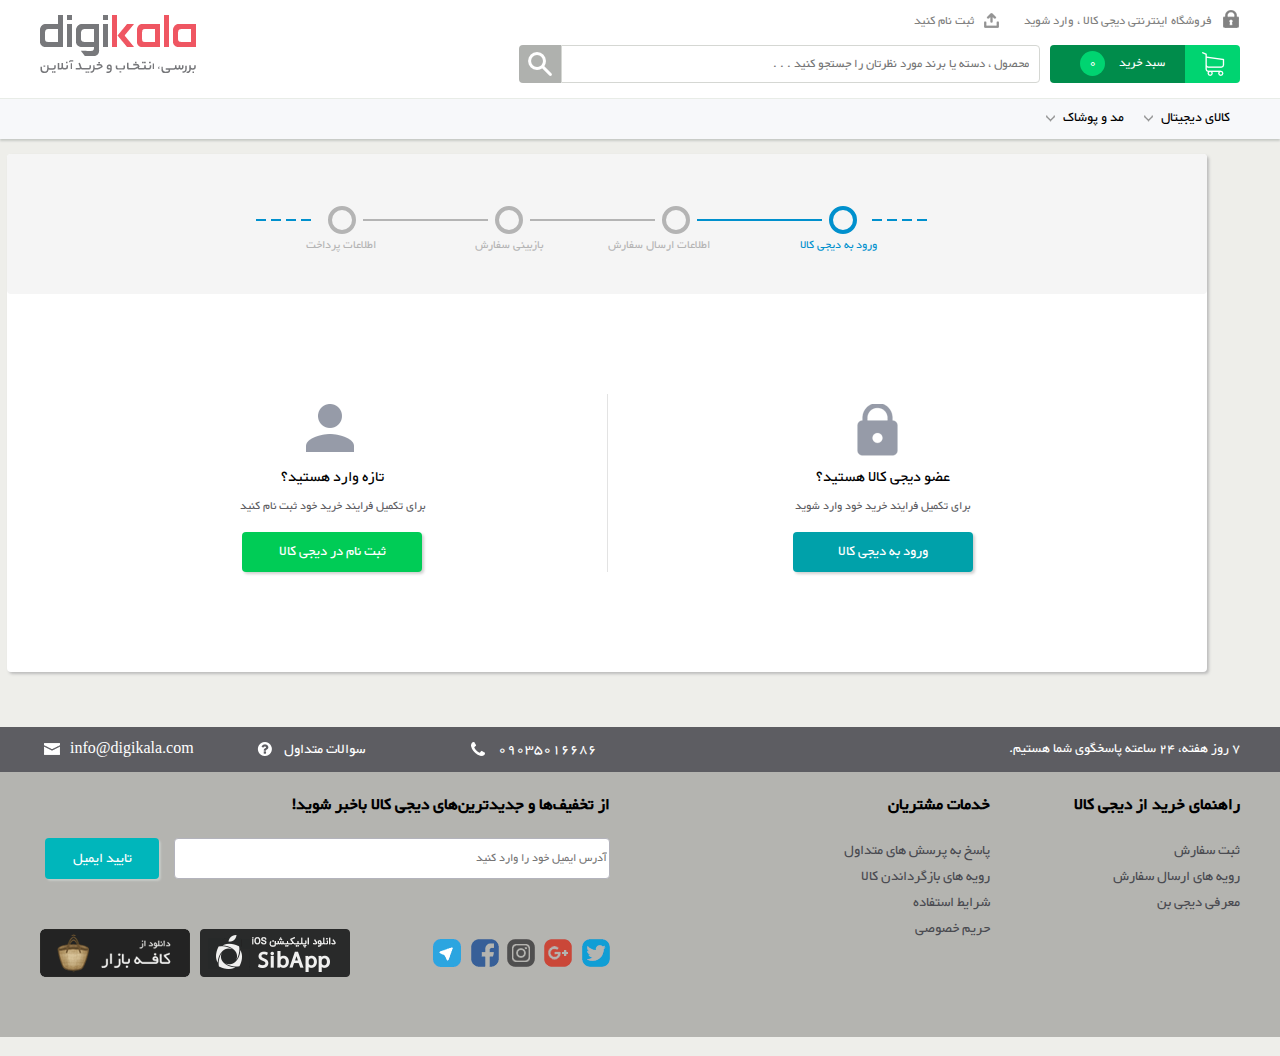
<file: showcart1.html>
<!DOCTYPE html>
<html lang="en">
<head>
    <meta charset="UTF-8">
    <title>
        فروشگاه اینترنتی دیجی کالا
    </title>
    <script src="js/jquery-3.3.1.min.js"></script>
    <script src="js/jquery.flipTimer.js"></script>
    <link href="css/flipTimer.css" rel="stylesheet">
</head>
<body style="background: #eeeeea;margin: 0">

<style>
    @font-face {
        font-family: 'yekan';
        src: url('font/Yekan.ttf') format('truetype'), url('font/Yekan.eot?#iefix') format("embedded-opentype");
    }

    .yekan {
        font-family: yekan;
    }

    .fontssm {
        font-size: 10pt
    }

    .fontsm {
        font-size: 10.5pt
    }

    .fontmd {
        font-size: 11pt
    }

    .fontlg {
        font-size: 11.5pt
    }

    div, a, p, span, ul, li {
        text-align: right;
        direction: rtl;
    }

    a {
        text-decoration: none
    }
</style>

<header style="width:100%;height: 98px;margin: 0 auto;background: white">
    <div id="header" style="width: 1200px;height: 98px;margin: auto">
        <div id="header_left" style="float: left">
            <img src="images/logo.png" style="margin-top:15px ;"/>
        </div>
        <div id="header_right" style="width: 706px;height:98px;float: right ">
            <div id="header_right_up" style="height: 30px;margin-top:10px">
                <span style="width:18px;height: 18px;background: url(images/lock.png);display: block;float: right"></span>
                <a class="yekan fontsm" href="/login" style="float:right;color:#80807e;margin-right: 10px">فروشگاه
                    اینترنتی دیجی کالا ، وارد شوید</a>
                <span style="width:15px;height: 15px;background: url(images/signup.png);display: block;float: right;margin-right: 25px;margin-top: 3px"></span>
                <a class="yekan fontsm" href="/register" style="float:right;color:#80807e;margin-right: 10px">ثبت نام
                    کنید</a>
            </div>
            <div id="header_right_down" style="width: 750px;height: 40px;margin-top: 5px;position: relative">
                <div id="header_right_down_shoppingBasket" style="width: 190px;height: 38px;float: right">
                    <a href="/ShopBasket"
                       style="width:55px;height: 38px ;background: #00d471 url(images/shopping-cart.png) no-repeat center;border-radius: 0 4px 4px 0;display: block;float: right"></a>
                    <a class="yekan fontsm" href="/ShopBsket"
                       style="color:white;padding-right: 20px;line-height: 36px ;background:#008c4b;width: 115px;height: 38px;display: block;float: right;border-radius: 4px 0 0 4px;">
                        سبد خرید
                        <span style="width: 25px;height: 25px;background:#00d471;border-radius: 100%;display: block;float:left; margin-top: 6px;margin-left: 30px;line-height: 25px;text-align: center ">0</span>
                    </a>
                </div>
                <input class="yekan fontsm" placeholder="محصول ، دسته یا برند مورد نظرتان را جستجو کنید . . ."
                       id="search_top"
                       style="width:465px;height: 34px;float: right;border:1px solid #d5d7d3;margin-right: 10px;padding-right: 10px;border-radius: 0 4px 4px 0 "/>
                <span style="width: 42px;height: 38px;background: #afb1ae url(images/search.png) no-repeat center;position: absolute;border-radius: 4px 0 0 4px"></span>
            </div>
        </div>
    </div>
</header>

<style>
    a {
        color: unset
    }

    nav {
        box-shadow: 0 2px 2px #c7cac6;
        -webkit-box-shadow: 0 2px 2px #c7cac6;
        -moz-box-shadow: 0 2px 2px #c7cac6;
        border-top: 1px solid #e8ece7;
    }

    ul {
        margin: 0;
    }

    li {
        list-style: none
    }

    #menu_top > ul {
        padding: 0;
        position: relative;
        z-index: 3; /*chon arrow sidebar ha z-index=2 dasht be in 3 dadam... */
    }

    #menu_top > ul > li {
        float: right;
        height: 40px;
    }

    #menu_top > ul > li > a {
        padding: 0 10px;
        height: 40px;
        display: block;
        line-height: 38px;
    }

    #menu_top > ul > li > ul {
        position: absolute;
        width: 1200px;
        height: 40px;
        background: white;
        right: 0;
        padding: 0;
        border-top: 1px solid #e8ece7;
        box-shadow: 0 2px 2px #c7cac6;
        line-height: 30px;
        display: none;
    }

    #menu_top > ul > li > ul > li {
        float: right;
    }

    #menu_top > ul > li > ul > li > a {
        display: block;
        height: 40px;
        line-height: 37px;
        padding: 0 10px;
    }

    .menu_down_icon {
        width: 9px;
        height: 9px;
        background: url(images/arrow-down.png);
        display: inline-block;
        float: left;
        margin-top: 15px;
        margin-right: 8px;
    }

    .menu3_col {
        width: 299px;
        height: 100%;
        float: right;
        border-left: 1px solid #e8ece7;

    }

    .menu3_col_ul {
        padding-right: 10px;
    }

    .menu3_col_ul li {
        padding-right: 15px;
    }

    .menu3_col_ul li:first-child {
        padding-right: 5px;
        color: #06cbb0;
        font-size: 11pt !important;
    }

    .submenu3 {
        display: none;

    }

    .menu-active {
        background: white;
        box-shadow: 0 -1px 2px #c7cac6;
    }

    .menu-active > a {
        color: #cb0027;
    }

    #menu_top {
        cursor: pointer;
    }

</style>

<nav style="width: 100%;height: 40px;background: rgb(247, 248, 250)">
    <div id="menu_top" style="width:1200px;height: 40px;margin:auto">
        <ul>
            <li data-time="1">
                <a class="yekan fontlg">
                    کالای دیجیتال
                    <span class="menu_down_icon"></span>
                </a>
                <ul>
                    <li data-time="2">
                        <a class="yekan ">
                            موبایل
                        </a>

                        <div class="submenu3"
                             style="width: 100%;height: 360px;position: absolute;background: white;border-top: 1px solid #e8ece7;right: 0">
                            <div class="menu3_col yekan fontsm">

                                <ul class="menu3_col_ul">
                                    <li><a>
                                        گوشی موبایل
                                    </a>
                                    </li>
                                    <li>
                                        <a>
                                            Apple
                                        </a>
                                    </li>
                                    <li>
                                        <a>
                                            Samsung
                                        </a>
                                    </li>
                                </ul>


                            </div>
                            <div class="menu3_col"></div>
                            <div class="menu3_col"></div>
                            <div class="menu3_col"></div>
                            <img src="images/mobile.png" style="position: absolute;left:10px;bottom: 10px;"/>
                        </div>

                    </li>
                    <li data-time="3">
                        <a class="yekan fontmd">
                            تبلت و کتابخوان
                        </a>
                        <div class="submenu3"
                             style=" width: 100%;height: 360px;position: absolute;background: white;border-top: 1px solid #e8ece7;right: 0">
                            <div class="menu3_col yekan fontsm">

                                <ul class="menu3_col_ul">
                                    <li>
                                        <a>
                                            تبلت
                                        </a>
                                    </li>
                                    <li><a>
                                        Apple</a>
                                    </li>
                                    <li><a>
                                        Samsung</a>
                                    </li>
                                </ul>


                            </div>
                            <div class="menu3_col"></div>
                            <div class="menu3_col"></div>
                            <div class="menu3_col"></div>
                            <img src="images/tablet-ebook-reader.png"
                                 style="position: absolute;left:10px;bottom: 10px;"/>
                        </div>
                    </li>
                </ul>
            </li>
            <li data-time="4">
                <a class="yekan fontlg">
                    مد و پوشاک
                    <span class="menu_down_icon"></span>
                </a>

                <ul>
                    <li data-time="5">
                        <a class="yekan ">
                            مردانه
                        </a>
                        <div class="submenu3"
                             style=" width: 100%;height: 360px;position: absolute;background: white;border-top: 1px solid #e8ece7;right: 0">
                            <div class="menu3_col yekan fontmd">

                                <ul class="menu3_col_ul">
                                    <li><a>
                                        لباس مردانه
                                    </a>
                                    </li>
                                    <li>
                                        <a>
                                            کاپشن ، پالتو و بارانی
                                        </a>
                                    </li>
                                    <li>
                                        <a>
                                            ژاکت و پلیور
                                        </a>
                                    </li>
                                </ul>


                            </div>
                            <div class="menu3_col"></div>
                            <div class="menu3_col"></div>
                            <div class="menu3_col">
                                <img src="images/digistyle.png"
                                     style="position: absolute;width: 215px;margin-right: 40px;margin-top: 10px;"/>
                                <img src="images/men-closer.jpg"
                                     style="width: 185px;height: 185px;position: absolute;left: 15px;bottom: 80px;border: 5px solid #00ada7;padding: 5px"/>
                                <a class="yekan"
                                   style="background: #00ada7;color: white;width: 205px;height: 60px;position: absolute;display: block;bottom: 5px;left: 15px;text-align: center;font-size: 15pt;line-height: 57px;">انواع
                                    لباس مردانه</a>
                            </div>

                        </div>
                    </li>
                    <li data-time="6">
                        <a class="yekan fontmd">
                            زنانه
                        </a>


                    </li>
                </ul>

            </li>
        </ul>
    </div>
</nav>

<style>
    #main {
        width: 1200px;
        float: right;
        margin: 15px 73px;
        background: white;
        border-radius: 4px;
        box-shadow: 2px 2px 3px #bcbcbc;
        overflow: hidden;
    }

    .rahgiri {
        width: 1120px;
        background: #f5f5f5;
        border-radius: 0 0 4px 4px;
        padding: 40px;
        float: right;
        font-family: yekan;
    }

    .rahgiri .dashed {
        width: 60px;
        height: 2px;
        float: right;
    }

    .rahgiri .dashed span {
        display: block;
        float: right;
        width: 10px;
        height: 2px;
        background: #0090cd;
        margin-left: 5px;
    }

    .rahgiri .steps {
        padding: 0;
        float: right;
        height: 60px;
    }

    .rahgiri .steps li {
        float: right;
        width: 157px;
        height: 20px;
        position: relative;
        margin-right: 10px;
    }

    .rahgiri .steps .circle {
        display: block;
        float: right;
        position: absolute;
        width: 20px;
        height: 20px;
        border: 4px solid #b4b4b4;
        border-radius: 100%;
        top: -13px;
    }
    .rahgiri .steps li.activeStep .circle {
        border: 4px solid #0090cd;

    }
    .rahgiri .steps li.activeStep .line {
        background: #0090cd;
    }
    .rahgiri .steps li.activeStep .step_title {
        color: #0090cd;
    }
    .rahgiri .steps li.Done .circle {
        background: #0090cd url(images/slices.png) no-repeat -809px -474px;
    }

    .rahgiri .steps .line {
        display: block;
        float: right;
        position: absolute;
        width: 125px;
        height: 2px;
        background: #b4b4b4;
        right: 35px;
    }

    .rahgiri .steps .step_title {
        display: block;
        float: right;
        position: absolute;
        color: #b4b4b4;
        font-size: 10pt;
        top: 16px;
        right: -20px;
    }



    .rahgiri_detail {
        width: 100%;
        float: right;
        border: none !important;
        margin-bottom: 10px;
    }

    .rahgiri_detail tr {
        background: white !important;
        height: 90px !important;
    }

    .rahgiri_detail tr td {
        width: 33%;
    }

    .rahgiri_detail .onavane_ersal {
        color: #858585;
    }

    .rahgiri_detail .tozihate_ersal {
        color: #0090cd;
    }
</style>

<div id="main">
    <div class="rahgiri">
        <div style="position: relative;right: 240px;top: 25px;width:70%;float: right;">
            <div class="dashed">
                <span></span>
                <span></span>
                <span></span>
                <span></span>
            </div>
            <ul class="steps">
                <li class="activeStep">
                    <span class="circle"></span>
                    <span class="line"></span>
                    <span class="step_title">
ورود به دیجی کالا
                    </span>
                </li>
                <li>
                    <span class="circle"></span>
                    <span class="line"></span>
                    <span class="step_title">
اطلاعات ارسال سفارش
                    </span>
                </li>
                <li>
                    <span class="circle"></span>
                    <span class="line"></span>
                    <span class="step_title">
بازبینی سفارش
                    </span>
                </li>
                <li style="width: 45px">
                    <span class="circle"></span>
                    <span class="step_title" style="width: 90px">
اطلاعات پرداخت
                    </span>
                </li>
            </ul>
            <div class="dashed">
                <span></span>
                <span></span>
                <span></span>
                <span></span>
            </div>
        </div>
    </div>
    <style>
        #content {
            float: right;
            width: 1100px;
            padding: 100px 50px;
            font-family: yekan;
        }

        #cright {
            float: right;
            width: 549px;
            border-left: 1px solid #e3e3e3;
            text-align: center;
        }

        #cleft {
            float: left;
            width: 550px;
        }

        .btn_green {
            display: block;
            width: 180px;
            height: 40px;
            border-radius: 4px;
            box-shadow: 2px 2px 3px #d0d0d0;
            background: #00cc56;
            font-family: yekan;
            text-align: center;
            margin: auto;
        }

        #cright i , #cleft i{
            display: block;
            width: 55px;
            height: 55px;
            position: relative;
            margin: auto;
            top: 10px;
        }

       .are_u_in_new {
            font-size: 13pt;
            text-align: center;
            margin: 15px 0 5px 0;
        }

       .getIn {
            font-size: 10pt;
            text-align: center;
            color: #5d5d62;
            margin: 5px 0 15px 0;
        }
    </style>
    <div id="content">
        <div id="cright">
            <i style=" background: url(images/slices.png) no-repeat -795px -22px;"></i>
            <p class="are_u_in_new">
                عضو دیجی کالا هستید؟
            </p>
            <p class="getIn">
                برای تکمیل فرایند خرید خود وارد شوید
            </p>
            <span class="btn_green" style="background: #00a1aa;color: white;text-align: center;line-height: 40px;">
                ورود به دیجی کالا
            </span>
        </div>
        <div id="cleft">
            <i style=" background: url(images/slices.png) no-repeat -795px -90px;"></i>
            <p class="are_u_in_new">
تازه وارد هستید؟
            </p>
            <p class="getIn">
برای تکمیل فرایند خرید خود ثبت نام کنید
            </p>
            <span class="btn_green" style="color: white;text-align: center;line-height: 40px;">
ثبت نام در دیجی کالا
            </span>
        </div>
    </div>
</div>
<style>
    .footer {
        width: 100%;
        height: 310px;
        float: right;
        margin-top: 40px;
    }

    .footer_top {
        height: 45px;
        background: #5d5d62;
    }

    .footer_top_main {
        width: 1200px;
        height: 100%;
        margin: auto;
    }

    .footer_top_main p {
        color: white;
        margin: 0;
        line-height: 45px;
        float: right;
    }

    .footer_contact {
        width: 642px;
        height: 45px;
        padding: 0;
        float: left;
    }

    .footer_contact li {
        width: 214px;
        height: 100%;
        float: left;
    }

    .footer_contact li a {
        display: block;
        width: 214px;
        height: 100%;
        color: white;
        font-family: yekan;
        line-height: 47px;
        text-align: left;
    }

    .footer_contact li a i {
        display: inline-block;
        width: 20px;
        height: 20px;
        float: left;
        background: url(images/slices.png);
        margin-right: 10px;
        margin-top: 10px;
    }

    .footer_main {
        width: 100%;
        height: 265px;
        background: #B4B4B0;
    }
</style>
<footer class="footer">
    <div class="footer_top">
        <div class="footer_top_main">
            <p class="yekan fontlg">
                7 روز هفته، 24 ساعته پاسخگوی شما هستیم.
            </p>
            <ul class="footer_contact">

                <li>
                    <a style="direction: ltr;text-align: left">
                        info@digikala.com
                        <i style="background-position: -317px -418px"></i>
                    </a>
                </li>
                <li>
                    <a>
                        سوالات متداول
                        <i style="background-position: -357px -418px"></i>
                    </a>
                </li>
                <li>
                    <a>
                        09035016686
                        <i style="background-position: -397px -418px"></i>
                    </a>
                </li>

            </ul>
        </div>
    </div>
    <style>
        .footer_main_midle {
            width: 1200px;
            height: 100%;
            margin: auto;
        }

        .footer_main_midle_right {
            width: 250px;
            height: 100%;
            float: right;
        }

        .footer_main_midle_between {
            width: 250px;
            height: 100%;
            float: right;
        }

        .footer_main_midle_left {
            width: 570px;
            height: 100%;
            float: left;
        }

        .footer_main_midle_right ul, .footer_main_midle_between ul {
            padding: 0;
            width: 100%;
            height: 100%;

        }

        .footer_main_midle_right ul li a {
            font-family: yekan;
            color: #4a4b51;

        }

        .footer_main_midle_between ul li a {
            font-family: yekan;
            color: #4a4b51;
        }

        .footer_main_midle_left input {
            width: 430px;
            height: 37px;
            border: 1px solid #b3b3bc;
            border-radius: 4px;
        }

        .footer_main_midle_left span {
            display: block;
            width: 114px;
            height: 41px;
            float: left;
            margin-left: 5px;
            font-family: yekan;
            color: white;
            line-height: 42px;
            background: #00b6bb;
            border-radius: 4px;
            box-shadow: 2px 2px 2px #c7cac6;
            text-align: center;
        }

        .footer_main_midle_left i {
            display: block;
            width: 29px;
            height: 29px;
            background: url(images/slices.png);
        }

        .footer_main_midle_left a {
            display: block;

        }

        .footer_main_midle_left .footer_img {
            width: 150px;
            height: 48px;
            float: left;
            margin: 50px 10px 0 0;
        }

        .footer_img img {
            width: 150px;
            height: 48px;
        }

        .footer_social {
            display: block;
            float: right;
            width: 29px;
            height: 29px;
            margin-left: 8px;
            margin-top: 60px;
        }

        .footer_main_midle_left .email_reg:hover {
            background: #0044bb;
        }

        .footer_main_midle_left .email_reg {
            transition: background-color 500ms ease;
        }

    </style>
    <div class="footer_main">
        <div class="footer_main_midle">
            <div class="footer_main_midle_right">
                <ul>

                    <li>
                        <a>
                            <h3 style="color: black">
                                راهنمای خرید از دیجی کالا
                            </h3>
                        </a>
                    </li>

                    <li>
                        <a>
                            ثبت سفارش
                        </a>
                    </li>

                    <li>
                        <a>
                            رویه های ارسال سفارش
                        </a>
                    </li>

                    <li>
                        <a>
                            معرفی دیجی بن
                        </a>
                    </li>
                </ul>
            </div>
            <div class="footer_main_midle_between">
                <ul>

                    <li>
                        <a>
                            <h3 style="color: black">
                                خدمات مشتریان
                            </h3>
                        </a>
                    </li>

                    <li>
                        <a>
                            پاسخ به پرسش های متداول
                        </a>
                    </li>

                    <li>
                        <a>
                            رویه های بازگرداندن کالا
                        </a>
                    </li>

                    <li>
                        <a>
                            شرایط استفاده
                        </a>
                    </li>
                    <li>
                        <a>
                            حریم خصوصی
                        </a>
                    </li>
                </ul>
            </div>
            <div class="footer_main_midle_left">
                <h3 class="yekan">
                    از تخفیف‌ها و جدیدترین‌های دیجی کالا باخبر شوید!
                </h3>
                <input class="yekan" placeholder="آدرس ایمیل خود را وارد کنید"/>
                <span class="email_reg">
                    تایید ایمیل
                   </span>
                <a class="footer_img">
                    <img src="images/apple%20footer.png"/>
                </a>
                <a class="footer_img">
                    <img src="images/cafebazaar-digikala.png"/>
                </a>
                <a class="footer_social">
                    <i style="background-position:-618px -621px"></i>
                </a>
                <a class="footer_social">
                    <i style="background-position:-576px -621px"></i>
                </a>
                <a class="footer_social">
                    <i style="background-position:-536px -621px"></i>
                </a>
                <a class="footer_social">
                    <i style="background-position:-494px -621px"></i>
                </a>
                <a class="footer_social">
                    <i style="background-position:-452px -621px"></i>
                </a>

            </div>
        </div>
    </div>
</footer>

<script>

    var footer_img = $('.footer_img img');
    footer_img.css('opacity', 0.8);
    footer_img.hover(function () {
        $(this).css('opacity', 1);
    }, function () {
        $(this).css('opacity', 0.8);
    });


    var timer = {};

    $('#menu_top li').hover(function () {
        var tag = $(this);
        var timeAttr = tag.index('li');
        clearTimeout(timer[timeAttr]);
        timer[timeAttr] = setTimeout(function () {
            $('> ul', tag).fadeIn(0);
            tag.addClass('menu-active');
            $('> .submenu3', tag).fadeIn(0);
        }, 500)
    }, function () {
        var tag = $(this);
        var timeAttr = tag.index('li');
        clearTimeout(timer[timeAttr]);
        timer[timeAttr] = setTimeout(function () {
            $('> ul', tag).fadeOut(0);
            tag.removeClass('menu-active');
            $('> .submenu3', tag).fadeOut(0);
        }, 600);
    });

</script>

</body>
</html>
</file>
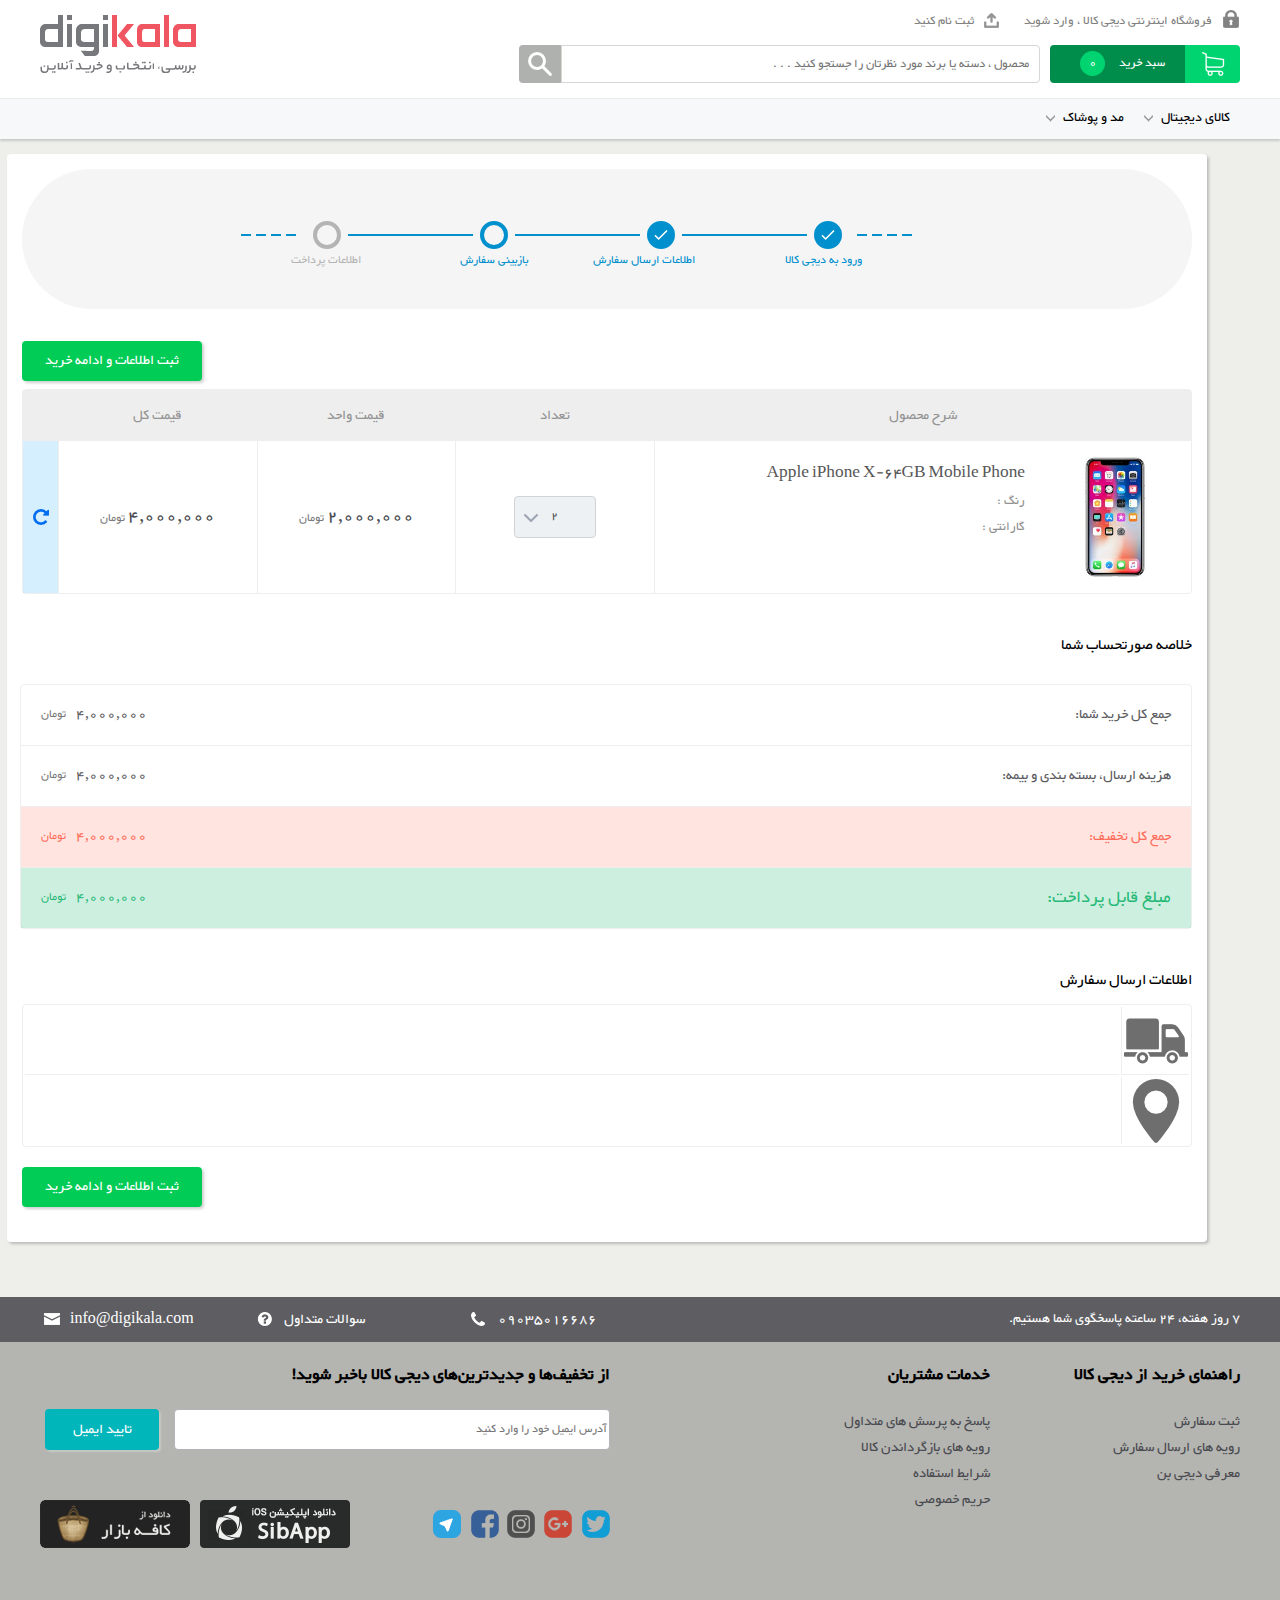
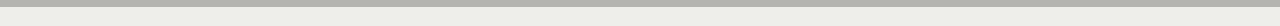
<file: showcart3.html>
<!DOCTYPE html>
<html lang="en">
<head>
    <meta charset="UTF-8">
    <title>
        فروشگاه اینترنتی دیجی کالا
    </title>
    <script src="js/jquery-3.3.1.min.js"></script>
    <script src="js/jquery.flipTimer.js"></script>
</head>
<body style="background: #eeeeea;margin: 0">

<style>
    @font-face {
        font-family: 'yekan';
        src: url('font/Yekan.ttf') format('truetype'), url('font/Yekan.eot?#iefix') format("embedded-opentype");
    }

    .yekan {
        font-family: yekan;
    }

    .fontssm {
        font-size: 10pt
    }

    .fontsm {
        font-size: 10.5pt
    }

    .fontmd {
        font-size: 11pt
    }

    .fontlg {
        font-size: 11.5pt
    }

    div, a, p, span, ul, li {
        text-align: right;
        direction: rtl;
    }

    a {
        text-decoration: none
    }
</style>

<header style="width:100%;height: 98px;margin: 0 auto;background: white">
    <div id="header" style="width: 1200px;height: 98px;margin: auto">
        <div id="header_left" style="float: left">
            <img src="images/logo.png" style="margin-top:15px ;"/>
        </div>
        <div id="header_right" style="width: 706px;height:98px;float: right ">
            <div id="header_right_up" style="height: 30px;margin-top:10px">
                <span style="width:18px;height: 18px;background: url(images/lock.png);display: block;float: right"></span>
                <a class="yekan fontsm" href="/login" style="float:right;color:#80807e;margin-right: 10px">فروشگاه
                    اینترنتی دیجی کالا ، وارد شوید</a>
                <span style="width:15px;height: 15px;background: url(images/signup.png);display: block;float: right;margin-right: 25px;margin-top: 3px"></span>
                <a class="yekan fontsm" href="/register" style="float:right;color:#80807e;margin-right: 10px">ثبت نام
                    کنید</a>
            </div>
            <div id="header_right_down" style="width: 750px;height: 40px;margin-top: 5px;position: relative">
                <div id="header_right_down_shoppingBasket" style="width: 190px;height: 38px;float: right">
                    <a href="/ShopBasket"
                       style="width:55px;height: 38px ;background: #00d471 url(images/shopping-cart.png) no-repeat center;border-radius: 0 4px 4px 0;display: block;float: right"></a>
                    <a class="yekan fontsm" href="/ShopBsket"
                       style="color:white;padding-right: 20px;line-height: 36px ;background:#008c4b;width: 115px;height: 38px;display: block;float: right;border-radius: 4px 0 0 4px;">
                        سبد خرید
                        <span style="width: 25px;height: 25px;background:#00d471;border-radius: 100%;display: block;float:left; margin-top: 6px;margin-left: 30px;line-height: 25px;text-align: center ">0</span>
                    </a>
                </div>
                <input class="yekan fontsm" placeholder="محصول ، دسته یا برند مورد نظرتان را جستجو کنید . . ."
                       id="search_top"
                       style="width:465px;height: 34px;float: right;border:1px solid #d5d7d3;margin-right: 10px;padding-right: 10px;border-radius: 0 4px 4px 0 "/>
                <span style="width: 42px;height: 38px;background: #afb1ae url(images/search.png) no-repeat center;position: absolute;border-radius: 4px 0 0 4px"></span>
            </div>
        </div>
    </div>
</header>

<style>
    a {
        color: unset
    }

    nav {
        box-shadow: 0 2px 2px #c7cac6;
        -webkit-box-shadow: 0 2px 2px #c7cac6;
        -moz-box-shadow: 0 2px 2px #c7cac6;
        border-top: 1px solid #e8ece7;
    }

    ul {
        margin: 0;
    }

    li {
        list-style: none
    }

    #menu_top > ul {
        padding: 0;
        position: relative;
        z-index: 3; /*chon arrow sidebar ha z-index=2 dasht be in 3 dadam... */
    }

    #menu_top > ul > li {
        float: right;
        height: 40px;
    }

    #menu_top > ul > li > a {
        padding: 0 10px;
        height: 40px;
        display: block;
        line-height: 38px;
    }

    #menu_top > ul > li > ul {
        position: absolute;
        width: 1200px;
        height: 40px;
        background: white;
        right: 0;
        padding: 0;
        border-top: 1px solid #e8ece7;
        box-shadow: 0 2px 2px #c7cac6;
        line-height: 30px;
        display: none;
    }

    #menu_top > ul > li > ul > li {
        float: right;
    }

    #menu_top > ul > li > ul > li > a {
        display: block;
        height: 40px;
        line-height: 37px;
        padding: 0 10px;
    }

    .menu_down_icon {
        width: 9px;
        height: 9px;
        background: url(images/arrow-down.png);
        display: inline-block;
        float: left;
        margin-top: 15px;
        margin-right: 8px;
    }

    .menu3_col {
        width: 299px;
        height: 100%;
        float: right;
        border-left: 1px solid #e8ece7;

    }

    .menu3_col_ul {
        padding-right: 10px;
    }

    .menu3_col_ul li {
        padding-right: 15px;
    }

    .menu3_col_ul li:first-child {
        padding-right: 5px;
        color: #06cbb0;
        font-size: 11pt !important;
    }

    .submenu3 {
        display: none;

    }

    .menu-active {
        background: white;
        box-shadow: 0 -1px 2px #c7cac6;
    }

    .menu-active > a {
        color: #cb0027;
    }

    #menu_top {
        cursor: pointer;
    }

</style>

<nav style="width: 100%;height: 40px;background: rgb(247, 248, 250)">
    <div id="menu_top" style="width:1200px;height: 40px;margin:auto">
        <ul>
            <li data-time="1">
                <a class="yekan fontlg">
                    کالای دیجیتال
                    <span class="menu_down_icon"></span>
                </a>
                <ul>
                    <li data-time="2">
                        <a class="yekan ">
                            موبایل
                        </a>

                        <div class="submenu3"
                             style="width: 100%;height: 360px;position: absolute;background: white;border-top: 1px solid #e8ece7;right: 0">
                            <div class="menu3_col yekan fontsm">

                                <ul class="menu3_col_ul">
                                    <li><a>
                                        گوشی موبایل
                                    </a>
                                    </li>
                                    <li>
                                        <a>
                                            Apple
                                        </a>
                                    </li>
                                    <li>
                                        <a>
                                            Samsung
                                        </a>
                                    </li>
                                </ul>


                            </div>
                            <div class="menu3_col"></div>
                            <div class="menu3_col"></div>
                            <div class="menu3_col"></div>
                            <img src="images/mobile.png" style="position: absolute;left:10px;bottom: 10px;"/>
                        </div>

                    </li>
                    <li data-time="3">
                        <a class="yekan fontmd">
                            تبلت و کتابخوان
                        </a>
                        <div class="submenu3"
                             style=" width: 100%;height: 360px;position: absolute;background: white;border-top: 1px solid #e8ece7;right: 0">
                            <div class="menu3_col yekan fontsm">

                                <ul class="menu3_col_ul">
                                    <li>
                                        <a>
                                            تبلت
                                        </a>
                                    </li>
                                    <li><a>
                                        Apple</a>
                                    </li>
                                    <li><a>
                                        Samsung</a>
                                    </li>
                                </ul>


                            </div>
                            <div class="menu3_col"></div>
                            <div class="menu3_col"></div>
                            <div class="menu3_col"></div>
                            <img src="images/tablet-ebook-reader.png"
                                 style="position: absolute;left:10px;bottom: 10px;"/>
                        </div>
                    </li>
                </ul>
            </li>
            <li data-time="4">
                <a class="yekan fontlg">
                    مد و پوشاک
                    <span class="menu_down_icon"></span>
                </a>

                <ul>
                    <li data-time="5">
                        <a class="yekan ">
                            مردانه
                        </a>
                        <div class="submenu3"
                             style=" width: 100%;height: 360px;position: absolute;background: white;border-top: 1px solid #e8ece7;right: 0">
                            <div class="menu3_col yekan fontmd">

                                <ul class="menu3_col_ul">
                                    <li><a>
                                        لباس مردانه
                                    </a>
                                    </li>
                                    <li>
                                        <a>
                                            کاپشن ، پالتو و بارانی
                                        </a>
                                    </li>
                                    <li>
                                        <a>
                                            ژاکت و پلیور
                                        </a>
                                    </li>
                                </ul>


                            </div>
                            <div class="menu3_col"></div>
                            <div class="menu3_col"></div>
                            <div class="menu3_col">
                                <img src="images/digistyle.png"
                                     style="position: absolute;width: 215px;margin-right: 40px;margin-top: 10px;"/>
                                <img src="images/men-closer.jpg"
                                     style="width: 185px;height: 185px;position: absolute;left: 15px;bottom: 80px;border: 5px solid #00ada7;padding: 5px"/>
                                <a class="yekan"
                                   style="background: #00ada7;color: white;width: 205px;height: 60px;position: absolute;display: block;bottom: 5px;left: 15px;text-align: center;font-size: 15pt;line-height: 57px;">انواع
                                    لباس مردانه</a>
                            </div>

                        </div>
                    </li>
                    <li data-time="6">
                        <a class="yekan fontmd">
                            زنانه
                        </a>


                    </li>
                </ul>

            </li>
        </ul>
    </div>
</nav>

<style>
    #main {
        width: 1170px;
        float: right;
        margin: 15px 73px;
        background: white;
        border-radius: 4px;

        box-shadow: 2px 2px 3px #bcbcbc;
        padding: 15px;
    }

    .rahgiri {
        width: 1090px;
        background: #f5f5f5;
        border-radius: 100px;
        padding: 40px;
        float: right;
        font-family: yekan;
    }

    .rahgiri .dashed {
        width: 60px;
        height: 2px;
        float: right;
    }

    .rahgiri .dashed span {
        display: block;
        float: right;
        width: 10px;
        height: 2px;
        background: #0090cd;
        margin-left: 5px;
    }

    .rahgiri .steps {
        padding: 0;
        float: right;
        height: 60px;
    }

    .rahgiri .steps li {
        float: right;
        width: 157px;
        height: 20px;
        position: relative;
        margin-right: 10px;
    }

    .rahgiri .steps .circle {
        display: block;
        float: right;
        position: absolute;
        width: 20px;
        height: 20px;
        border: 4px solid #b4b4b4;
        border-radius: 100%;
        top: -13px;
    }

    .rahgiri .steps li.activeStep .circle {
        border: 4px solid #0090cd;

    }

    .rahgiri .steps li.activeStep .line {
        background: #0090cd;
    }

    .rahgiri .steps li.activeStep .step_title {
        color: #0090cd;
    }

    .rahgiri .steps li.Done .circle {
        background: #0090cd url(images/slices.png) no-repeat -809px -474px;
    }

    .rahgiri .steps .line {
        display: block;
        float: right;
        position: absolute;
        width: 125px;
        height: 2px;
        background: #b4b4b4;
        right: 35px;
    }

    .rahgiri .steps .step_title {
        display: block;
        float: right;
        position: absolute;
        color: #b4b4b4;
        font-size: 10pt;
        top: 16px;
        right: -20px;
    }

    .rahgiri_detail {
        width: 100%;
        float: right;
        border: none !important;
        margin-bottom: 10px;
    }

    .rahgiri_detail tr {
        background: white !important;
        height: 90px !important;
    }

    .rahgiri_detail tr td {
        width: 33%;
    }

    .rahgiri_detail .onavane_ersal {
        color: #858585;
    }

    .rahgiri_detail .tozihate_ersal {
        color: #0090cd;
    }

    #top_header {
        width: 1170px;

        font-family: yekan;
    }

    #top_header h4 {
        font-weight: normal;
        font-size: 13pt;
        display: inline-block;
        margin-bottom: 10px;
    }

    .btn_green {
        display: block;
        width: 180px;
        height: 40px;
        border-radius: 4px;
        box-shadow: 2px 2px 3px #d0d0d0;
        background: #00cc56;
        font-family: yekan;
        text-align: center;
    }

    #top_header .btn_green {
        float: left;
        position: relative;
        top: 12px;
        left: 0;
        margin: 20px 0;
    }

    #top_header span {
        font-size: 12pt;
        color: white;
        text-align: center;
        line-height: 40px;
    }

    .item_uBuy {
        width: 100%;
        font-family: yekan;
        margin: 15px 0;
    }

    .item_uBuy table {
        width: 100%;
        border-radius: 4px;
        border: 1px solid #eeeeee;
    }

    .item_uBuy tr:first-child {
        background: #eeeeee;
        height: 50px;
        color: #949494;
        font-size: 12pt;
    }

    .item_uBuy tr td {
        text-align: center;
        border-top: 1px solid #eeeeee;
        border-left: 1px solid #eeeeee;
    }

    .item_uBuy tr td:not(:first-child) {
        width: 17%;
        text-align: center;
    }

    .item_uBuy tr td:first-child {
        width: 46%;
    }

    .item_uBuy tr td:last-child {
        border-left: none;
    }

    .item_uBuy tr td .right {
        float: right;
        padding: 15px;
    }

    .item_uBuy tr td .right img {
        width: 120px;
        height: 120px;
        vertical-align: middle;
    }

    .item_uBuy tr td .left {
        float: right;
        padding: 15px;
        font-size: 11pt;
        color: #919191;
    }

    .item_uBuy tr td .left span {
        display: block;
        margin: 3px 0;
    }

    .item_uBuy tr td .left span:first-child {
        font-size: 13pt;
        color: #575757;
    }

    .garanty_listSelector {
        width: 80px;
        height: 40px;
        background: #edf1f4;
        border: 1px solid #d1d4d7;
        border-radius: 4px;
        position: relative;
        text-align: center;
        cursor: pointer;
        margin: auto;
    }

    .garanty_listSelector::before {
        content: "";
        width: 28px;
        height: 17px;
        background: url(images/slices.png) no-repeat -30px -458px;
        position: absolute;
        left: 5px;
        top: 11px;
    }

    .garanty_listSelector .garanty_title {
        font-size: 10pt;
        line-height: 40px;
        color: #4f4f4f;
        position: relative;
    }

    .garanty_listSelector ul {
        display: none;
        padding: 0;
        width: 79px;
        float: right;
        border: 1px solid #d1d4d7;
        box-shadow: 2px 2px 2px #cdcdcd;
        margin-top: 3px;
        position: absolute;
        z-index: 3;
        background: white;
    }

    .garanty_listSelector ul li {
        font-family: yekan;
        font-size: 10.5pt;
        padding: 2px 5px;
        color: #4f4f4f;
    }

    .item_uBuy tr td .price {
        color: #4a4b51;
        font-size: 15pt;
    }

    .tuman {
        color: #7a7a7a;
        font-size: 10pt;
    }

    .item_uBuy tr td .remove_item {
        display: block;
        position: relative;
        width: 16px;
        height: 16px;
        background: url(images/refresh-arrow.png) no-repeat;
        right: 8px;
    }
</style>

<div id="main">
    <div class="rahgiri">
        <div style="position: relative;right: 240px;top: 25px;width:70%;float: right;">
            <div class="dashed">
                <span></span>
                <span></span>
                <span></span>
                <span></span>
            </div>
            <ul class="steps">
                <li class="activeStep Done">
                    <span class="circle"></span>
                    <span class="line"></span>
                    <span class="step_title">
ورود به دیجی کالا
                    </span>
                </li>
                <li class="activeStep Done">
                    <span class="circle"></span>
                    <span class="line"></span>
                    <span class="step_title">
اطلاعات ارسال سفارش
                    </span>
                </li>
                <li class="activeStep">
                    <span class="circle"></span>
                    <span class="line"></span>
                    <span class="step_title">
بازبینی سفارش
                    </span>
                </li>
                <li style="width: 45px">
                    <span class="circle"></span>
                    <span class="step_title" style="width: 90px">
اطلاعات پرداخت
                    </span>
                </li>
            </ul>
            <div class="dashed">
                <span></span>
                <span></span>
                <span></span>
                <span></span>
            </div>
        </div>
    </div>

    <div id="top_header">
        <span class="btn_green">
ثبت اطلاعات و ادامه خرید
        </span>
    </div>
    <div class="item_uBuy">
        <table cellspacing="0">
            <tr>
                <td>
                    شرح محصول
                </td>
                <td>
                    تعداد
                </td>
                <td>
                    قیمت واحد
                </td>
                <td>
                    قیمت کل
                </td>
                <td>

                </td>
            </tr>
            <tr>
                <td>
                    <div class="right">
                        <img src="images/Apple-iPhone-X-64GB-Mobile-Phone-1884e6.jpg"/>
                    </div>
                    <div class="left">
                        <span>
                            Apple iPhone X-64GB Mobile Phone
                        </span>
                        <span>
                            رنگ :
                        </span>
                        <span>
                        گارانتی :
                    </span>
                    </div>
                </td>
                <td>
                    <div class="garanty_listSelector">
                    <span class="garanty_title yekan">
                        2
                    </span>

                        <ul>
                            <li>
                                1
                            </li>
                            <li>
                                2
                            </li>
                            <li>
                                3
                            </li>
                            <li>
                                4
                            </li>
                        </ul>

                    </div>
                </td>
                <td>
                    <span class="price">2,000,000</span>
                    <span class="tuman">تومان</span>
                </td>
                <td>
                    <span class="price">4,000,000</span>
                    <span class="tuman">تومان</span>
                </td>
                <td style="background: rgba(0,155,255,0.16)">
                    <span class="remove_item"></span>
                </td>
            </tr>
        </table>

    </div>

    <style>
        #total_price {
            float: right;
            width: 100%;
            height: 243px;
            border: 1px solid #eeeeee;
            border-radius: 4px;
            margin: 15px 0;
            font-family: yekan;
        }

        #total_shop, #send_price, #total_payment, #total_discount {
            width: 100%;
            height: 60px;
            border-bottom: 1px solid #eeeeee;
        }

        #total_shop, #send_price {
            color: #5d5d62;
        }

        #total_shop .tuman, #send_price .tuman, #total_payment .tuman, #total_discount .tuman {
            float: left;
            line-height: 60px;
            margin: 0 10px 0 20px;
        }

        #total_shop .title, #send_price .title, #total_payment .title, #total_discount .title {

            line-height: 60px;
            margin: 0 20px;
        }

        #total_payment {
            border-bottom: unset !important;
            color: rgba(0, 174, 97, 0.82);
            background: rgba(0, 174, 97, 0.2);
        }

        #total_payment .tuman {
            color: rgba(0, 174, 97, 0.82);

        }

        #total_discount {
            color: #ff6d5a !important;
            background: rgba(255, 109, 90, 0.19);
        }

        #total_discount .tuman {
            color: #ff6d5a !important;

        }

        .tot_price {
            float: left;
            line-height: 60px;
        }

        .top_header2 {
            width: 1170px;

            font-family: yekan;
        }

        .top_header2 h4 {
            font-weight: normal;
            font-size: 13pt;
            display: inline-block;
            margin-bottom: 10px;
        }

    </style>
    <div class="top_header2">
        <h4>
            خلاصه صورتحساب شما
        </h4>
    </div>
    <div style="width: 100%;float: right">
        <div id="total_price">
            <div id="total_shop">
                <span class="title">
                جمع کل خرید شما:
                </span>
                <span class="tuman">
                تومان
                </span>
                <span class="tot_price">
                4,000,000
                </span>
            </div>
            <div id="send_price">
                <span class="title">
هزینه ارسال، بسته بندی و بیمه:
                </span>
                <span class="tuman">
                تومان
                </span>
                <span class="tot_price">
                4,000,000
                </span>
            </div>
            <div id="total_discount">
                <span class="title">
جمع کل تخفیف:
                </span>
                <span class="tuman">
                تومان
                </span>
                <span class="tot_price">
                4,000,000
                </span>
            </div>
            <div id="total_payment">
                <span class="title" style="font-size:15pt; ">
مبلغ قابل پرداخت:
                </span>
                <span class="tuman">
                تومان
                </span>
                <span class="tot_price">
                4,000,000
                </span>
            </div>
        </div>
    </div>
    <style>
        #send_info {
            width: 100%;
            float: right;
            border: 1px solid #eeeeee;
            border-radius: 4px;
        }

        #send_info td {
            height: 65px;
            border-left: 1px solid #eeeeee;
            border-bottom: 1px solid #eeeeee;
        }

        #send_info td:last-child {
            border-left: unset !important;;
        }

        #send_info td:first-child {
            width: 65px;
        }

        #send_info tr:last-child td {
            border-bottom: unset !important;;
        }
        #send_info i{
            display: block;
            width: 64px;
            height: 64px;
        }



    </style>
    <div class="top_header2">
        <h4>
            اطلاعات ارسال سفارش
        </h4>
    </div>
    <table id="send_info">
        <tr>
            <td>
                <i style="background: url(images/delivery-truck.png) no-repeat;"></i>
            </td>
            <td>

            </td>
        </tr>
        <tr>
            <td>
                <i style="background: url(images/maps-and-flags.png) no-repeat;"></i>
            </td>
            <td>

            </td>
        </tr>
    </table>
    <span class="btn_green" style="float: left;margin: 20px 0;color: white;line-height: 40px;text-align: center;">
        ثبت اطلاعات و ادامه خرید
    </span>
</div>
<script>

    $('.garanty_listSelector').click(function () {
        $('ul', this).slideToggle(200);
    });
    $('.garanty_listSelector ul li').click(function () {
        var txt = $(this).text();
        $('.garanty_listSelector .garanty_title').text(txt);
    });
</script>
<style>
    .footer {
        width: 100%;
        height: 310px;
        float: right;
        margin-top: 40px;
    }

    .footer_top {
        height: 45px;
        background: #5d5d62;
    }

    .footer_top_main {
        width: 1200px;
        height: 100%;
        margin: auto;
    }

    .footer_top_main p {
        color: white;
        margin: 0;
        line-height: 45px;
        float: right;
    }

    .footer_contact {
        width: 642px;
        height: 45px;
        padding: 0;
        float: left;
    }

    .footer_contact li {
        width: 214px;
        height: 100%;
        float: left;
    }

    .footer_contact li a {
        display: block;
        width: 214px;
        height: 100%;
        color: white;
        font-family: yekan;
        line-height: 47px;
        text-align: left;
    }

    .footer_contact li a i {
        display: inline-block;
        width: 20px;
        height: 20px;
        float: left;
        background: url(images/slices.png);
        margin-right: 10px;
        margin-top: 10px;
    }

    .footer_main {
        width: 100%;
        height: 265px;
        background: #B4B4B0;
    }
</style>
<footer class="footer">
    <div class="footer_top">
        <div class="footer_top_main">
            <p class="yekan fontlg">
                7 روز هفته، 24 ساعته پاسخگوی شما هستیم.
            </p>
            <ul class="footer_contact">

                <li>
                    <a style="direction: ltr;text-align: left">
                        info@digikala.com
                        <i style="background-position: -317px -418px"></i>
                    </a>
                </li>
                <li>
                    <a>
                        سوالات متداول
                        <i style="background-position: -357px -418px"></i>
                    </a>
                </li>
                <li>
                    <a>
                        09035016686
                        <i style="background-position: -397px -418px"></i>
                    </a>
                </li>

            </ul>
        </div>
    </div>
    <style>
        .footer_main_midle {
            width: 1200px;
            height: 100%;
            margin: auto;
        }

        .footer_main_midle_right {
            width: 250px;
            height: 100%;
            float: right;
        }

        .footer_main_midle_between {
            width: 250px;
            height: 100%;
            float: right;
        }

        .footer_main_midle_left {
            width: 570px;
            height: 100%;
            float: left;
        }

        .footer_main_midle_right ul, .footer_main_midle_between ul {
            padding: 0;
            width: 100%;
            height: 100%;

        }

        .footer_main_midle_right ul li a {
            font-family: yekan;
            color: #4a4b51;

        }

        .footer_main_midle_between ul li a {
            font-family: yekan;
            color: #4a4b51;
        }

        .footer_main_midle_left input {
            width: 430px;
            height: 37px;
            border: 1px solid #b3b3bc;
            border-radius: 4px;
        }

        .footer_main_midle_left span {
            display: block;
            width: 114px;
            height: 41px;
            float: left;
            margin-left: 5px;
            font-family: yekan;
            color: white;
            line-height: 42px;
            background: #00b6bb;
            border-radius: 4px;
            box-shadow: 2px 2px 2px #c7cac6;
            text-align: center;
        }

        .footer_main_midle_left i {
            display: block;
            width: 29px;
            height: 29px;
            background: url(images/slices.png);
        }

        .footer_main_midle_left a {
            display: block;

        }

        .footer_main_midle_left .footer_img {
            width: 150px;
            height: 48px;
            float: left;
            margin: 50px 10px 0 0;
        }

        .footer_img img {
            width: 150px;
            height: 48px;
        }

        .footer_social {
            display: block;
            float: right;
            width: 29px;
            height: 29px;
            margin-left: 8px;
            margin-top: 60px;
        }

        .footer_main_midle_left .email_reg:hover {
            background: #0044bb;
        }

        .footer_main_midle_left .email_reg {
            transition: background-color 500ms ease;
        }

    </style>
    <div class="footer_main">
        <div class="footer_main_midle">
            <div class="footer_main_midle_right">
                <ul>

                    <li>
                        <a>
                            <h3 style="color: black">
                                راهنمای خرید از دیجی کالا
                            </h3>
                        </a>
                    </li>

                    <li>
                        <a>
                            ثبت سفارش
                        </a>
                    </li>

                    <li>
                        <a>
                            رویه های ارسال سفارش
                        </a>
                    </li>

                    <li>
                        <a>
                            معرفی دیجی بن
                        </a>
                    </li>
                </ul>
            </div>
            <div class="footer_main_midle_between">
                <ul>

                    <li>
                        <a>
                            <h3 style="color: black">
                                خدمات مشتریان
                            </h3>
                        </a>
                    </li>

                    <li>
                        <a>
                            پاسخ به پرسش های متداول
                        </a>
                    </li>

                    <li>
                        <a>
                            رویه های بازگرداندن کالا
                        </a>
                    </li>

                    <li>
                        <a>
                            شرایط استفاده
                        </a>
                    </li>
                    <li>
                        <a>
                            حریم خصوصی
                        </a>
                    </li>
                </ul>
            </div>
            <div class="footer_main_midle_left">
                <h3 class="yekan">
                    از تخفیف‌ها و جدیدترین‌های دیجی کالا باخبر شوید!
                </h3>
                <input class="yekan" placeholder="آدرس ایمیل خود را وارد کنید"/>
                <span class="email_reg">
                    تایید ایمیل
                   </span>
                <a class="footer_img">
                    <img src="images/apple%20footer.png"/>
                </a>
                <a class="footer_img">
                    <img src="images/cafebazaar-digikala.png"/>
                </a>
                <a class="footer_social">
                    <i style="background-position:-618px -621px"></i>
                </a>
                <a class="footer_social">
                    <i style="background-position:-576px -621px"></i>
                </a>
                <a class="footer_social">
                    <i style="background-position:-536px -621px"></i>
                </a>
                <a class="footer_social">
                    <i style="background-position:-494px -621px"></i>
                </a>
                <a class="footer_social">
                    <i style="background-position:-452px -621px"></i>
                </a>

            </div>
        </div>
    </div>
</footer>

<script>

    var footer_img = $('.footer_img img');
    footer_img.css('opacity', 0.8);
    footer_img.hover(function () {
        $(this).css('opacity', 1);
    }, function () {
        $(this).css('opacity', 0.8);
    });


    var timer = {};

    $('#menu_top li').hover(function () {
        var tag = $(this);
        var timeAttr = tag.index('li');
        clearTimeout(timer[timeAttr]);
        timer[timeAttr] = setTimeout(function () {
            $('> ul', tag).fadeIn(0);
            tag.addClass('menu-active');
            $('> .submenu3', tag).fadeIn(0);
        }, 500)
    }, function () {
        var tag = $(this);
        var timeAttr = tag.index('li');
        clearTimeout(timer[timeAttr]);
        timer[timeAttr] = setTimeout(function () {
            $('> ul', tag).fadeOut(0);
            tag.removeClass('menu-active');
            $('> .submenu3', tag).fadeOut(0);
        }, 600);
    });

</script>

</body>
</html>
</file>
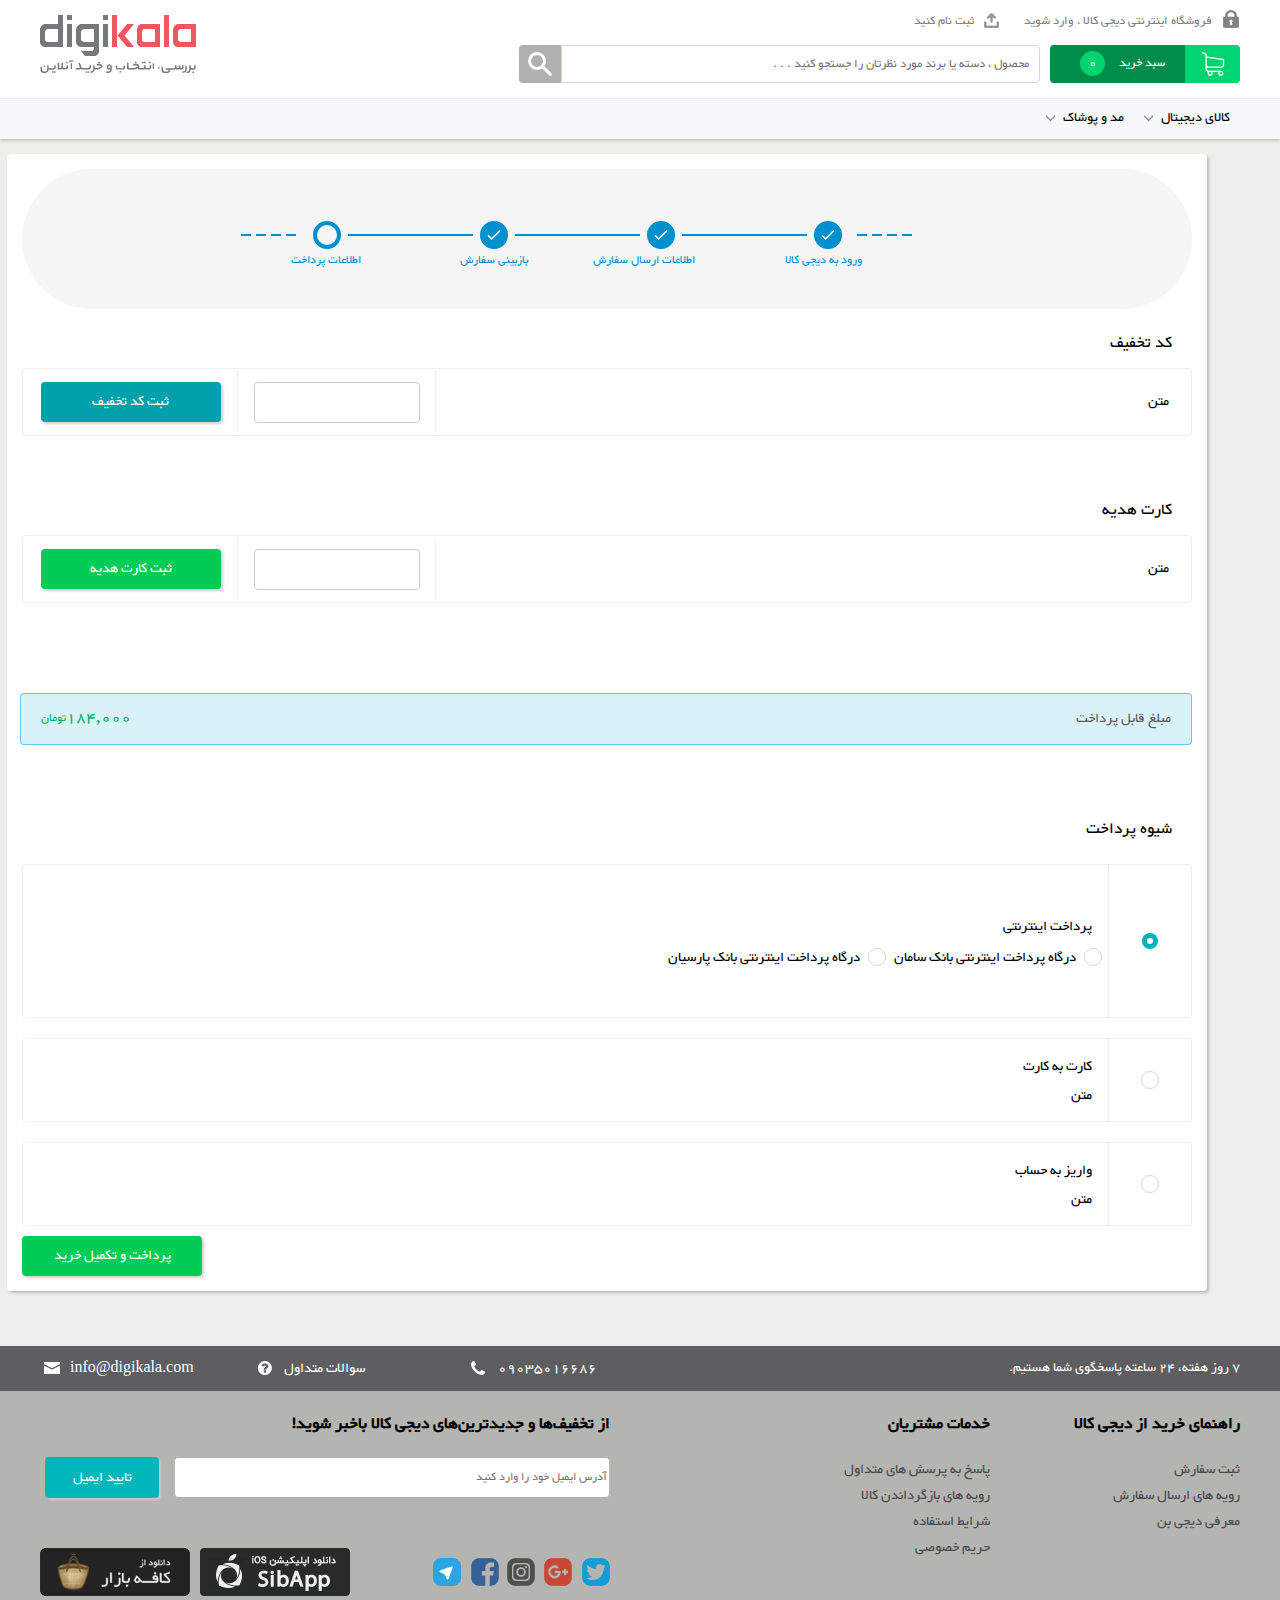
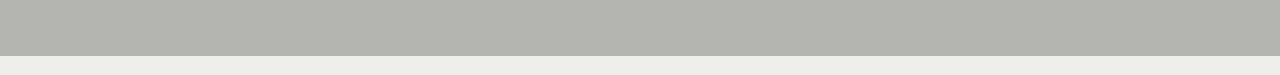
<file: showcart4.html>
<!DOCTYPE html>
<html lang="en">
<head>
    <meta charset="UTF-8">
    <title>
        فروشگاه اینترنتی دیجی کالا
    </title>
    <script src="js/jquery-3.3.1.min.js"></script>
    <script src="js/jquery.flipTimer.js"></script>
</head>
<body style="background: #eeeeea;margin: 0">

<style>
    @font-face {
        font-family: 'yekan';
        src: url('font/Yekan.ttf') format('truetype'), url('font/Yekan.eot?#iefix') format("embedded-opentype");
    }

    .yekan {
        font-family: yekan;
    }

    .fontssm {
        font-size: 10pt
    }

    .fontsm {
        font-size: 10.5pt
    }

    .fontmd {
        font-size: 11pt
    }

    .fontlg {
        font-size: 11.5pt
    }

    div, a, p, span, ul, li {
        text-align: right;
        direction: rtl;
    }

    a {
        text-decoration: none
    }
</style>

<header style="width:100%;height: 98px;margin: 0 auto;background: white">
    <div id="header" style="width: 1200px;height: 98px;margin: auto">
        <div id="header_left" style="float: left">
            <img src="images/logo.png" style="margin-top:15px ;"/>
        </div>
        <div id="header_right" style="width: 706px;height:98px;float: right ">
            <div id="header_right_up" style="height: 30px;margin-top:10px">
                <span style="width:18px;height: 18px;background: url(images/lock.png);display: block;float: right"></span>
                <a class="yekan fontsm" href="/login" style="float:right;color:#80807e;margin-right: 10px">فروشگاه
                    اینترنتی دیجی کالا ، وارد شوید</a>
                <span style="width:15px;height: 15px;background: url(images/signup.png);display: block;float: right;margin-right: 25px;margin-top: 3px"></span>
                <a class="yekan fontsm" href="/register" style="float:right;color:#80807e;margin-right: 10px">ثبت نام
                    کنید</a>
            </div>
            <div id="header_right_down" style="width: 750px;height: 40px;margin-top: 5px;position: relative">
                <div id="header_right_down_shoppingBasket" style="width: 190px;height: 38px;float: right">
                    <a href="/ShopBasket"
                       style="width:55px;height: 38px ;background: #00d471 url(images/shopping-cart.png) no-repeat center;border-radius: 0 4px 4px 0;display: block;float: right"></a>
                    <a class="yekan fontsm" href="/ShopBsket"
                       style="color:white;padding-right: 20px;line-height: 36px ;background:#008c4b;width: 115px;height: 38px;display: block;float: right;border-radius: 4px 0 0 4px;">
                        سبد خرید
                        <span style="width: 25px;height: 25px;background:#00d471;border-radius: 100%;display: block;float:left; margin-top: 6px;margin-left: 30px;line-height: 25px;text-align: center ">0</span>
                    </a>
                </div>
                <input class="yekan fontsm" placeholder="محصول ، دسته یا برند مورد نظرتان را جستجو کنید . . ."
                       id="search_top"
                       style="width:465px;height: 34px;float: right;border:1px solid #d5d7d3;margin-right: 10px;padding-right: 10px;border-radius: 0 4px 4px 0 "/>
                <span style="width: 42px;height: 38px;background: #afb1ae url(images/search.png) no-repeat center;position: absolute;border-radius: 4px 0 0 4px"></span>
            </div>
        </div>
    </div>
</header>

<style>
    a {
        color: unset
    }

    nav {
        box-shadow: 0 2px 2px #c7cac6;
        -webkit-box-shadow: 0 2px 2px #c7cac6;
        -moz-box-shadow: 0 2px 2px #c7cac6;
        border-top: 1px solid #e8ece7;
    }

    ul {
        margin: 0;
    }

    li {
        list-style: none
    }

    #menu_top > ul {
        padding: 0;
        position: relative;
        z-index: 3; /*chon arrow sidebar ha z-index=2 dasht be in 3 dadam... */
    }

    #menu_top > ul > li {
        float: right;
        height: 40px;
    }

    #menu_top > ul > li > a {
        padding: 0 10px;
        height: 40px;
        display: block;
        line-height: 38px;
    }

    #menu_top > ul > li > ul {
        position: absolute;
        width: 1200px;
        height: 40px;
        background: white;
        right: 0;
        padding: 0;
        border-top: 1px solid #e8ece7;
        box-shadow: 0 2px 2px #c7cac6;
        line-height: 30px;
        display: none;
    }

    #menu_top > ul > li > ul > li {
        float: right;
    }

    #menu_top > ul > li > ul > li > a {
        display: block;
        height: 40px;
        line-height: 37px;
        padding: 0 10px;
    }

    .menu_down_icon {
        width: 9px;
        height: 9px;
        background: url(images/arrow-down.png);
        display: inline-block;
        float: left;
        margin-top: 15px;
        margin-right: 8px;
    }

    .menu3_col {
        width: 299px;
        height: 100%;
        float: right;
        border-left: 1px solid #e8ece7;

    }

    .menu3_col_ul {
        padding-right: 10px;
    }

    .menu3_col_ul li {
        padding-right: 15px;
    }

    .menu3_col_ul li:first-child {
        padding-right: 5px;
        color: #06cbb0;
        font-size: 11pt !important;
    }

    .submenu3 {
        display: none;

    }

    .menu-active {
        background: white;
        box-shadow: 0 -1px 2px #c7cac6;
    }

    .menu-active > a {
        color: #cb0027;
    }

    #menu_top {
        cursor: pointer;
    }

</style>

<nav style="width: 100%;height: 40px;background: rgb(247, 248, 250)">
    <div id="menu_top" style="width:1200px;height: 40px;margin:auto">
        <ul>
            <li data-time="1">
                <a class="yekan fontlg">
                    کالای دیجیتال
                    <span class="menu_down_icon"></span>
                </a>
                <ul>
                    <li data-time="2">
                        <a class="yekan ">
                            موبایل
                        </a>

                        <div class="submenu3"
                             style="width: 100%;height: 360px;position: absolute;background: white;border-top: 1px solid #e8ece7;right: 0">
                            <div class="menu3_col yekan fontsm">

                                <ul class="menu3_col_ul">
                                    <li><a>
                                        گوشی موبایل
                                    </a>
                                    </li>
                                    <li>
                                        <a>
                                            Apple
                                        </a>
                                    </li>
                                    <li>
                                        <a>
                                            Samsung
                                        </a>
                                    </li>
                                </ul>


                            </div>
                            <div class="menu3_col"></div>
                            <div class="menu3_col"></div>
                            <div class="menu3_col"></div>
                            <img src="images/mobile.png" style="position: absolute;left:10px;bottom: 10px;"/>
                        </div>

                    </li>
                    <li data-time="3">
                        <a class="yekan fontmd">
                            تبلت و کتابخوان
                        </a>
                        <div class="submenu3"
                             style=" width: 100%;height: 360px;position: absolute;background: white;border-top: 1px solid #e8ece7;right: 0">
                            <div class="menu3_col yekan fontsm">

                                <ul class="menu3_col_ul">
                                    <li>
                                        <a>
                                            تبلت
                                        </a>
                                    </li>
                                    <li><a>
                                        Apple</a>
                                    </li>
                                    <li><a>
                                        Samsung</a>
                                    </li>
                                </ul>


                            </div>
                            <div class="menu3_col"></div>
                            <div class="menu3_col"></div>
                            <div class="menu3_col"></div>
                            <img src="images/tablet-ebook-reader.png"
                                 style="position: absolute;left:10px;bottom: 10px;"/>
                        </div>
                    </li>
                </ul>
            </li>
            <li data-time="4">
                <a class="yekan fontlg">
                    مد و پوشاک
                    <span class="menu_down_icon"></span>
                </a>

                <ul>
                    <li data-time="5">
                        <a class="yekan ">
                            مردانه
                        </a>
                        <div class="submenu3"
                             style=" width: 100%;height: 360px;position: absolute;background: white;border-top: 1px solid #e8ece7;right: 0">
                            <div class="menu3_col yekan fontmd">

                                <ul class="menu3_col_ul">
                                    <li><a>
                                        لباس مردانه
                                    </a>
                                    </li>
                                    <li>
                                        <a>
                                            کاپشن ، پالتو و بارانی
                                        </a>
                                    </li>
                                    <li>
                                        <a>
                                            ژاکت و پلیور
                                        </a>
                                    </li>
                                </ul>


                            </div>
                            <div class="menu3_col"></div>
                            <div class="menu3_col"></div>
                            <div class="menu3_col">
                                <img src="images/digistyle.png"
                                     style="position: absolute;width: 215px;margin-right: 40px;margin-top: 10px;"/>
                                <img src="images/men-closer.jpg"
                                     style="width: 185px;height: 185px;position: absolute;left: 15px;bottom: 80px;border: 5px solid #00ada7;padding: 5px"/>
                                <a class="yekan"
                                   style="background: #00ada7;color: white;width: 205px;height: 60px;position: absolute;display: block;bottom: 5px;left: 15px;text-align: center;font-size: 15pt;line-height: 57px;">انواع
                                    لباس مردانه</a>
                            </div>

                        </div>
                    </li>
                    <li data-time="6">
                        <a class="yekan fontmd">
                            زنانه
                        </a>


                    </li>
                </ul>

            </li>
        </ul>
    </div>
</nav>

<style>
    #main {
        width: 1170px;
        float: right;
        margin: 15px 73px;
        background: white;
        border-radius: 4px;

        box-shadow: 2px 2px 3px #bcbcbc;
        padding: 15px;
    }

    .rahgiri {
        width: 1090px;
        background: #f5f5f5;
        border-radius: 100px;
        padding: 40px;
        float: right;
        font-family: yekan;
    }

    .rahgiri .dashed {
        width: 60px;
        height: 2px;
        float: right;
    }

    .rahgiri .dashed span {
        display: block;
        float: right;
        width: 10px;
        height: 2px;
        background: #0090cd;
        margin-left: 5px;
    }

    .rahgiri .steps {
        padding: 0;
        float: right;
        height: 60px;
    }

    .rahgiri .steps li {
        float: right;
        width: 157px;
        height: 20px;
        position: relative;
        margin-right: 10px;
    }

    .rahgiri .steps .circle {
        display: block;
        float: right;
        position: absolute;
        width: 20px;
        height: 20px;
        border: 4px solid #b4b4b4;
        border-radius: 100%;
        top: -13px;
    }

    .rahgiri .steps li.activeStep .circle {
        border: 4px solid #0090cd;

    }

    .rahgiri .steps li.activeStep .line {
        background: #0090cd;
    }

    .rahgiri .steps li.activeStep .step_title {
        color: #0090cd;
    }

    .rahgiri .steps li.Done .circle {
        background: #0090cd url(images/slices.png) no-repeat -809px -474px;
    }

    .rahgiri .steps .line {
        display: block;
        float: right;
        position: absolute;
        width: 125px;
        height: 2px;
        background: #b4b4b4;
        right: 35px;
    }

    .rahgiri .steps .step_title {
        display: block;
        float: right;
        position: absolute;
        color: #b4b4b4;
        font-size: 10pt;
        top: 16px;
        right: -20px;
    }

    .rahgiri_detail {
        width: 100%;
        float: right;
        border: none !important;
        margin-bottom: 10px;
    }

    .rahgiri_detail tr {
        background: white !important;
        height: 90px !important;
    }

    .rahgiri_detail tr td {
        width: 33%;
    }

    .rahgiri_detail .onavane_ersal {
        color: #858585;
    }

    .rahgiri_detail .tozihate_ersal {
        color: #0090cd;
    }

    .top_header {
        width: 1170px;

        font-family: yekan;
    }

    .top_header h4 {
        font-weight: normal;
        font-size: 14pt;
        display: inline-block;
        margin: 20px 20px 10px 0;
    }

    .btn_green {
        display: block;
        width: 180px;
        height: 40px;
        border-radius: 4px;
        box-shadow: 2px 2px 3px #d0d0d0;
        background: #00cc56;
        font-family: yekan;
        text-align: center;
    }

    .top_header .btn_green {
        float: left;
        position: relative;
        top: 12px;
        left: 0;
        margin: 20px 0;
    }

    .top_header span {
        font-size: 12pt;
        color: white;
        text-align: center;
        line-height: 40px;
    }

    .garanty_listSelector {
        width: 80px;
        height: 40px;
        background: #edf1f4;
        border: 1px solid #d1d4d7;
        border-radius: 4px;
        position: relative;
        text-align: center;
        cursor: pointer;
        margin: auto;
    }

    .garanty_listSelector::before {
        content: "";
        width: 28px;
        height: 17px;
        background: url(images/slices.png) no-repeat -30px -458px;
        position: absolute;
        left: 5px;
        top: 11px;
    }

    .garanty_listSelector .garanty_title {
        font-size: 10pt;
        line-height: 40px;
        color: #4f4f4f;
        position: relative;
    }

    .garanty_listSelector ul {
        display: none;
        padding: 0;
        width: 79px;
        float: right;
        border: 1px solid #d1d4d7;
        box-shadow: 2px 2px 2px #cdcdcd;
        margin-top: 3px;
        position: absolute;
        z-index: 3;
        background: white;
    }

    .garanty_listSelector ul li {
        font-family: yekan;
        font-size: 10.5pt;
        padding: 2px 5px;
        color: #4f4f4f;
    }

</style>

<div id="main">
    <div class="rahgiri">
        <div style="position: relative;right: 240px;top: 25px;width:70%;float: right;">
            <div class="dashed">
                <span></span>
                <span></span>
                <span></span>
                <span></span>
            </div>
            <ul class="steps">
                <li class="activeStep Done">
                    <span class="circle"></span>
                    <span class="line"></span>
                    <span class="step_title">
ورود به دیجی کالا
                    </span>
                </li>
                <li class="activeStep Done">
                    <span class="circle"></span>
                    <span class="line"></span>
                    <span class="step_title">
اطلاعات ارسال سفارش
                    </span>
                </li>
                <li class="activeStep Done">
                    <span class="circle"></span>
                    <span class="line"></span>
                    <span class="step_title">
بازبینی سفارش
                    </span>
                </li>
                <li style="width: 45px" class="activeStep">
                    <span class="circle"></span>
                    <span class="step_title" style="width: 90px">
اطلاعات پرداخت
                    </span>
                </li>
            </ul>
            <div class="dashed">
                <span></span>
                <span></span>
                <span></span>
                <span></span>
            </div>
        </div>
    </div>
    <style>
        .discount_gift {
            width: 100%;
            float: right;
            border: 1px solid #eeeeee;
            border-radius: 4px;
            font-family: yekan;
            margin-bottom: 40px;
        }

        .discount_gift td {
            border-right: 1px solid #eeeeee;
            height: 60px;
        }

        .discount_gift td input {
            width: 160px;
            height: 37px;
            border-radius: 4px;
            border: 1px solid #cacaca;
        }

        .discount_gift td:not(:first-child) {
            text-align: center;

        }

        .discount_gift td:first-child {
            border-right: unset !important;
        }


    </style>
    <div class="top_header">
        <h4>
            کد تخفیف
        </h4>
    </div>
    <table class="discount_gift">
        <tr>
            <td style="width: 730px;padding-right: 20px">
                متن
            </td>
            <td>
                <input>
            </td>
            <td>
                <span class="btn_green"
                      style="margin: auto;color: white;line-height: 40px;text-align: center;background: #00a1aa">
                    ثبت کد تخفیف
                </span>
            </td>
        </tr>
    </table>
    <div class="top_header">
        <h4>
            کارت هدیه
        </h4>
    </div>
    <table class="discount_gift">
        <tr>
            <td style="width: 730px;padding-right: 20px">
                متن
            </td>
            <td>
                <input>
            </td>
            <td>
                <span class="btn_green" style="margin: auto;color: white;line-height: 40px;text-align: center">
ثبت کارت هدیه
                </span>
            </td>
        </tr>
    </table>
    <style>
        #total_price {
            width: 100%;
            float: right;
            height: 50px;
            border: 1px solid rgba(0, 169, 215, 0.55);
            border-radius: 4px;
            background: rgba(0, 169, 215, 0.15);
            font-family: yekan;
            margin: 50px 0;
        }

        #total_price span {
            line-height: 50px;

        }
    </style>
    <div id="total_price">
        <span style="float: right;font-size: 12pt;color: #5d5d62;margin-right: 20px">
            مبلغ قابل پرداخت
        </span>
        <span style="float: left;font-size: 10pt;color: #00ae61;margin-left: 20px">
            تومان
        </span>
        <span style="float: left;font-size: 14pt;color: #00ae61;">
            184,000
        </span>

    </div>
    <style>
        .pay_type {
            width: 100%;
            float: right;
            font-family: yekan;
        }

        .pay_type table {
            width: 100%;
            border: 1px solid #eeeeee;
            border-radius: 4px;
            margin: 10px 0;
        }

        .pay_type table p {
            margin: 3px 15px;
        }

        .pay_type table td {
            height: 150px;
            border-right: 1px solid #eeeeee;
        }

        .pay_type table tr td:first-child {
            width: 7%;
            border-right: unset;
        }

        .blue_btn {
            display: block;
            width: 180px;
            height: 40px;
            border-radius: 4px;
            box-shadow: 2px 2px 3px #d0d0d0;
            background: #949494;
            font-family: yekan;
            text-align: center;
            cursor: pointer;
        }

        .circleTable {
            display: block;
            width: 16px;
            height: 16px;
            border-radius: 100%;
            border: 1px solid #d7d7d7;
            margin: auto;
        }

        .circleTable.activeType {
            border: none;
            background: #00b1bb;
            position: relative;
        }

        .circleTable.activeType::after {
            content: " ";
            display: block;
            position: absolute;
            top: 5px;
            right: 5px;
            width: 6px;
            height: 6px;
            border-radius: 50%;
            background: white;
        }

    </style>
    <div class="pay_type">
        <div class="top_header">
            <h4>
                شیوه پرداخت
            </h4>
        </div>
        <table cellspacing="0">
            <tr>
                <td>
                    <span class="circleTable activeType"></span>
                </td>
                <td>
                    <p>
                        پرداخت اینترنتی
                    </p>
                    <span class="circleTable" style="margin: 0 5px;display: inline-block;position: relative;
top: 5px;"></span>
                    <span>
                        درگاه پرداخت اینترنتی بانک سامان
                    </span>
                    <span class="circleTable" style="margin: 0 5px;display: inline-block;position: relative;
top: 5px;"> </span>
                    <span>
                        درگاه پرداخت اینترنتی بانک پارسیان
                    </span>
                </td>
            </tr>
        </table>
    </div>
    <div class="pay_type">
        <table cellspacing="0">
            <tr>
                <td style="height: 80px">
                    <span class="circleTable"></span>
                </td>
                <td style="height: 80px">
                    <p>
                        کارت به کارت
                    </p>
                    <span style="margin:15px">
                        متن
                    </span>
                </td>
            </tr>
        </table>
    </div>
    <div class="pay_type">
        <table cellspacing="0">
            <tr>
                <td style="height: 80px">
                    <span class="circleTable"></span>
                </td>
                <td style="height: 80px">
                    <p>
واریز به حساب
                    </p>
                    <span style="margin:15px">
                        متن
                    </span>
                </td>
            </tr>
        </table>
    </div>
    <span class="btn_green" style="float: left;line-height: 40px;text-align: center;color: white">
        پرداخت و تکمیل خرید
    </span>
</div>
<script>

    $('.garanty_listSelector').click(function () {
        $('ul', this).slideToggle(200);
    });
    $('.garanty_listSelector ul li').click(function () {
        var txt = $(this).text();
        $('.garanty_listSelector .garanty_title').text(txt);
    });
</script>
<style>
    .footer {
        width: 100%;
        height: 310px;
        float: right;
        margin-top: 40px;
    }

    .footer_top {
        height: 45px;
        background: #5d5d62;
    }

    .footer_top_main {
        width: 1200px;
        height: 100%;
        margin: auto;
    }

    .footer_top_main p {
        color: white;
        margin: 0;
        line-height: 45px;
        float: right;
    }

    .footer_contact {
        width: 642px;
        height: 45px;
        padding: 0;
        float: left;
    }

    .footer_contact li {
        width: 214px;
        height: 100%;
        float: left;
    }

    .footer_contact li a {
        display: block;
        width: 214px;
        height: 100%;
        color: white;
        font-family: yekan;
        line-height: 47px;
        text-align: left;
    }

    .footer_contact li a i {
        display: inline-block;
        width: 20px;
        height: 20px;
        float: left;
        background: url(images/slices.png);
        margin-right: 10px;
        margin-top: 10px;
    }

    .footer_main {
        width: 100%;
        height: 265px;
        background: #B4B4B0;
    }
</style>
<footer class="footer">
    <div class="footer_top">
        <div class="footer_top_main">
            <p class="yekan fontlg">
                7 روز هفته، 24 ساعته پاسخگوی شما هستیم.
            </p>
            <ul class="footer_contact">

                <li>
                    <a style="direction: ltr;text-align: left">
                        info@digikala.com
                        <i style="background-position: -317px -418px"></i>
                    </a>
                </li>
                <li>
                    <a>
                        سوالات متداول
                        <i style="background-position: -357px -418px"></i>
                    </a>
                </li>
                <li>
                    <a>
                        09035016686
                        <i style="background-position: -397px -418px"></i>
                    </a>
                </li>

            </ul>
        </div>
    </div>
    <style>
        .footer_main_midle {
            width: 1200px;
            height: 100%;
            margin: auto;
        }

        .footer_main_midle_right {
            width: 250px;
            height: 100%;
            float: right;
        }

        .footer_main_midle_between {
            width: 250px;
            height: 100%;
            float: right;
        }

        .footer_main_midle_left {
            width: 570px;
            height: 100%;
            float: left;
        }

        .footer_main_midle_right ul, .footer_main_midle_between ul {
            padding: 0;
            width: 100%;
            height: 100%;

        }

        .footer_main_midle_right ul li a {
            font-family: yekan;
            color: #4a4b51;

        }

        .footer_main_midle_between ul li a {
            font-family: yekan;
            color: #4a4b51;
        }

        .footer_main_midle_left input {
            width: 430px;
            height: 37px;
            border: 1px solid #b3b3bc;
            border-radius: 4px;
        }

        .footer_main_midle_left span {
            display: block;
            width: 114px;
            height: 41px;
            float: left;
            margin-left: 5px;
            font-family: yekan;
            color: white;
            line-height: 42px;
            background: #00b6bb;
            border-radius: 4px;
            box-shadow: 2px 2px 2px #c7cac6;
            text-align: center;
        }

        .footer_main_midle_left i {
            display: block;
            width: 29px;
            height: 29px;
            background: url(images/slices.png);
        }

        .footer_main_midle_left a {
            display: block;

        }

        .footer_main_midle_left .footer_img {
            width: 150px;
            height: 48px;
            float: left;
            margin: 50px 10px 0 0;
        }

        .footer_img img {
            width: 150px;
            height: 48px;
        }

        .footer_social {
            display: block;
            float: right;
            width: 29px;
            height: 29px;
            margin-left: 8px;
            margin-top: 60px;
        }

        .footer_main_midle_left .email_reg:hover {
            background: #0044bb;
        }

        .footer_main_midle_left .email_reg {
            transition: background-color 500ms ease;
        }

    </style>
    <div class="footer_main">
        <div class="footer_main_midle">
            <div class="footer_main_midle_right">
                <ul>

                    <li>
                        <a>
                            <h3 style="color: black">
                                راهنمای خرید از دیجی کالا
                            </h3>
                        </a>
                    </li>

                    <li>
                        <a>
                            ثبت سفارش
                        </a>
                    </li>

                    <li>
                        <a>
                            رویه های ارسال سفارش
                        </a>
                    </li>

                    <li>
                        <a>
                            معرفی دیجی بن
                        </a>
                    </li>
                </ul>
            </div>
            <div class="footer_main_midle_between">
                <ul>

                    <li>
                        <a>
                            <h3 style="color: black">
                                خدمات مشتریان
                            </h3>
                        </a>
                    </li>

                    <li>
                        <a>
                            پاسخ به پرسش های متداول
                        </a>
                    </li>

                    <li>
                        <a>
                            رویه های بازگرداندن کالا
                        </a>
                    </li>

                    <li>
                        <a>
                            شرایط استفاده
                        </a>
                    </li>
                    <li>
                        <a>
                            حریم خصوصی
                        </a>
                    </li>
                </ul>
            </div>
            <div class="footer_main_midle_left">
                <h3 class="yekan">
                    از تخفیف‌ها و جدیدترین‌های دیجی کالا باخبر شوید!
                </h3>
                <input class="yekan" placeholder="آدرس ایمیل خود را وارد کنید"/>
                <span class="email_reg">
                    تایید ایمیل
                   </span>
                <a class="footer_img">
                    <img src="images/apple%20footer.png"/>
                </a>
                <a class="footer_img">
                    <img src="images/cafebazaar-digikala.png"/>
                </a>
                <a class="footer_social">
                    <i style="background-position:-618px -621px"></i>
                </a>
                <a class="footer_social">
                    <i style="background-position:-576px -621px"></i>
                </a>
                <a class="footer_social">
                    <i style="background-position:-536px -621px"></i>
                </a>
                <a class="footer_social">
                    <i style="background-position:-494px -621px"></i>
                </a>
                <a class="footer_social">
                    <i style="background-position:-452px -621px"></i>
                </a>

            </div>
        </div>
    </div>
</footer>

<script>

    var footer_img = $('.footer_img img');
    footer_img.css('opacity', 0.8);
    footer_img.hover(function () {
        $(this).css('opacity', 1);
    }, function () {
        $(this).css('opacity', 0.8);
    });


    var timer = {};

    $('#menu_top li').hover(function () {
        var tag = $(this);
        var timeAttr = tag.index('li');
        clearTimeout(timer[timeAttr]);
        timer[timeAttr] = setTimeout(function () {
            $('> ul', tag).fadeIn(0);
            tag.addClass('menu-active');
            $('> .submenu3', tag).fadeIn(0);
        }, 500)
    }, function () {
        var tag = $(this);
        var timeAttr = tag.index('li');
        clearTimeout(timer[timeAttr]);
        timer[timeAttr] = setTimeout(function () {
            $('> ul', tag).fadeOut(0);
            tag.removeClass('menu-active');
            $('> .submenu3', tag).fadeOut(0);
        }, 600);
    });

</script>
</body>
</html>
</file>
<file: css/flipTimer.css>
@-webkit-keyframes flipTop {
  0% {
    -webkit-transform: perspective(400px) rotateX(0deg); }

  100% {
    -webkit-transform: perspective(400px) rotateX(-90deg); } }

@-webkit-keyframes flipBottom {
  0% {
    -webkit-transform: perspective(400px) rotateX(90deg); }

  100% {
    -webkit-transform: perspective(400px) rotateX(0deg); } }

@-moz-keyframes flipTop {
  0% {
    -moz-transform: perspective(400px) rotateX(0deg); }

  100% {
    -moz-transform: perspective(400px) rotateX(-90deg); } }

@-moz-keyframes flipBottom {
  0% {
    -moz-transform: perspective(400px) rotateX(90deg); }

  100% {
    -moz-transform: perspective(400px) rotateX(0deg); } }

@-ms-keyframes flipTop {
  0% {
    -ms-transform: perspective(400px) rotateX(0deg); }

  100% {
    -ms-transform: perspective(400px) rotateX(-90deg); } }

@-ms-keyframes flipBottom {
  0% {
    -ms-transform: perspective(400px) rotateX(90deg); }

  100% {
    -ms-transform: perspective(400px) rotateX(0deg); } }

/*@-keyframes flipTop {
  0% {
    transform: perspective(400px) rotateX(0deg); }

  100% {
    transform: perspective(400px) rotateX(-90deg); } }

@-keyframes flipBottom {
  0% {
    transform: perspective(400px) rotateX(90deg); }

  100% {
    transform: perspective(400px) rotateX(0deg); } }*/

.flipTimer {
  color: #FFF;
  font-family: "Helvetica Neue", Helvetica, sans-serif;
  font-size: 90px;
  font-weight: bold;
  line-height: 100px;
  height: 100px; }
  .flipTimer .seperator {
    vertical-align: top;
    margin: 0 -20px;
    display: inline; }
  .flipTimer .seconds,
  .flipTimer .minutes,
  .flipTimer .hours,
  .flipTimer .days {
    height: 100%;
    display: inline; }
  .flipTimer .digit-set {
    border-radius: 10px;
    box-shadow: 0 2px 4px rgba(0, 0, 0, 0.8);
    border: 1px solid #111111;
    width: 70px;
    height: 100%;
    display: inline-block;
    position: relative;
    margin: 0 1px; }
  .flipTimer .digit {
    position: absolute;
    height: 100%; }
    .flipTimer .digit > div {
      position: absolute;
      left: 0;
      overflow: hidden;
      height: 50%;
      padding: 0 10px; }
      .flipTimer .digit > div.digit-top, .flipTimer .digit > div.shadow-top {
        background-color: #333;
        border-bottom: 1px solid #333;
        box-sizing: border-box;
        top: 0;
        z-index: 0;
        border-radius: 10px 10px 0 0; }
        .flipTimer .digit > div.digit-top:before, .flipTimer .digit > div.shadow-top:before {
          content: "";
          box-shadow: inset 0 10px 25px rgba(0, 0, 0, 0.4);
          height: 100%;
          width: 100%;
          position: absolute;
          left: 0;
          top: 0; }
      .flipTimer .digit > div.shadow-top {
        background: -webkit-gradient(linear, 0% 0%, 0% 100%, from(rgba(0, 0, 0, 0)), to(black));
        width: 70px;
        opacity: 0;
        -webkit-transition: opacity 0.3s ease-in; }
      .flipTimer .digit > div.digit-bottom, .flipTimer .digit > div.shadow-bottom {
        background-color: #333;
        bottom: 0;
        z-index: 0;
        border-radius: 0 0 10px 10px; }
        .flipTimer .digit > div.digit-bottom .digit-wrap, .flipTimer .digit > div.shadow-bottom .digit-wrap {
          display: block;
          margin-top: -100%; }
        .flipTimer .digit > div.digit-bottom:before, .flipTimer .digit > div.shadow-bottom:before {
          content: "";
          box-shadow: inset 0 10px 25px rgba(0, 0, 0, 0.3);
          border-radius: 0 0 10px 10px;
          height: 100%;
          width: 100%;
          position: absolute;
          left: 0;
          top: 0; }
      .flipTimer .digit > div.shadow-bottom {
        background: -webkit-gradient(linear, 0% 0%, 0% 100%, from(black), to(rgba(0, 0, 0, 0)));
        width: 50px;
        opacity: 0;
        -webkit-transition: opacity 0.3s ease-in; }
    .flipTimer .digit.previous .digit-top,
    .flipTimer .digit.previous .shadow-top {
      opacity: 1;
      z-index: 2;
      -webkit-transform-origin: 50% 100%;
      -webkit-animation: flipTop 0.3s ease-in both;
      -moz-transform-origin: 50% 100%;
      -moz-animation: flipTop 0.3s ease-in both;
      -ms-transform-origin: 50% 100%;
      -ms-animation: flipTop 0.3s ease-in both;
      transform-origin: 50% 100%;
      animation: flipTop 0.3s ease-in both; }
    .flipTimer .digit.previous .digit-bottom,
    .flipTimer .digit.previous .shadow-bottom {
      z-index: 1;
      opacity: 1; }
    .flipTimer .digit.active .digit-top {
      z-index: 1; }
    .flipTimer .digit.active .digit-bottom {
      z-index: 2;
      -webkit-transform-origin: 50% 0%;
      -webkit-animation: flipBottom 0.3s 0.3s ease-out both;
      -moz-transform-origin: 50% 0%;
      -moz-animation: flipBottom 0.3s 0.3s ease-out both;
      -ms-transform-origin: 50% 0%;
      -ms-animation: flipBottom 0.3s 0.3s ease-out both;
      transform-origin: 50% 0%;
      animation: flipBottom 0.3s 0.3s ease-out both; }
</file>
